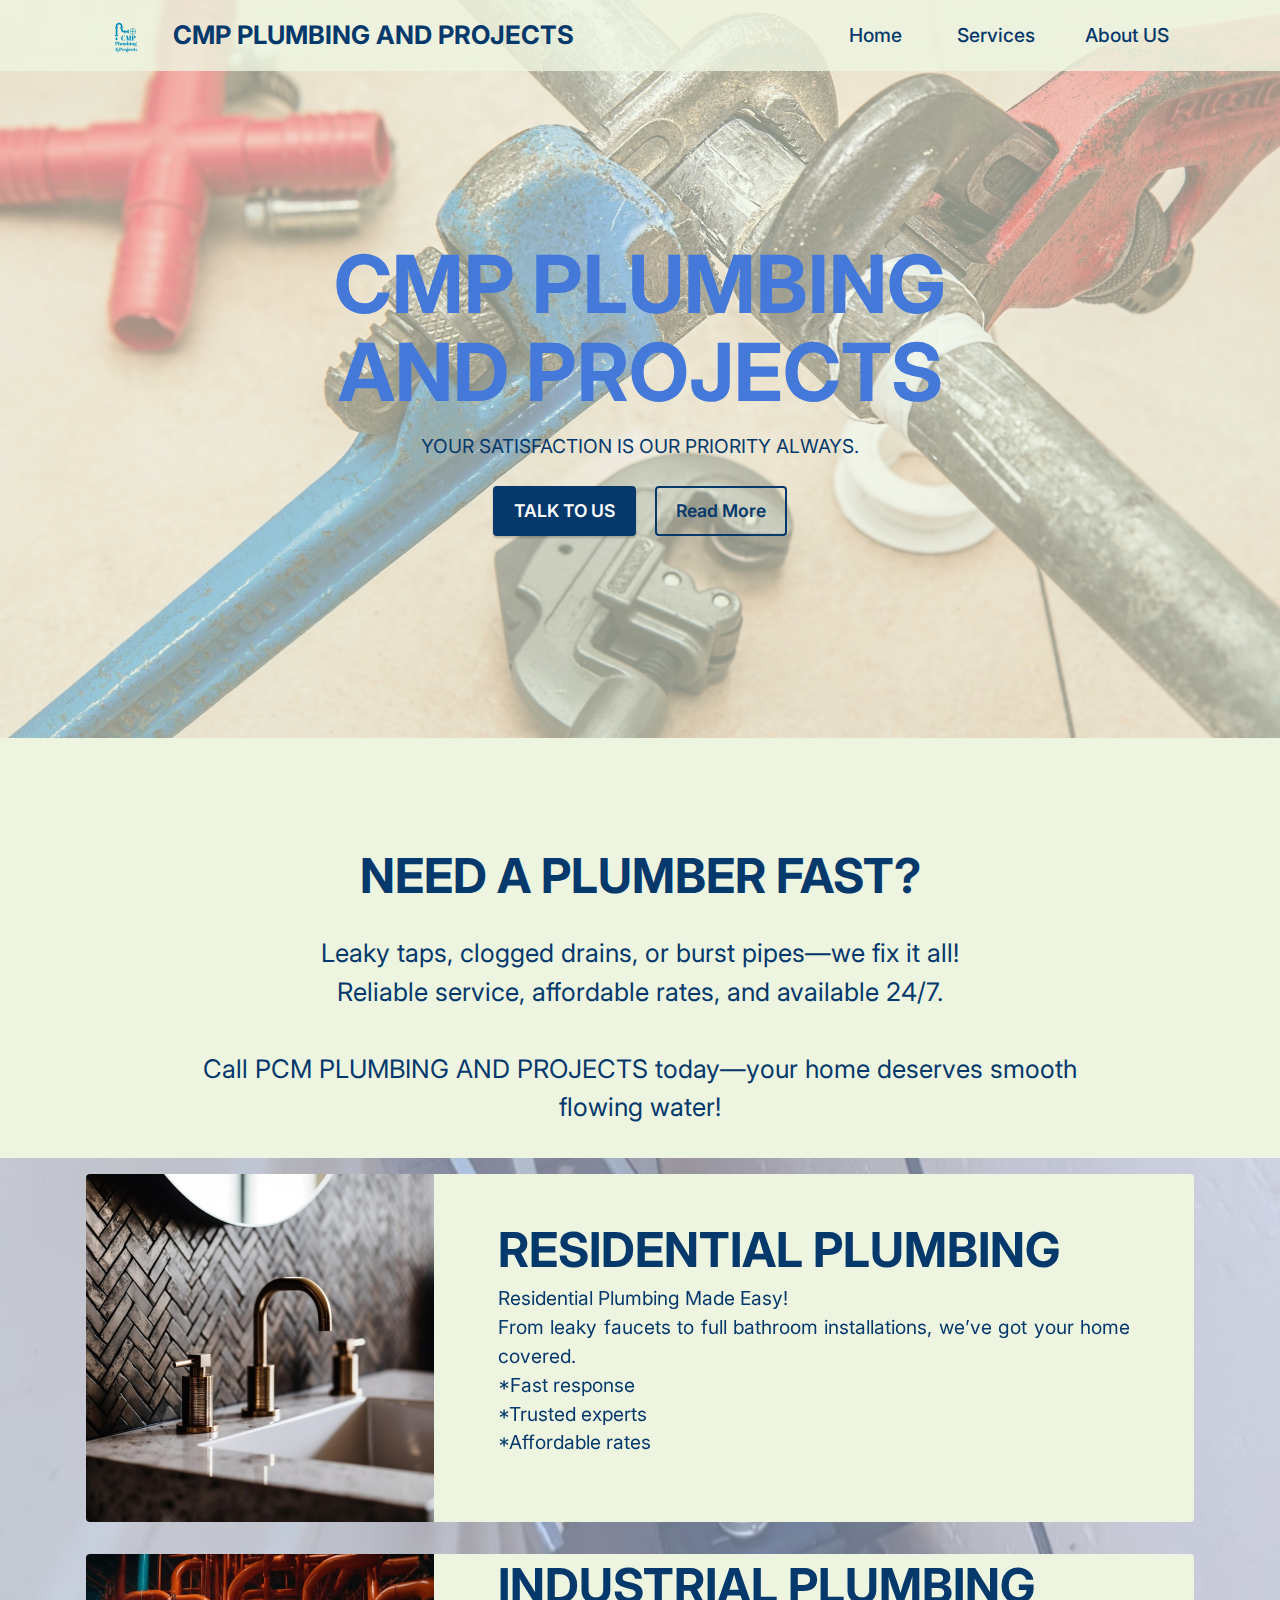
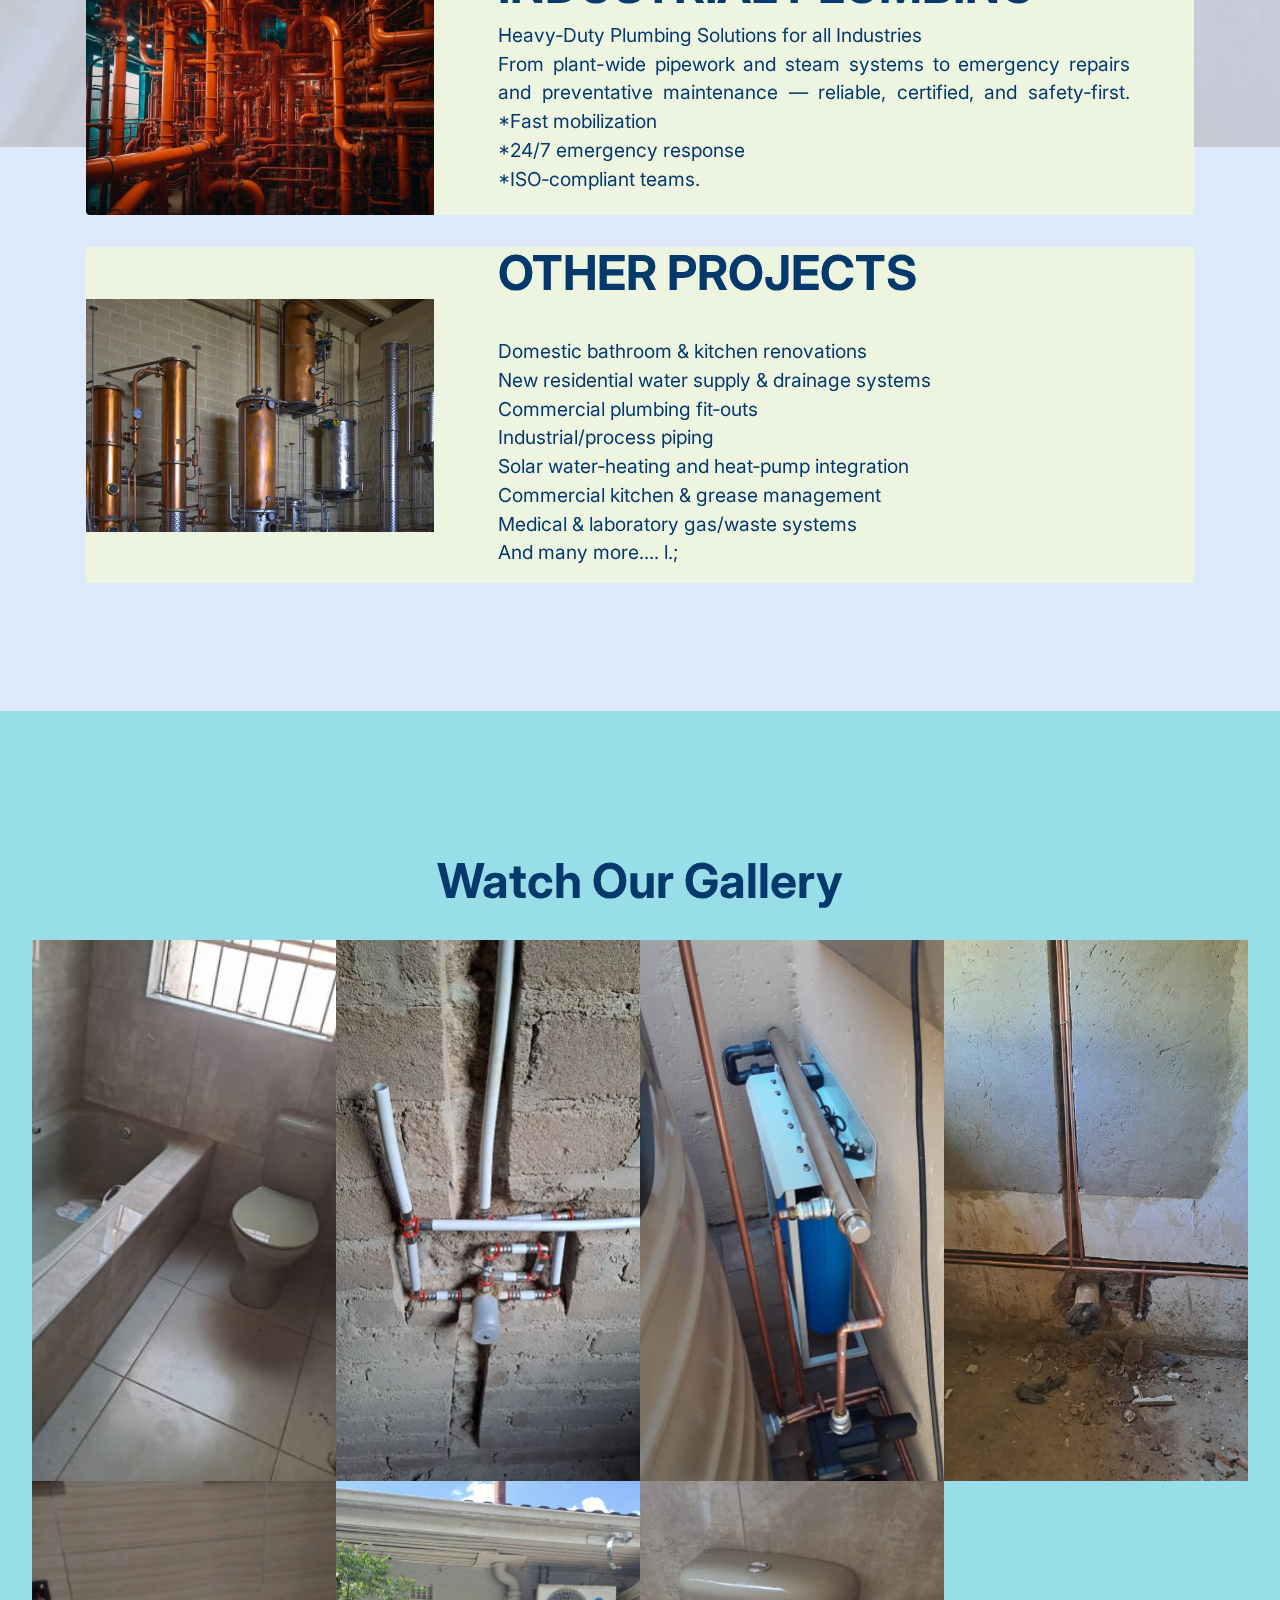
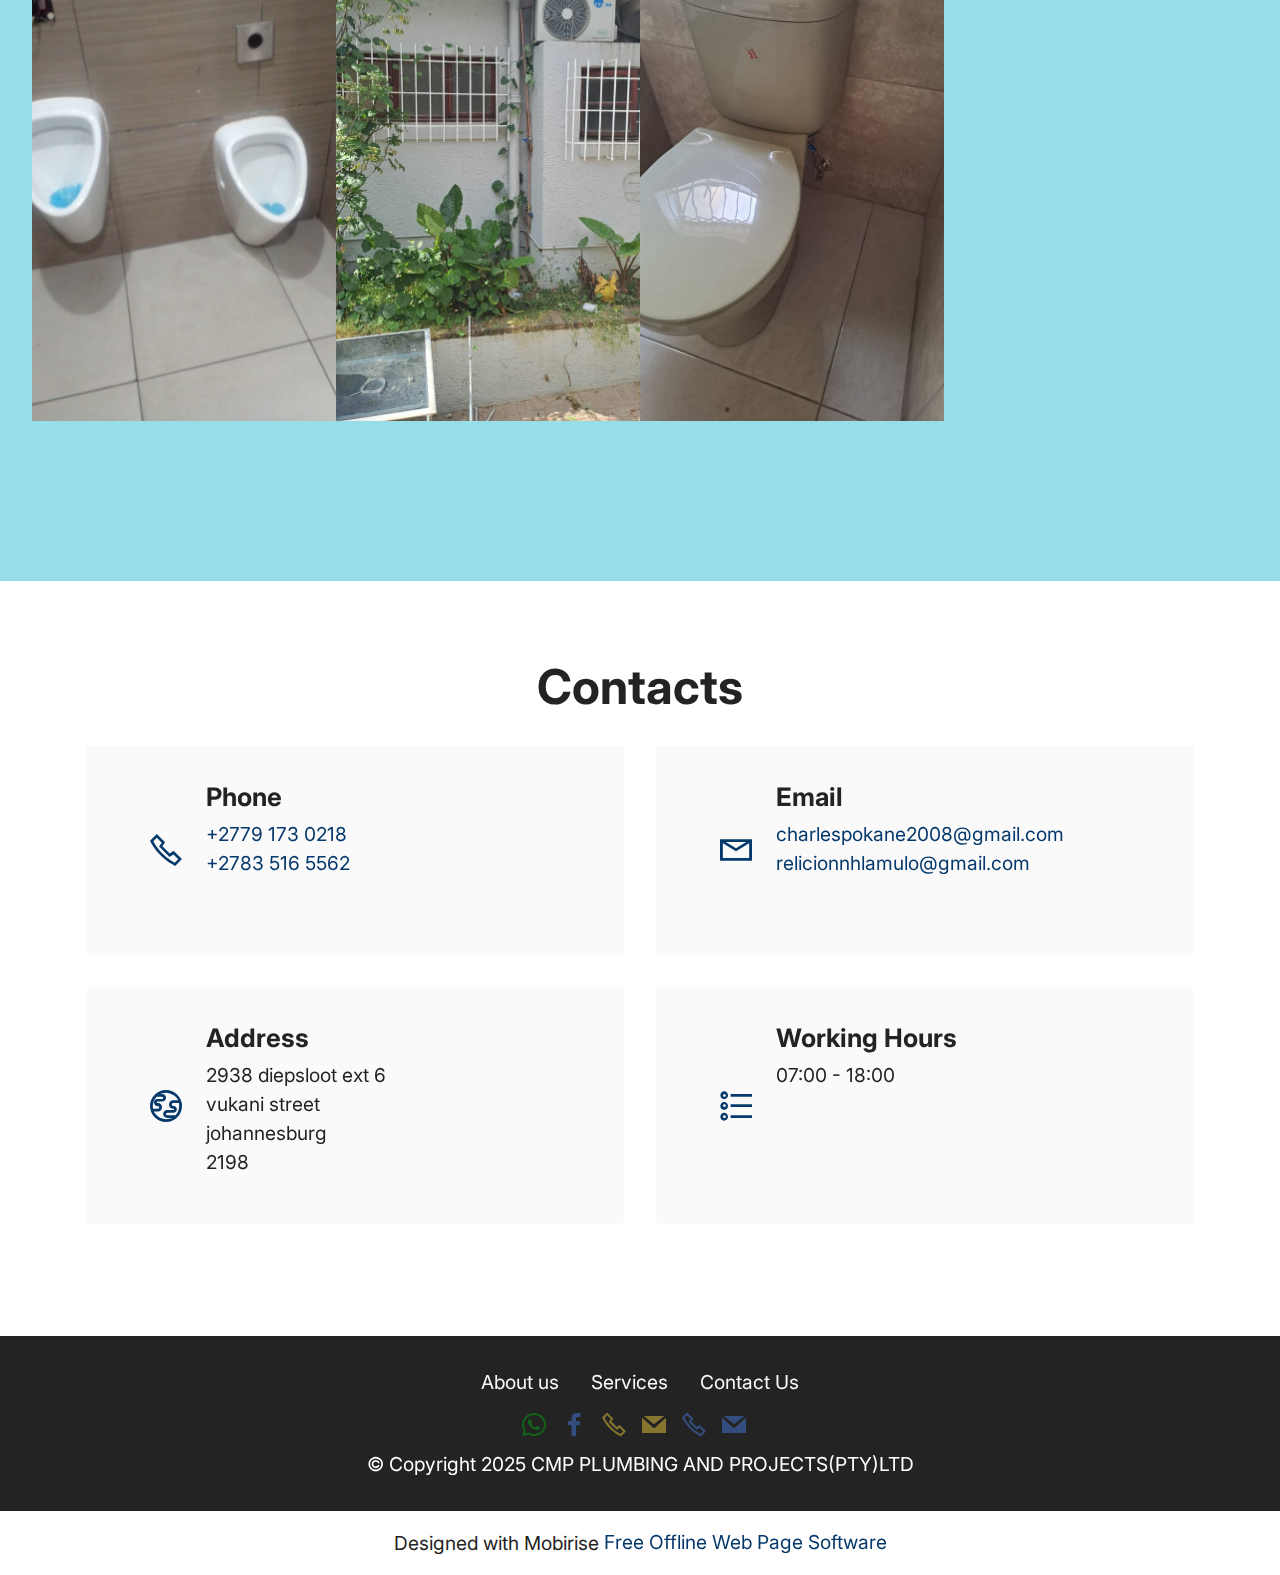
<file: index.html>
<!DOCTYPE html>
<html  >
<head>
  <!-- Site made with Mobirise Website Builder v6.1.12, https://mobirise.com -->
  <meta charset="UTF-8">
  <meta http-equiv="X-UA-Compatible" content="IE=edge">
  <meta name="generator" content="Mobirise v6.1.12, mobirise.com">
  <meta name="twitter:card" content="summary_large_image"/>
  <meta name="twitter:image:src" content="assets/images/index-meta.png">
  <meta property="og:image" content="assets/images/index-meta.png">
  <meta name="twitter:title" content="Home">
  <meta name="viewport" content="width=device-width, initial-scale=1, minimum-scale=1">
  <link rel="shortcut icon" href="assets/images/untitled-55b15d-128x83.png" type="image/x-icon">
  <meta name="description" content="">
  
  
  <title>Home</title>
  <link rel="stylesheet" href="assets/web/assets/mobirise-icons2/mobirise2.css">
  <link rel="stylesheet" href="assets/bootstrap/css/bootstrap.min.css">
  <link rel="stylesheet" href="assets/parallax/jarallax.css">
  <link rel="stylesheet" href="assets/dropdown/css/style.css">
  <link rel="stylesheet" href="assets/socicon/css/styles.css">
  <link rel="stylesheet" href="assets/theme/css/style.css">
  <link rel="preload" href="https://fonts.googleapis.com/css?family=Inter:100,200,300,400,500,600,700,800,900,100i,200i,300i,400i,500i,600i,700i,800i,900i&display=swap" as="style" onload="this.onload=null;this.rel='stylesheet'">
  <noscript><link rel="stylesheet" href="https://fonts.googleapis.com/css?family=Inter:100,200,300,400,500,600,700,800,900,100i,200i,300i,400i,500i,600i,700i,800i,900i&display=swap"></noscript>
  <link rel="preload" as="style" href="assets/mobirise/css/mbr-additional.css?v=QpyjXj"><link rel="stylesheet" href="assets/mobirise/css/mbr-additional.css?v=QpyjXj" type="text/css">

  
  
  
</head>
<body>
  
  <section data-bs-version="5.1" class="menu menu3 cid-sFAA5oUu2Y" once="menu" id="menu3-1">
    
    <nav class="navbar navbar-dropdown navbar-expand-lg">
        <div class="container">
            <div class="navbar-brand">
                <span class="navbar-logo">
                    <a href="index.html">
                        <img src="assets/images/untitled-55b15d-148x96.png" alt="CMP" style="height: 3rem;">
                    </a>
                </span>
                <span class="navbar-caption-wrap"><a class="navbar-caption text-primary display-5" href="index.html">CMP PLUMBING AND PROJECTS</a></span>
            </div>
            <button class="navbar-toggler" type="button" data-toggle="collapse" data-bs-toggle="collapse" data-target="#navbarSupportedContent" data-bs-target="#navbarSupportedContent" aria-controls="navbarNavAltMarkup" aria-expanded="false" aria-label="Toggle navigation">
                <div class="hamburger">
                    <span></span>
                    <span></span>
                    <span></span>
                    <span></span>
                </div>
            </button>
            <div class="collapse navbar-collapse" id="navbarSupportedContent">
                <ul class="navbar-nav nav-dropdown nav-right" data-app-modern-menu="true"><li class="nav-item"><a class="nav-link link text-primary display-7" href="index.html">Home&nbsp;</a></li>
                    <li class="nav-item"><a class="nav-link link text-primary display-7" href="page1.html">Services</a></li>
                    <li class="nav-item"><a class="nav-link link text-primary display-7" href="page2.html">About US</a></li></ul>
                
                
            </div>
        </div>
    </nav>
</section>

<section data-bs-version="5.1" class="header1 cid-sFCAOqBTxa" id="header1-i">

    

    <div class="mbr-overlay" style="opacity: 0.6; background-color: rgb(237, 245, 225);"></div>

    <div class="container">
        <div class="row justify-content-center">
            <div class="col-12 col-lg-8">
                <h1 class="mbr-section-title mbr-fonts-style mb-3 display-1"><strong>CMP PLUMBING AND PROJECTS</strong></h1>
                
                <p class="mbr-text mbr-fonts-style display-7">YOUR SATISFACTION IS OUR PRIORITY ALWAYS.</p>
                <div class="mbr-section-btn mt-3"><a class="btn btn-primary display-4" href="index.html#contacts2-0">TALK TO US</a> <a class="btn btn-primary-outline display-4" href="page1.html">Read More</a></div>
            </div>
        </div>
    </div>
</section>

<section data-bs-version="5.1" class="content4 cid-sFADQxFnEn" id="content4-5">
    
    
    <div class="container">
        <div class="row justify-content-center">
            <div class="title col-md-12 col-lg-10">
                <h3 class="mbr-section-title mbr-fonts-style align-center mb-4 display-2"><strong>NEED A PLUMBER FAST?</strong></h3>
                <h4 class="mbr-section-subtitle align-center mbr-fonts-style mb-4 display-5"><div>Leaky taps, clogged drains, or burst pipes—we fix it all!</div><div>Reliable service, affordable rates, and available 24/7.</div><div><br></div><div>Call PCM PLUMBING AND PROJECTS today—your home deserves smooth flowing water!</div></h4>
                
            </div>
        </div>
    </div>
</section>

<section data-bs-version="5.1" class="features8 cid-sFADMOwrhN mbr-parallax-background" xmlns="http://www.w3.org/1999/html" id="features9-4">
    
    

    <div class="mbr-overlay" style="opacity: 0.5; background-color: rgb(190, 211, 249);">
    </div>

    <div class="container">
        <div class="card">
            <div class="card-wrapper">
                <div class="row align-items-center">
                    <div class="col-12 col-md-4">
                        <div class="image-wrapper">
                            <img src="assets/images/mbr-696x696.jpg" alt="Mobirise Website Builder">
                        </div>
                    </div>
                    <div class="col-12 col-md">
                        <div class="card-box">
                            <div class="row">
                                <div class="col-md">
                                    <h6 class="card-title mbr-fonts-style display-2"><strong>RESIDENTIAL PLUMBING&nbsp;</strong></h6>
                                    <p class="mbr-text mbr-fonts-style display-7">Residential Plumbing Made Easy!  <br>From leaky faucets to full bathroom installations, we’ve got your home covered.<br>*Fast response <br>*Trusted experts <br>*Affordable rates</p>
                                </div>
                                
                                <div></div>
                            </div>
                        </div>
                    </div>
                </div>
            </div>
        </div>
        <div class="card">
            <div class="card-wrapper">
                <div class="row align-items-center">
                    <div class="col-12 col-md-4">
                        <div class="image-wrapper">
                            <img src="assets/images/mbr-696x522.jpg" alt="Mobirise Website Builder">
                        </div>
                    </div>
                    <div class="col-12 col-md">
                        <div class="card-box">
                            <div class="row">
                                <div class="col-md">
                                    <h6 class="card-title mbr-fonts-style display-2"><strong>INDUSTRIAL PLUMBING</strong></h6>
                                    <p class="mbr-text mbr-fonts-style display-7">Heavy‑Duty Plumbing Solutions for all Industries<br>From plant-wide pipework and steam systems to emergency repairs and preventative maintenance — reliable, certified, and safety‑first. *Fast mobilization <br>*24/7 emergency response <br>*ISO‑compliant teams.</p>
                                </div>
                                
                                <div></div>
                            </div>
                        </div>
                    </div>
                </div>
            </div>
        </div>
        <div class="card">
            <div class="card-wrapper">
                <div class="row align-items-center">
                    <div class="col-12 col-md-4">
                        <div class="image-wrapper">
                            <img src="assets/images/mbr-696x465.jpg" alt="Mobirise Website Builder">
                        </div>
                    </div>
                    <div class="col-12 col-md">
                        <div class="card-box">
                            <div class="row">
                                <div class="col-md">
                                    <h6 class="card-title mbr-fonts-style display-2"><strong>OTHER PROJECTS</strong></h6>
                                    <p class="mbr-text mbr-fonts-style display-7"><br>Domestic bathroom &amp; kitchen renovations<br>New residential water supply &amp; drainage systems&nbsp;<br>Commercial plumbing fit‑outs&nbsp;<br>Industrial/process piping&nbsp;<br>Solar water‑heating and heat‑pump integration<br>Commercial kitchen &amp; grease management&nbsp;<br>Medical &amp; laboratory gas/waste systems&nbsp;<br>And many more.... l.;</p>
                                </div>
                                
                                <div></div>
                            </div>
                        </div>
                    </div>
                </div>
            </div>
        </div>
    </div>
</section>

<section data-bs-version="5.1" class="gallery6 mbr-gallery cid-sFAQAQGsOD" id="gallery6-f">
    

    

    <div class="container-fluid">
        <div class="mbr-section-head">
            <h3 class="mbr-section-title mbr-fonts-style align-center m-0 display-2"><strong>Watch Our Gallery</strong></h3>
            
        </div>
        <div class="row mbr-gallery mt-4">
            <div class="col-12 col-md-6 col-lg-3 item gallery-image">
                <div class="item-wrapper" data-toggle="modal" data-bs-toggle="modal" data-target="#varkEQhtSH-modal" data-bs-target="#varkEQhtSH-modal">
                    <img class="w-100" src="assets/images/img-20260202-wa00305b15d-609x457.jpg" alt="Mobirise Website Builder" data-slide-to="0" data-bs-slide-to="0" data-target="#lb-varkEQhtSH" data-bs-target="#lb-varkEQhtSH">
                    <div class="icon-wrapper">
                        <span class="mobi-mbri mobi-mbri-search mbr-iconfont mbr-iconfont-btn"></span>
                    </div>
                </div>
                
            </div>
            <div class="col-12 col-md-6 col-lg-3 item gallery-image">
                <div class="item-wrapper" data-toggle="modal" data-bs-toggle="modal" data-target="#varkEQhtSH-modal" data-bs-target="#varkEQhtSH-modal">
                    <img class="w-100" src="assets/images/img-20260202-wa0045-609x1083.jpg" alt="Mobirise Website Builder" data-slide-to="1" data-bs-slide-to="1" data-target="#lb-varkEQhtSH" data-bs-target="#lb-varkEQhtSH">
                    <div class="icon-wrapper">
                        <span class="mobi-mbri mobi-mbri-search mbr-iconfont mbr-iconfont-btn"></span>
                    </div>
                </div>
                
            </div>
            <div class="col-12 col-md-6 col-lg-3 item gallery-image">
                <div class="item-wrapper" data-toggle="modal" data-bs-toggle="modal" data-target="#varkEQhtSH-modal" data-bs-target="#varkEQhtSH-modal">
                    <img class="w-100" src="assets/images/img-20260202-wa0035-609x1083.jpg" alt="Mobirise Website Builder" data-slide-to="2" data-bs-slide-to="2" data-target="#lb-varkEQhtSH" data-bs-target="#lb-varkEQhtSH">
                    <div class="icon-wrapper">
                        <span class="mobi-mbri mobi-mbri-search mbr-iconfont mbr-iconfont-btn"></span>
                    </div>
                </div>
                
            </div><div class="col-12 col-md-6 col-lg-3 item gallery-image">
                <div class="item-wrapper" data-toggle="modal" data-bs-toggle="modal" data-target="#varkEQhtSH-modal" data-bs-target="#varkEQhtSH-modal">
                    <img class="w-100" src="assets/images/img-20260202-wa0013-900x1600.jpg" alt="Mobirise Website Builder" data-slide-to="3" data-bs-slide-to="3" data-target="#lb-varkEQhtSH" data-bs-target="#lb-varkEQhtSH">
                    <div class="icon-wrapper">
                        <span class="mobi-mbri mobi-mbri-search mbr-iconfont mbr-iconfont-btn"></span>
                    </div>
                </div>
                
            </div><div class="col-12 col-md-6 col-lg-3 item gallery-image">
                <div class="item-wrapper" data-toggle="modal" data-bs-toggle="modal" data-target="#varkEQhtSH-modal" data-bs-target="#varkEQhtSH-modal">
                    <img class="w-100" src="assets/images/img-20260202-wa0019-960x1280.jpg" alt="Mobirise Website Builder" data-slide-to="4" data-bs-slide-to="4" data-target="#lb-varkEQhtSH" data-bs-target="#lb-varkEQhtSH">
                    <div class="icon-wrapper">
                        <span class="mobi-mbri mobi-mbri-search mbr-iconfont mbr-iconfont-btn"></span>
                    </div>
                </div>
                
            </div>
            <div class="col-12 col-md-6 col-lg-3 item gallery-image">
                <div class="item-wrapper" data-toggle="modal" data-bs-toggle="modal" data-target="#varkEQhtSH-modal" data-bs-target="#varkEQhtSH-modal">
                    <img class="w-100" src="assets/images/img-20260202-wa0048-609x1083.jpg" alt="Mobirise Website Builder" data-slide-to="5" data-bs-slide-to="5" data-target="#lb-varkEQhtSH" data-bs-target="#lb-varkEQhtSH">
                    <div class="icon-wrapper">
                        <span class="mobi-mbri mobi-mbri-search mbr-iconfont mbr-iconfont-btn"></span>
                    </div>
                </div>
                
            </div><div class="col-12 col-md-6 col-lg-3 item gallery-image">
                <div class="item-wrapper" data-toggle="modal" data-bs-toggle="modal" data-target="#varkEQhtSH-modal" data-bs-target="#varkEQhtSH-modal">
                    <img class="w-100" src="assets/images/img-20260202-wa0025-960x1280.jpg" alt="Mobirise Website Builder" data-slide-to="6" data-bs-slide-to="6" data-target="#lb-varkEQhtSH" data-bs-target="#lb-varkEQhtSH">
                    <div class="icon-wrapper">
                        <span class="mobi-mbri mobi-mbri-search mbr-iconfont mbr-iconfont-btn"></span>
                    </div>
                </div>
                
            </div>
        </div>

        <div class="modal mbr-slider" tabindex="-1" role="dialog" aria-hidden="true" id="varkEQhtSH-modal">
            <div class="modal-dialog" role="document">
                <div class="modal-content">
                    <div class="modal-body">
                        <div class="carousel slide carousel-fade" id="lb-varkEQhtSH" data-ride="carousel" data-bs-ride="carousel" data-interval="3000" data-bs-interval="3000">
                            <div class="carousel-inner">
                                <div class="carousel-item active">
                                    <img class="d-block w-100" src="assets/images/img-20260202-wa00305b15d-609x457.jpg" alt="Mobirise Website Builder">
                                </div>
                                <div class="carousel-item">
                                    <img class="d-block w-100" src="assets/images/img-20260202-wa0045-609x1083.jpg" alt="Mobirise Website Builder">
                                </div>
                                <div class="carousel-item">
                                    <img class="d-block w-100" src="assets/images/img-20260202-wa0035-609x1083.jpg" alt="Mobirise Website Builder">
                                </div><div class="carousel-item">
                                    <img class="d-block w-100" src="assets/images/img-20260202-wa0013-900x1600.jpg" alt="Mobirise Website Builder">
                                </div><div class="carousel-item">
                                    <img class="d-block w-100" src="assets/images/img-20260202-wa0019-960x1280.jpg" alt="Mobirise Website Builder">
                                </div>
                                <div class="carousel-item">
                                    <img class="d-block w-100" src="assets/images/img-20260202-wa0048-609x1083.jpg" alt="Mobirise Website Builder">
                                </div><div class="carousel-item">
                                    <img class="d-block w-100" src="assets/images/img-20260202-wa0025-960x1280.jpg" alt="Mobirise Website Builder">
                                </div>
                            </div>
                            <ol class="carousel-indicators">
                                <li data-slide-to="0" data-bs-slide-to="0" class="active" data-target="#lb-varkEQhtSH" data-bs-target="#lb-varkEQhtSH"></li>
                                <li data-slide-to="1" data-bs-slide-to="1" data-target="#lb-varkEQhtSH" data-bs-target="#lb-varkEQhtSH"></li>
                                <li data-slide-to="2" data-bs-slide-to="2" data-target="#lb-varkEQhtSH" data-bs-target="#lb-varkEQhtSH"></li><li data-slide-to="3" data-bs-slide-to="3" data-target="#lb-varkEQhtSH" data-bs-target="#lb-varkEQhtSH"></li><li data-slide-to="4" data-bs-slide-to="4" data-target="#lb-varkEQhtSH" data-bs-target="#lb-varkEQhtSH"></li>
                                <li data-slide-to="5" data-bs-slide-to="5" data-target="#lb-varkEQhtSH" data-bs-target="#lb-varkEQhtSH"></li><li data-slide-to="6" data-bs-slide-to="6" data-target="#lb-varkEQhtSH" data-bs-target="#lb-varkEQhtSH"></li>
                            </ol>
                            <a role="button" href="" class="close" data-dismiss="modal" data-bs-dismiss="modal" aria-label="Close">
                            </a>
                            <a class="carousel-control-prev carousel-control" role="button" data-slide="prev" data-bs-slide="prev" href="#lb-varkEQhtSH">
                                <span class="mobi-mbri mobi-mbri-arrow-prev" aria-hidden="true"></span>
                                <span class="sr-only visually-hidden">Previous</span>
                            </a>
                            <a class="carousel-control-next carousel-control" role="button" data-slide="next" data-bs-slide="next" href="#lb-varkEQhtSH">
                                <span class="mobi-mbri mobi-mbri-arrow-next" aria-hidden="true"></span>
                                <span class="sr-only visually-hidden">Next</span>
                            </a>
                        </div>
                    </div>
                </div>
            </div>
        </div>
    </div>
</section>

<section data-bs-version="5.1" class="contacts2 cid-va8MLO1xDX" id="contacts2-0">
    <!---->
    

    
    
    <div class="container">
        <div class="mbr-section-head">
            <h3 class="mbr-section-title mbr-fonts-style align-center mb-0 display-2">
                <strong>Contacts</strong>
            </h3>
            
        </div>
        <div class="row justify-content-center mt-4">
            <div class="card col-12 col-md-6">
                <div class="card-wrapper">
                    <div class="image-wrapper">
                        <a href="tel:+27791730218"><span class="mbr-iconfont mobi-mbri-phone mobi-mbri"></span></a>
                    </div>
                    <div class="text-wrapper">
                        <h6 class="card-title mbr-fonts-style mb-1 display-5">
                            <strong>Phone</strong>
                        </h6>
                        <p class="mbr-text mbr-fonts-style display-7"><a href="tel:+27791730218" class="text-primary">+2779 173 0218</a><br><a href="tel:+27835165562" class="text-primary">+2783 516 5562</a><br><br></p>
                    </div>
                </div>
            </div>
            <div class="card col-12 col-md-6">
                <div class="card-wrapper">
                    <div class="image-wrapper">
                        <a href="mailto:charlespokane2008@gmail.com?subject=online%20query"><span class="mbr-iconfont mobi-mbri-letter mobi-mbri"></span></a>
                    </div>
                    <div class="text-wrapper">
                        <h6 class="card-title mbr-fonts-style mb-1 display-5">
                            <strong>Email</strong>
                        </h6>
                        <p class="mbr-text mbr-fonts-style display-7"><a href="mailto:charlespokane2008@gmail.com?subject=ONLINE%20QUERY" class="text-primary">charlespokane2008@gmail.com</a><br><a href="mailto:relicionnhlamulo@gmail.com?subject=ONLINE%20QUERY" class="text-primary">relicionnhlamulo@gmail.com</a><br></p>
                    </div>
                </div>
            </div>
            <div class="card col-12 col-md-6">
                <div class="card-wrapper">
                    <div class="image-wrapper">
                        <span class="mbr-iconfont mobi-mbri-globe mobi-mbri"></span>
                    </div>
                    <div class="text-wrapper">
                        <h6 class="card-title mbr-fonts-style mb-1 display-5">
                            <strong>Address</strong>
                        </h6>
                        <p class="mbr-text mbr-fonts-style display-7">2938 diepsloot ext 6
<br>vukani street
<br>johannesburg
<br>2198</p>
                    </div>
                </div>
            </div>
            <div class="card col-12 col-md-6">
                <div class="card-wrapper">
                    <div class="image-wrapper">
                        <span class="mbr-iconfont mobi-mbri-bulleted-list mobi-mbri"></span>
                    </div>
                    <div class="text-wrapper">
                        <h6 class="card-title mbr-fonts-style mb-1 display-5">
                            <strong>Working Hours</strong>
                        </h6>
                        <p class="mbr-text mbr-fonts-style display-7">07:00 - 18:00
                        </p>
                    </div>
                </div>
            </div>
        </div>
    </div>
</section>

<section data-bs-version="5.1" class="footer3 cid-vaikkDNtIo" once="footers" id="footer3-3">

    

    

    <div class="container">
        <div class="media-container-row align-center mbr-white">
            <div class="row row-links">
                <ul class="foot-menu">
                    
                    
                    
                    
                    
                <li class="foot-menu-item mbr-fonts-style display-7">
                        <a class="text-white text-primary" href="page2.html" target="_blank">About us</a>
                    </li><li class="foot-menu-item mbr-fonts-style display-7">
                        <a class="text-white text-primary" href="page1.html" target="_blank">Services</a>
                    </li><li class="foot-menu-item mbr-fonts-style display-7">
                        <a class="text-white text-primary" href="index.html#contacts2-0" target="_blank">Contact Us</a>
                    </li></ul>
            </div>
            <div class="row social-row">
                <div class="social-list align-right pb-2">
                    
                    
                    
                    
                    
                    
                <div class="soc-item">
                        <a href="https://wa.me/27791730218">
                            <span class="mbr-iconfont mbr-iconfont-social socicon-whatsapp socicon" style="color: rgb(5, 159, 17); fill: rgb(5, 159, 17);"></span>
                        </a>
                    </div><div class="soc-item">
                        <a href="https://www.facebook.com/profile.php?id=100067829903984" target="_blank">
                            <span class="mbr-iconfont mbr-iconfont-social socicon-facebook socicon" style="color: rgb(68, 121, 217); fill: rgb(68, 121, 217);"></span>
                        </a>
                    </div><div class="soc-item">
                        <a href="tel:+27791730218">
                            <span class="mbr-iconfont mbr-iconfont-social mobi-mbri-phone mobi-mbri" style="color: rgb(230, 198, 59); fill: rgb(230, 198, 59);"></span>
                        </a>
                    </div><div class="soc-item">
                        <a href="mailto:charlespokane2008@gmail.com?subject=online%20query">
                            <span class="mbr-iconfont mbr-iconfont-social socicon-mail socicon" style="color: rgb(230, 198, 59); fill: rgb(230, 198, 59);"></span>
                        </a>
                    </div><div class="soc-item">
                        <a href="tel:+27835165562">
                            <span class="mbr-iconfont mbr-iconfont-social mobi-mbri-phone mobi-mbri" style="color: rgb(68, 121, 217); fill: rgb(68, 121, 217);"></span>
                        </a>
                    </div><div class="soc-item">
                        <a href="mailto:relicionnhlamulo@gmail.com?subject=online%20query">
                            <span class="mbr-iconfont mbr-iconfont-social socicon-mail socicon" style="color: rgb(68, 121, 217); fill: rgb(68, 121, 217);"></span>
                        </a>
                    </div></div>
            </div>
            <div class="row row-copirayt">
                <p class="mbr-text mb-0 mbr-fonts-style mbr-white align-center display-7">
                    © Copyright 2025 CMP PLUMBING AND PROJECTS(PTY)LTD</p>
            </div>
        </div>
    </div>
</section><section class="display-7" style="padding: 0;align-items: center;justify-content: center;flex-wrap: wrap;    align-content: center;display: flex;position: relative;height: 4rem;"><a href="https://mobiri.se/4388259" style="flex: 1 1;height: 4rem;position: absolute;width: 100%;z-index: 1;"><img alt=" Web Site  Software" style="height: 4rem;" src="[data-uri]"></a><p style="margin: 0;text-align: center;" class="display-7">Designed with Mobirise &#8204;</p><a style="z-index:1" href="https://mobirise.com/offline-website-builder.html">Free Offline Web Page Software</a></section><script src="assets/bootstrap/js/bootstrap.bundle.min.js"></script>  <script src="assets/parallax/jarallax.js"></script>  <script src="assets/smoothscroll/smooth-scroll.js"></script>  <script src="assets/ytplayer/index.js"></script>  <script src="assets/dropdown/js/navbar-dropdown.js"></script>  <script src="assets/theme/js/script.js"></script>  
  
  
</body>
</html>
</file>
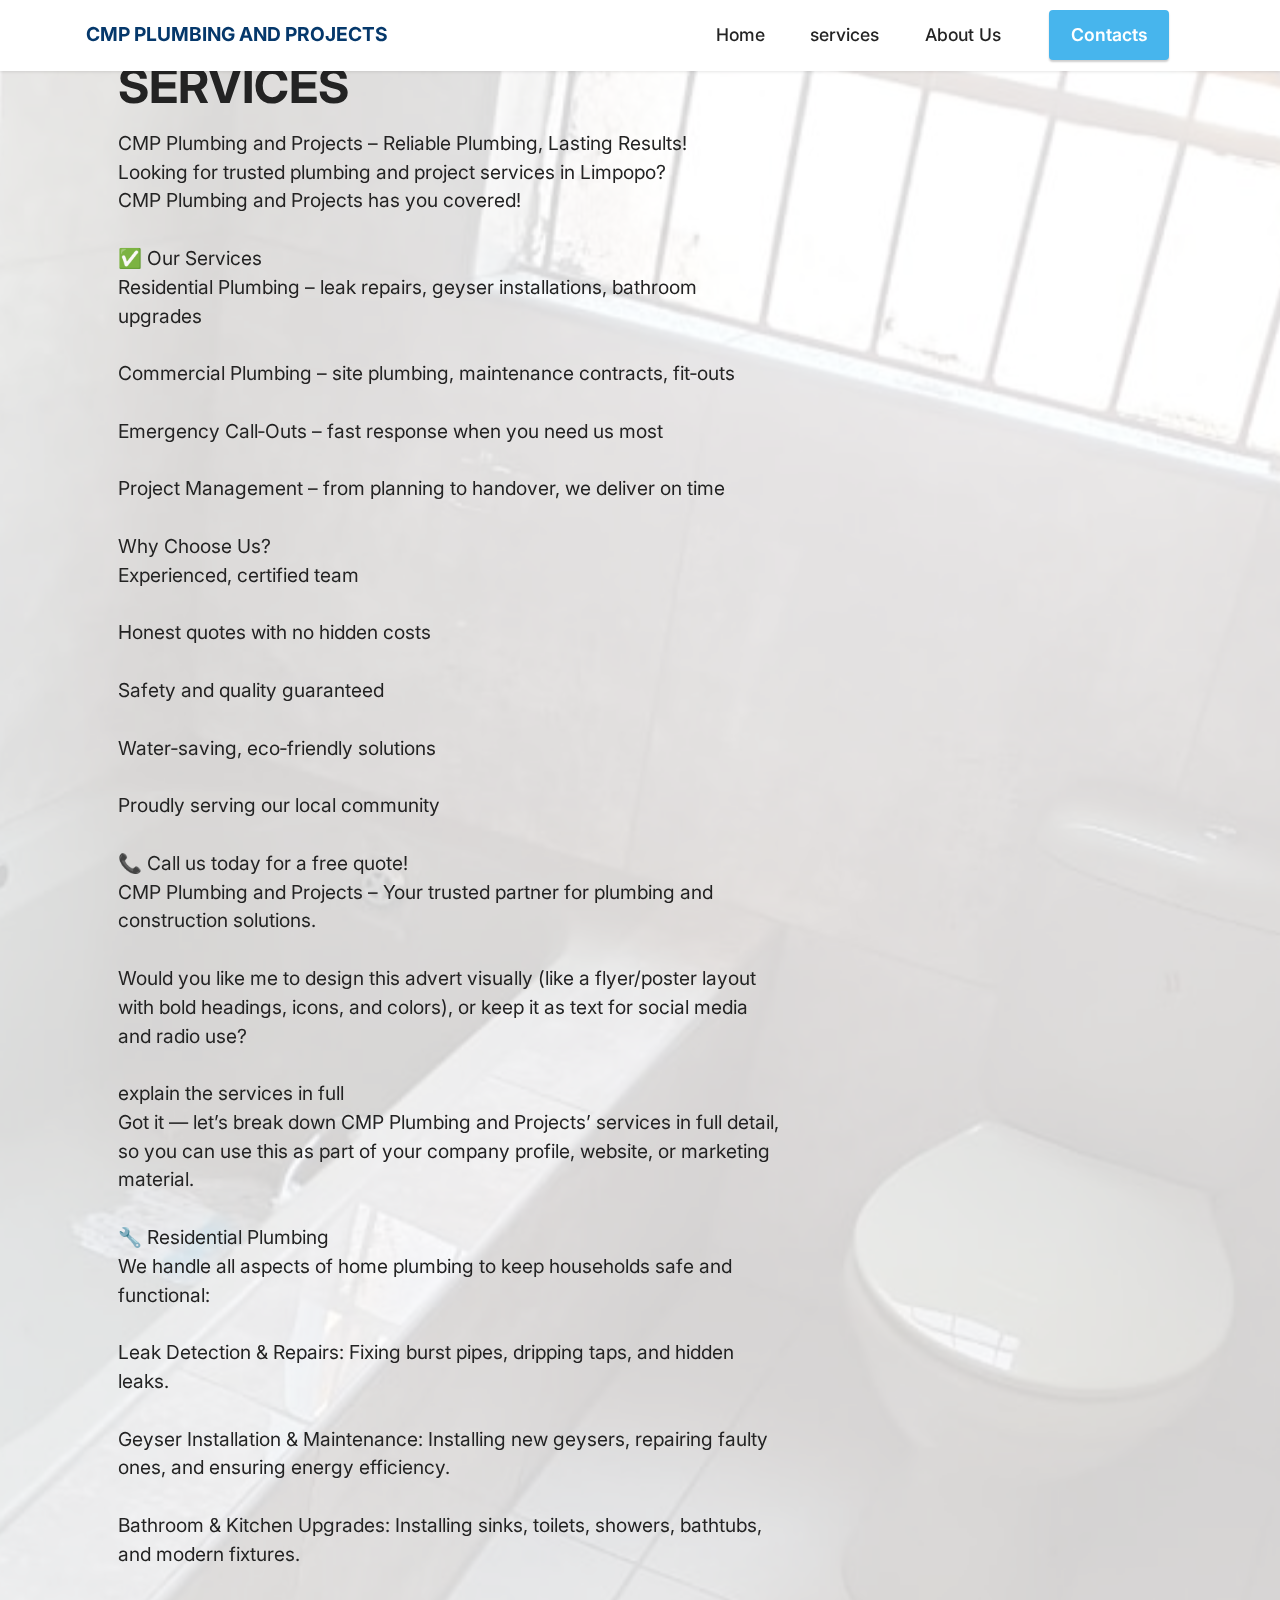
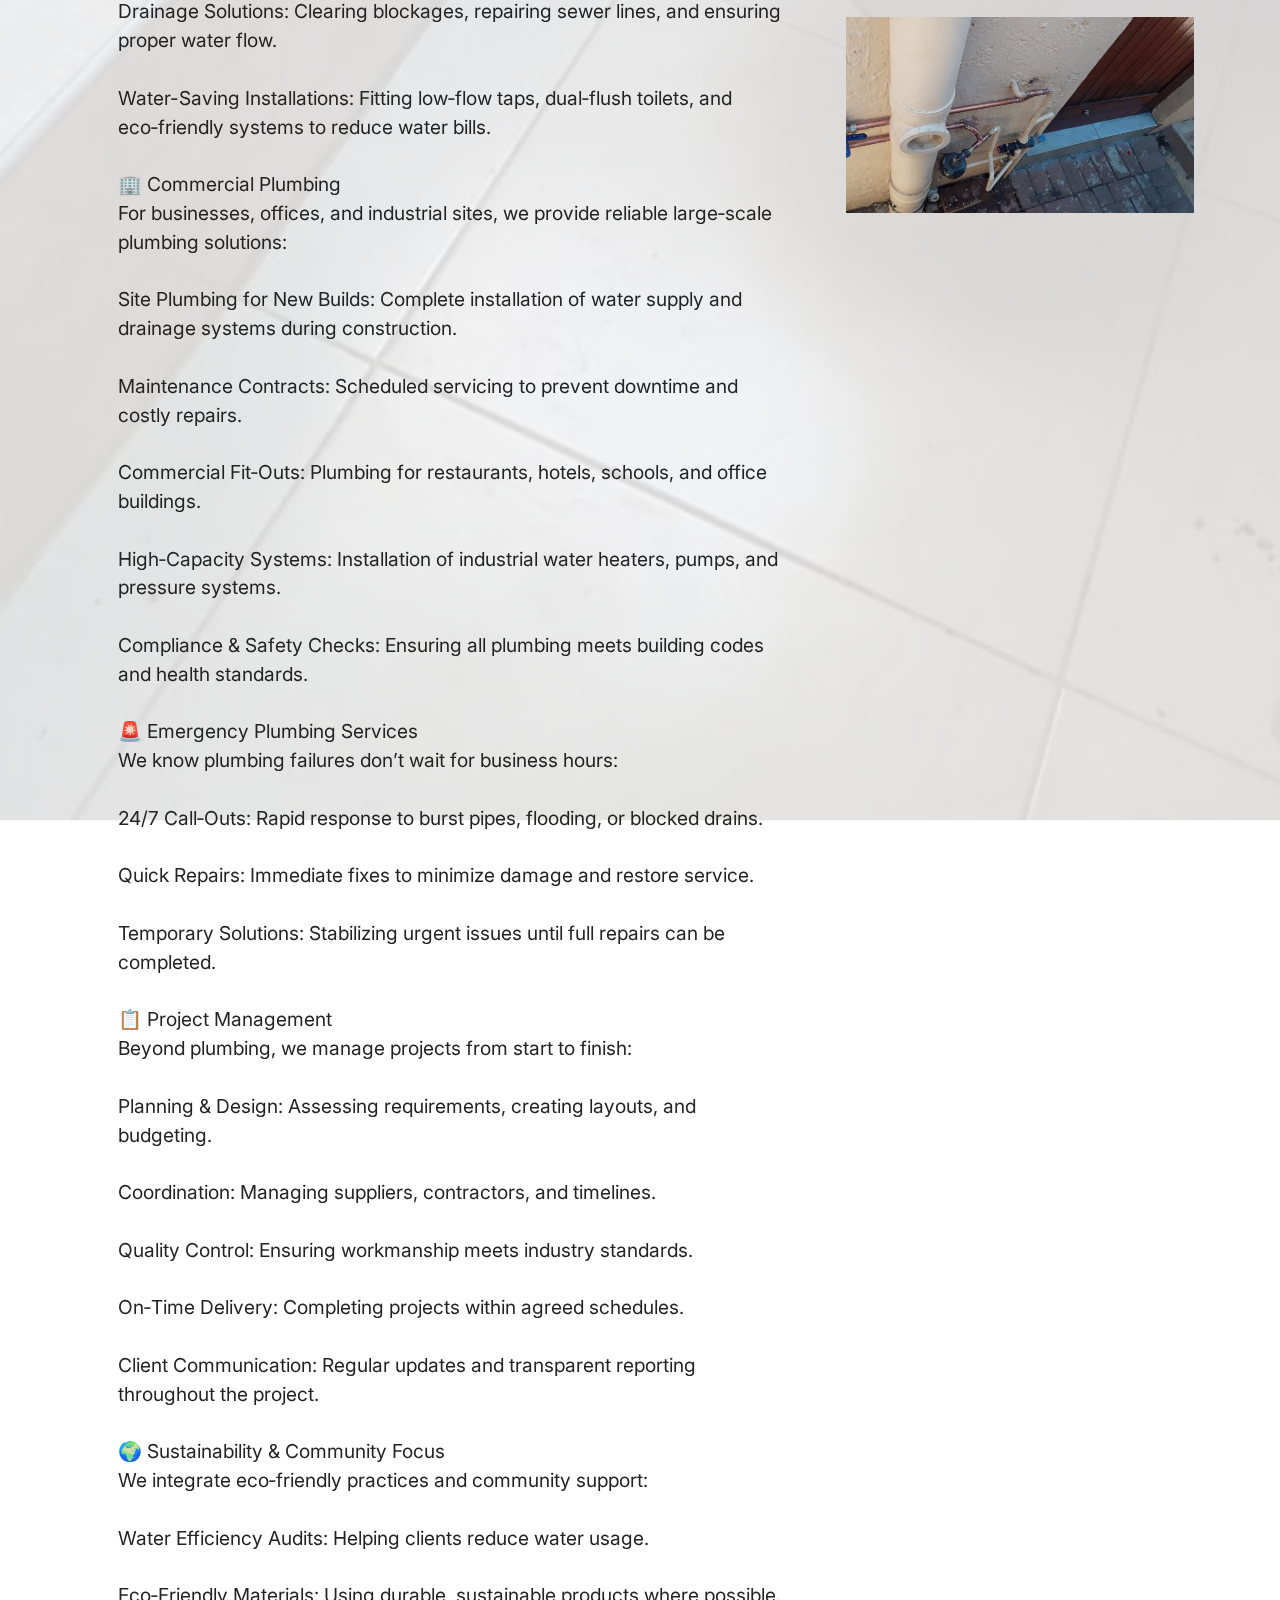
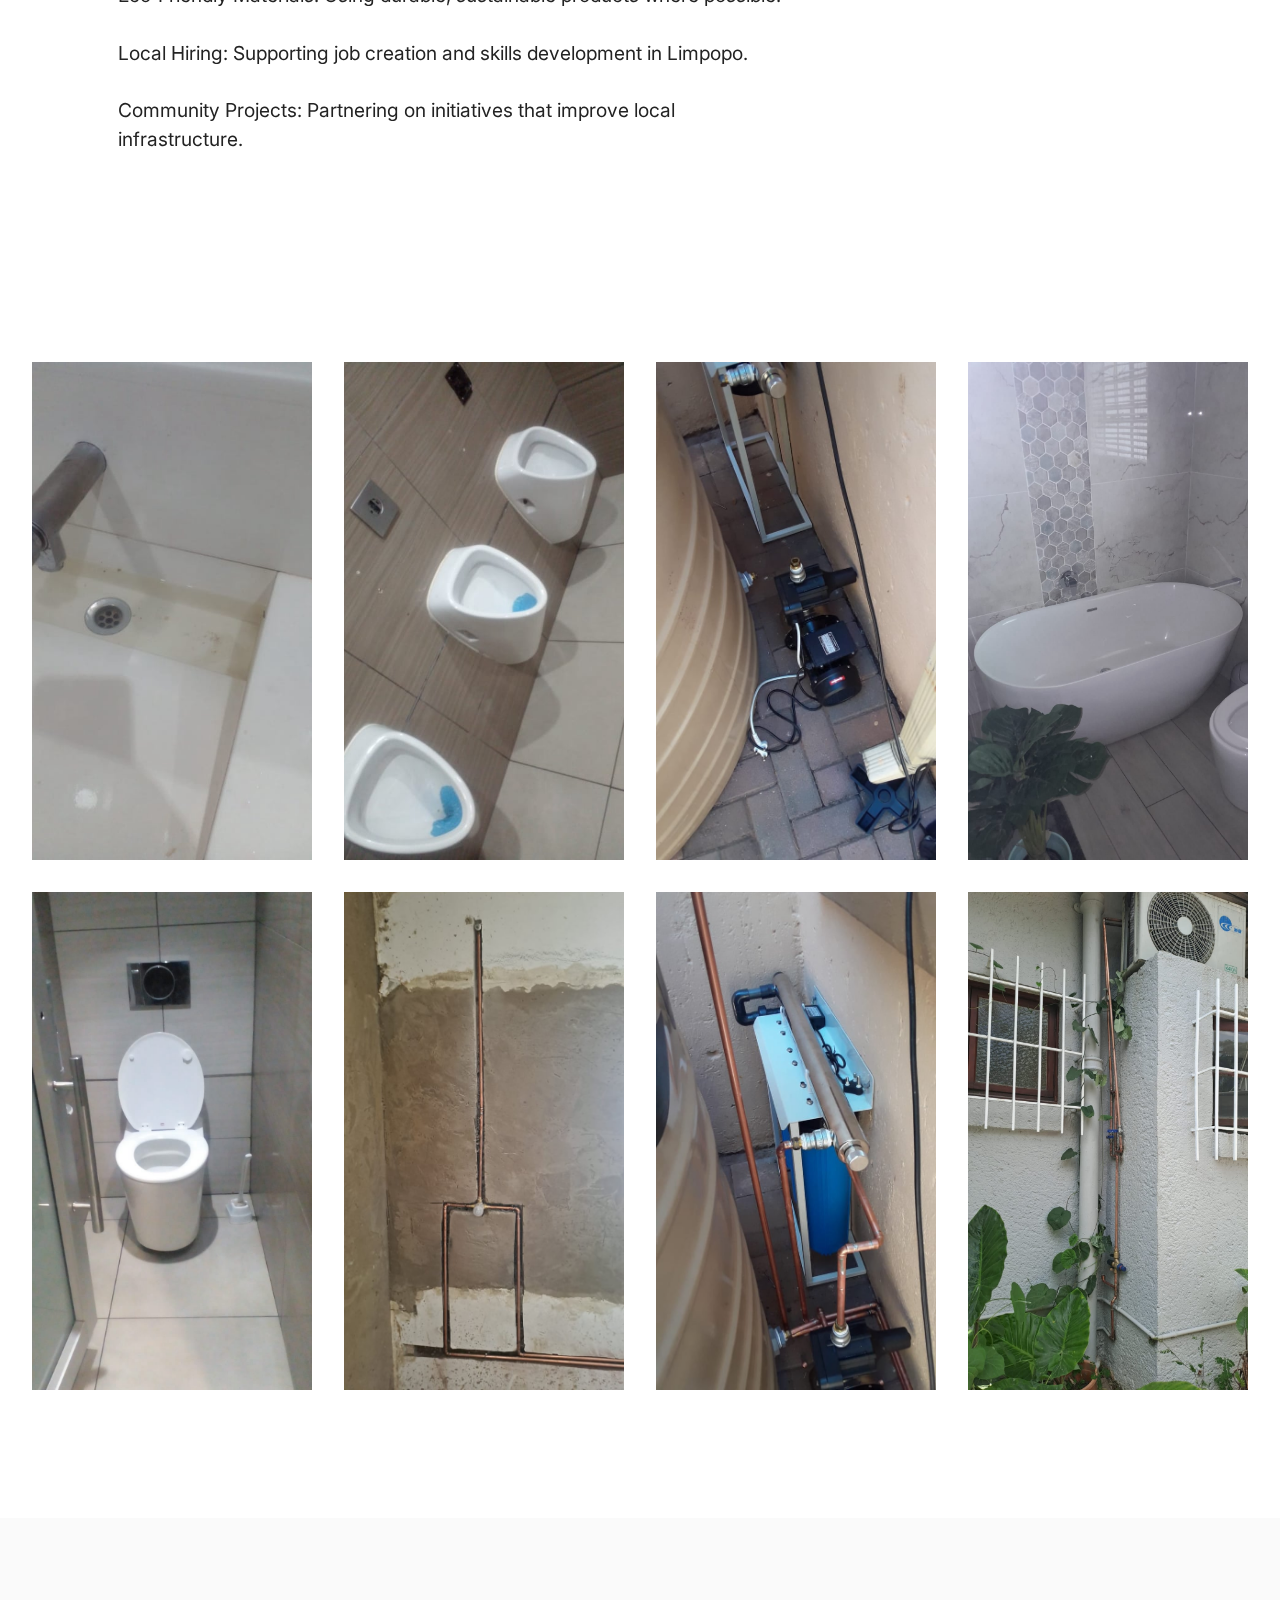
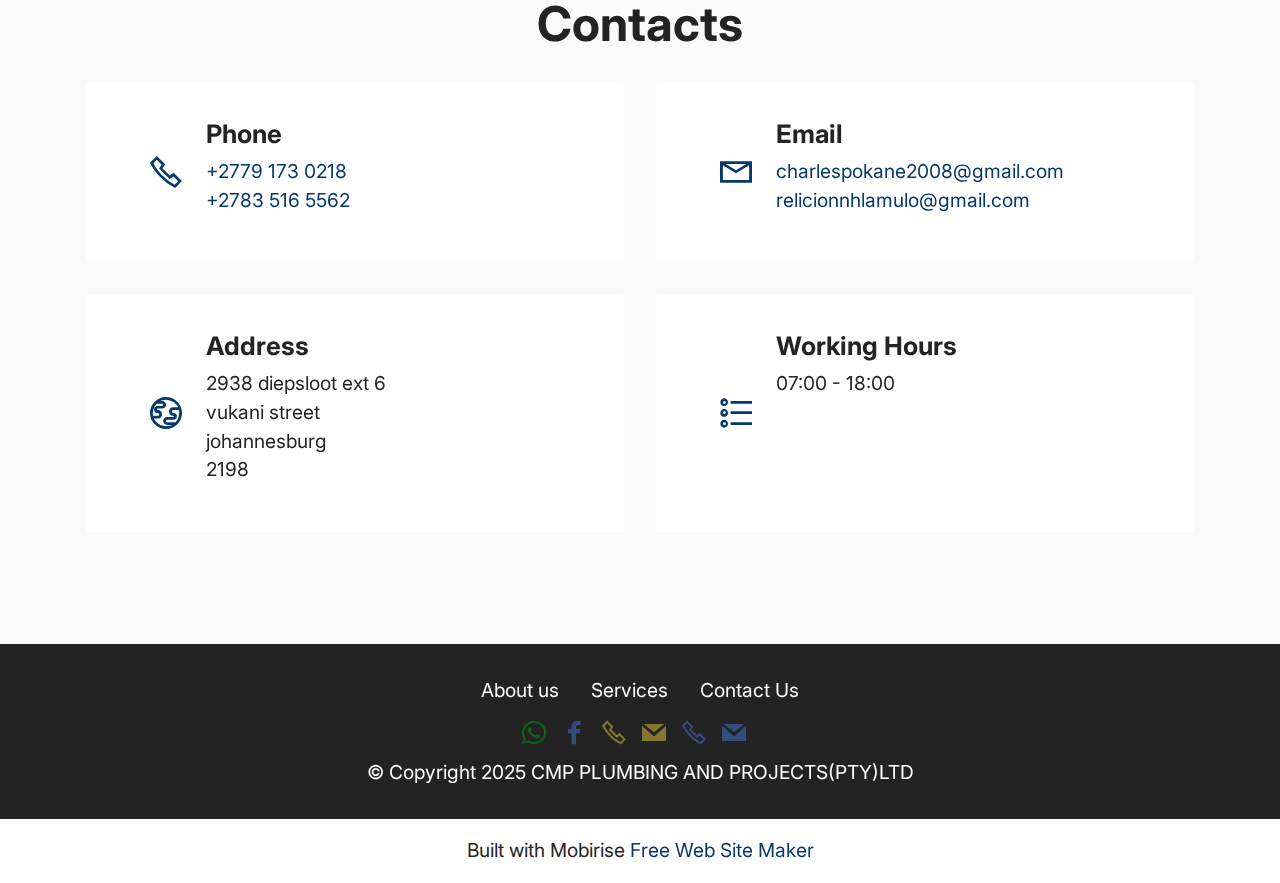
<file: page1.html>
<!DOCTYPE html>
<html  >
<head>
  <!-- Site made with Mobirise Website Builder v6.1.12, https://mobirise.com -->
  <meta charset="UTF-8">
  <meta http-equiv="X-UA-Compatible" content="IE=edge">
  <meta name="generator" content="Mobirise v6.1.12, mobirise.com">
  <meta name="twitter:card" content="summary_large_image"/>
  <meta name="twitter:image:src" content="assets/images/page1-meta.png">
  <meta property="og:image" content="assets/images/page1-meta.png">
  <meta name="twitter:title" content="Services">
  <meta name="viewport" content="width=device-width, initial-scale=1, minimum-scale=1">
  <link rel="shortcut icon" href="assets/images/untitled-55b15d-128x83.png" type="image/x-icon">
  <meta name="description" content="">
  
  
  <title>Services</title>
  <link rel="stylesheet" href="assets/web/assets/mobirise-icons2/mobirise2.css">
  <link rel="stylesheet" href="assets/bootstrap/css/bootstrap.min.css">
  <link rel="stylesheet" href="assets/parallax/jarallax.css">
  <link rel="stylesheet" href="assets/dropdown/css/style.css">
  <link rel="stylesheet" href="assets/socicon/css/styles.css">
  <link rel="stylesheet" href="assets/theme/css/style.css">
  <link rel="preload" href="https://fonts.googleapis.com/css?family=Inter:100,200,300,400,500,600,700,800,900,100i,200i,300i,400i,500i,600i,700i,800i,900i&display=swap" as="style" onload="this.onload=null;this.rel='stylesheet'">
  <noscript><link rel="stylesheet" href="https://fonts.googleapis.com/css?family=Inter:100,200,300,400,500,600,700,800,900,100i,200i,300i,400i,500i,600i,700i,800i,900i&display=swap"></noscript>
  <link rel="preload" as="style" href="assets/mobirise/css/mbr-additional.css?v=R9R6Kr"><link rel="stylesheet" href="assets/mobirise/css/mbr-additional.css?v=R9R6Kr" type="text/css">

  
  
  
</head>
<body>
  
  <section data-bs-version="5.1" class="menu menu2 cid-sFCw1qGFAI" once="menu" id="menu2-23">
    
    <nav class="navbar navbar-dropdown navbar-fixed-top navbar-expand-lg">
        <div class="container">
            <div class="navbar-brand">
                
                <span class="navbar-caption-wrap"><a class="navbar-caption text-primary display-7" href="index.html">CMP PLUMBING AND PROJECTS</a></span>
            </div>
            <button class="navbar-toggler" type="button" data-toggle="collapse" data-bs-toggle="collapse" data-target="#navbarSupportedContent" data-bs-target="#navbarSupportedContent" aria-controls="navbarNavAltMarkup" aria-expanded="false" aria-label="Toggle navigation">
                <div class="hamburger">
                    <span></span>
                    <span></span>
                    <span></span>
                    <span></span>
                </div>
            </button>
            <div class="collapse navbar-collapse" id="navbarSupportedContent">
                <ul class="navbar-nav nav-dropdown" data-app-modern-menu="true"><li class="nav-item"><a class="nav-link link text-black text-primary display-4" href="index.html">Home</a></li>
                    <li class="nav-item"><a class="nav-link link text-black text-primary display-4" href="page1.html">services</a></li><li class="nav-item"><a class="nav-link link text-black text-primary display-4" href="page2.html">About Us</a></li></ul>
                
                <div class="navbar-buttons mbr-section-btn"><a class="btn btn-info display-4" href="index.html#contacts2-0">
                        Contacts</a></div>
            </div>
        </div>
    </nav>
</section>

<section data-bs-version="5.1" class="header14 cid-sFzz5E692j mbr-parallax-background" id="header14-1j">

    

    <div class="mbr-overlay" style="opacity: 0.8; background-color: rgb(255, 255, 255);"></div>

    <div class="container">
        <div class="row justify-content-center align-items-center">
            <div class="col-12 col-md-4 image-wrapper">
                <img src="assets/images/img-20260202-wa0026-696x391.jpg" alt="Mobirise Website Builder">
            </div>
            <div class="col-12 col-md">
                <div class="text-wrapper">
                    <h1 class="mbr-section-title mbr-fonts-style mb-3 display-2"><strong>SERVICES</strong></h1>
                    <p class="mbr-text mbr-fonts-style display-7">CMP Plumbing and Projects – Reliable Plumbing, Lasting Results!<br>Looking for trusted plumbing and project services in Limpopo?<br>CMP Plumbing and Projects has you covered!<br><br>✅ Our Services<br>Residential Plumbing – leak repairs, geyser installations, bathroom upgrades<br><br>Commercial Plumbing – site plumbing, maintenance contracts, fit‑outs<br><br>Emergency Call‑Outs – fast response when you need us most<br><br>Project Management – from planning to handover, we deliver on time<br><br>Why Choose Us?<br>Experienced, certified team<br><br>Honest quotes with no hidden costs<br><br>Safety and quality guaranteed<br><br>Water‑saving, eco‑friendly solutions<br><br>Proudly serving our local community<br><br>📞 Call us today for a free quote!  <br>CMP Plumbing and Projects – Your trusted partner for plumbing and construction solutions.<br><br>Would you like me to design this advert visually (like a flyer/poster layout with bold headings, icons, and colors), or keep it as text for social media and radio use?<br><br>explain the services in full<br>Got it — let’s break down CMP Plumbing and Projects’ services in full detail, so you can use this as part of your company profile, website, or marketing material.<br><br>🔧 Residential Plumbing<br>We handle all aspects of home plumbing to keep households safe and functional:<br><br>Leak Detection &amp; Repairs: Fixing burst pipes, dripping taps, and hidden leaks.<br><br>Geyser Installation &amp; Maintenance: Installing new geysers, repairing faulty ones, and ensuring energy efficiency.<br><br>Bathroom &amp; Kitchen Upgrades: Installing sinks, toilets, showers, bathtubs, and modern fixtures.<br><br>Drainage Solutions: Clearing blockages, repairing sewer lines, and ensuring proper water flow.<br><br>Water-Saving Installations: Fitting low‑flow taps, dual‑flush toilets, and eco‑friendly systems to reduce water bills.<br><br>🏢 Commercial Plumbing<br>For businesses, offices, and industrial sites, we provide reliable large‑scale plumbing solutions:<br><br>Site Plumbing for New Builds: Complete installation of water supply and drainage systems during construction.<br><br>Maintenance Contracts: Scheduled servicing to prevent downtime and costly repairs.<br><br>Commercial Fit‑Outs: Plumbing for restaurants, hotels, schools, and office buildings.<br><br>High‑Capacity Systems: Installation of industrial water heaters, pumps, and pressure systems.<br><br>Compliance &amp; Safety Checks: Ensuring all plumbing meets building codes and health standards.<br><br>🚨 Emergency Plumbing Services<br>We know plumbing failures don’t wait for business hours:<br><br>24/7 Call‑Outs: Rapid response to burst pipes, flooding, or blocked drains.<br><br>Quick Repairs: Immediate fixes to minimize damage and restore service.<br><br>Temporary Solutions: Stabilizing urgent issues until full repairs can be completed.<br><br>📋 Project Management<br>Beyond plumbing, we manage projects from start to finish:<br><br>Planning &amp; Design: Assessing requirements, creating layouts, and budgeting.<br><br>Coordination: Managing suppliers, contractors, and timelines.<br><br>Quality Control: Ensuring workmanship meets industry standards.<br><br>On‑Time Delivery: Completing projects within agreed schedules.<br><br>Client Communication: Regular updates and transparent reporting throughout the project.<br><br>🌍 Sustainability &amp; Community Focus<br>We integrate eco‑friendly practices and community support:<br><br>Water Efficiency Audits: Helping clients reduce water usage.<br><br>Eco‑Friendly Materials: Using durable, sustainable products where possible.<br><br>Local Hiring: Supporting job creation and skills development in Limpopo.<br><br>Community Projects: Partnering on initiatives that improve local infrastructure.</p>
                    
                </div>
            </div>
        </div>
    </div>
</section>

<section data-bs-version="5.1" class="gallery6 mbr-gallery cid-vaqHI2Sfzm" id="gallery6-9">
    

    
    

    <div class="container-fluid">
        
        <div class="row mbr-gallery mt-4">
            <div class="col-12 col-md-6 col-lg-3 item gallery-image">
                <div class="item-wrapper" data-toggle="modal" data-bs-toggle="modal" data-target="#varkFoiy9d-modal" data-bs-target="#varkFoiy9d-modal">
                    <img class="w-100" src="assets/images/img-20260202-wa0017-609x812.jpg" alt="Mobirise Website Builder" data-slide-to="0" data-bs-slide-to="0" data-target="#lb-varkFoiy9d" data-bs-target="#lb-varkFoiy9d">
                    <div class="icon-wrapper">
                        <span class="mobi-mbri mobi-mbri-search mbr-iconfont mbr-iconfont-btn"></span>
                    </div>
                </div>
                
            </div>
            <div class="col-12 col-md-6 col-lg-3 item gallery-image">
                <div class="item-wrapper" data-toggle="modal" data-bs-toggle="modal" data-target="#varkFoiy9d-modal" data-bs-target="#varkFoiy9d-modal">
                    <img class="w-100" src="assets/images/img-20260202-wa0023-609x812.jpg" alt="Mobirise Website Builder" data-slide-to="1" data-bs-slide-to="1" data-target="#lb-varkFoiy9d" data-bs-target="#lb-varkFoiy9d">
                    <div class="icon-wrapper">
                        <span class="mobi-mbri mobi-mbri-search mbr-iconfont mbr-iconfont-btn"></span>
                    </div>
                </div>
                
            </div>
            <div class="col-12 col-md-6 col-lg-3 item gallery-image">
                <div class="item-wrapper" data-toggle="modal" data-bs-toggle="modal" data-target="#varkFoiy9d-modal" data-bs-target="#varkFoiy9d-modal">
                    <img class="w-100" src="assets/images/img-20260202-wa0024-609x1083.jpg" alt="Mobirise Website Builder" data-slide-to="2" data-bs-slide-to="2" data-target="#lb-varkFoiy9d" data-bs-target="#lb-varkFoiy9d">
                    <div class="icon-wrapper">
                        <span class="mobi-mbri mobi-mbri-search mbr-iconfont mbr-iconfont-btn"></span>
                    </div>
                </div>
                
            </div><div class="col-12 col-md-6 col-lg-3 item gallery-image">
                <div class="item-wrapper" data-toggle="modal" data-bs-toggle="modal" data-target="#varkFoiy9d-modal" data-bs-target="#varkFoiy9d-modal">
                    <img class="w-100" src="assets/images/img-20260202-wa0029-1200x1600.jpg" alt="Mobirise Website Builder" data-slide-to="3" data-bs-slide-to="3" data-target="#lb-varkFoiy9d" data-bs-target="#lb-varkFoiy9d">
                    <div class="icon-wrapper">
                        <span class="mobi-mbri mobi-mbri-search mbr-iconfont mbr-iconfont-btn"></span>
                    </div>
                </div>
                
            </div><div class="col-12 col-md-6 col-lg-3 item gallery-image">
                <div class="item-wrapper" data-toggle="modal" data-bs-toggle="modal" data-target="#varkFoiy9d-modal" data-bs-target="#varkFoiy9d-modal">
                    <img class="w-100" src="assets/images/img-20260202-wa0031-1280x1280.jpg" alt="Mobirise Website Builder" data-slide-to="4" data-bs-slide-to="4" data-target="#lb-varkFoiy9d" data-bs-target="#lb-varkFoiy9d">
                    <div class="icon-wrapper">
                        <span class="mobi-mbri mobi-mbri-search mbr-iconfont mbr-iconfont-btn"></span>
                    </div>
                </div>
                
            </div>
            <div class="col-12 col-md-6 col-lg-3 item gallery-image">
                <div class="item-wrapper" data-toggle="modal" data-bs-toggle="modal" data-target="#varkFoiy9d-modal" data-bs-target="#varkFoiy9d-modal">
                    <img class="w-100" src="assets/images/img-20260202-wa0010-609x1083.jpg" alt="Mobirise Website Builder" data-slide-to="5" data-bs-slide-to="5" data-target="#lb-varkFoiy9d" data-bs-target="#lb-varkFoiy9d">
                    <div class="icon-wrapper">
                        <span class="mobi-mbri mobi-mbri-search mbr-iconfont mbr-iconfont-btn"></span>
                    </div>
                </div>
                
            </div><div class="col-12 col-md-6 col-lg-3 item gallery-image">
                <div class="item-wrapper" data-toggle="modal" data-bs-toggle="modal" data-target="#varkFoiy9d-modal" data-bs-target="#varkFoiy9d-modal">
                    <img class="w-100" src="assets/images/img-20260202-wa0035-609x1083.jpg" alt="Mobirise Website Builder" data-slide-to="6" data-bs-slide-to="6" data-target="#lb-varkFoiy9d" data-bs-target="#lb-varkFoiy9d">
                    <div class="icon-wrapper">
                        <span class="mobi-mbri mobi-mbri-search mbr-iconfont mbr-iconfont-btn"></span>
                    </div>
                </div>
                
            </div><div class="col-12 col-md-6 col-lg-3 item gallery-image">
                <div class="item-wrapper" data-toggle="modal" data-bs-toggle="modal" data-target="#varkFoiy9d-modal" data-bs-target="#varkFoiy9d-modal">
                    <img class="w-100" src="assets/images/img-20260202-wa0046-900x1600.jpg" alt="Mobirise Website Builder" data-slide-to="7" data-bs-slide-to="7" data-target="#lb-varkFoiy9d" data-bs-target="#lb-varkFoiy9d">
                    <div class="icon-wrapper">
                        <span class="mobi-mbri mobi-mbri-search mbr-iconfont mbr-iconfont-btn"></span>
                    </div>
                </div>
                
            </div>
        </div>

        <div class="modal mbr-slider" tabindex="-1" role="dialog" aria-hidden="true" id="varkFoiy9d-modal">
            <div class="modal-dialog" role="document">
                <div class="modal-content">
                    <div class="modal-body">
                        <div class="carousel slide carousel-fade" id="lb-varkFoiy9d" data-ride="carousel" data-bs-ride="carousel" data-interval="6000" data-bs-interval="6000">
                            <div class="carousel-inner">
                                <div class="carousel-item active">
                                    <img class="d-block w-100" src="assets/images/img-20260202-wa0017-609x812.jpg" alt="Mobirise Website Builder">
                                </div>
                                <div class="carousel-item">
                                    <img class="d-block w-100" src="assets/images/img-20260202-wa0023-609x812.jpg" alt="Mobirise Website Builder">
                                </div>
                                <div class="carousel-item">
                                    <img class="d-block w-100" src="assets/images/img-20260202-wa0024-609x1083.jpg" alt="Mobirise Website Builder">
                                </div><div class="carousel-item">
                                    <img class="d-block w-100" src="assets/images/img-20260202-wa0029-1200x1600.jpg" alt="Mobirise Website Builder">
                                </div><div class="carousel-item">
                                    <img class="d-block w-100" src="assets/images/img-20260202-wa0031-1280x1280.jpg" alt="Mobirise Website Builder">
                                </div>
                                <div class="carousel-item">
                                    <img class="d-block w-100" src="assets/images/img-20260202-wa0010-609x1083.jpg" alt="Mobirise Website Builder">
                                </div><div class="carousel-item">
                                    <img class="d-block w-100" src="assets/images/img-20260202-wa0035-609x1083.jpg" alt="Mobirise Website Builder">
                                </div><div class="carousel-item">
                                    <img class="d-block w-100" src="assets/images/img-20260202-wa0046-900x1600.jpg" alt="Mobirise Website Builder">
                                </div>
                            </div>
                            <ol class="carousel-indicators">
                                <li data-slide-to="0" data-bs-slide-to="0" class="active" data-target="#lb-varkFoiy9d" data-bs-target="#lb-varkFoiy9d"></li>
                                <li data-slide-to="1" data-bs-slide-to="1" data-target="#lb-varkFoiy9d" data-bs-target="#lb-varkFoiy9d"></li>
                                <li data-slide-to="2" data-bs-slide-to="2" data-target="#lb-varkFoiy9d" data-bs-target="#lb-varkFoiy9d"></li><li data-slide-to="3" data-bs-slide-to="3" data-target="#lb-varkFoiy9d" data-bs-target="#lb-varkFoiy9d"></li><li data-slide-to="4" data-bs-slide-to="4" data-target="#lb-varkFoiy9d" data-bs-target="#lb-varkFoiy9d"></li>
                                <li data-slide-to="5" data-bs-slide-to="5" data-target="#lb-varkFoiy9d" data-bs-target="#lb-varkFoiy9d"></li><li data-slide-to="6" data-bs-slide-to="6" data-target="#lb-varkFoiy9d" data-bs-target="#lb-varkFoiy9d"></li><li data-slide-to="7" data-bs-slide-to="7" data-target="#lb-varkFoiy9d" data-bs-target="#lb-varkFoiy9d"></li>
                            </ol>
                            <a role="button" href="" class="close" data-dismiss="modal" data-bs-dismiss="modal" aria-label="Close">
                            </a>
                            <a class="carousel-control-prev carousel-control" role="button" data-slide="prev" data-bs-slide="prev" href="#lb-varkFoiy9d">
                                <span class="mobi-mbri mobi-mbri-arrow-prev" aria-hidden="true"></span>
                                <span class="sr-only visually-hidden">Previous</span>
                            </a>
                            <a class="carousel-control-next carousel-control" role="button" data-slide="next" data-bs-slide="next" href="#lb-varkFoiy9d">
                                <span class="mobi-mbri mobi-mbri-arrow-next" aria-hidden="true"></span>
                                <span class="sr-only visually-hidden">Next</span>
                            </a>
                        </div>
                    </div>
                </div>
            </div>
        </div>
    </div>
</section>

<section data-bs-version="5.1" class="contacts2 cid-sFzIA7KGYz" id="contacts2-1r">
    <!---->
    
    
    <div class="container">
        <div class="mbr-section-head">
            <h3 class="mbr-section-title mbr-fonts-style align-center mb-0 display-2">
                <strong>Contacts</strong>
            </h3>
            
        </div>
        <div class="row justify-content-center mt-4">
            <div class="card col-12 col-md-6">
                <div class="card-wrapper">
                    <div class="image-wrapper">
                        <a href="tel:+27791730218"><span class="mbr-iconfont mobi-mbri-phone mobi-mbri"></span></a>
                    </div>
                    <div class="text-wrapper">
                        <h6 class="card-title mbr-fonts-style mb-1 display-5">
                            <strong>Phone</strong>
                        </h6>
                        <p class="mbr-text mbr-fonts-style display-7"><a href="tel:+27791730218" class="text-primary">+2779 173 0218</a><br><a href="tel:+27835165562" class="text-primary">+2783 516 5562</a></p>
                    </div>
                </div>
            </div>
            <div class="card col-12 col-md-6">
                <div class="card-wrapper">
                    <div class="image-wrapper">
                        <a href="mailto:charlespokane2008@gmail.com?subject=online%20query"><span class="mbr-iconfont mobi-mbri-letter mobi-mbri"></span></a>
                    </div>
                    <div class="text-wrapper">
                        <h6 class="card-title mbr-fonts-style mb-1 display-5">
                            <strong>Email</strong>
                        </h6>
                        <p class="mbr-text mbr-fonts-style display-7"><a href="mailto:charlespokane2008@gmail.com?subject=online%20query" class="text-primary">charlespokane2008@gmail.com</a><br><a href="mailto:relicionnhlamulo@gmail.com?subject=online%20query" class="text-primary">relicionnhlamulo@gmail.com</a></p>
                    </div>
                </div>
            </div>
            <div class="card col-12 col-md-6">
                <div class="card-wrapper">
                    <div class="image-wrapper">
                        <span class="mbr-iconfont mobi-mbri-globe mobi-mbri"></span>
                    </div>
                    <div class="text-wrapper">
                        <h6 class="card-title mbr-fonts-style mb-1 display-5">
                            <strong>Address</strong>
                        </h6>
                        <p class="mbr-text mbr-fonts-style display-7">2938 diepsloot ext 6<br>vukani street<br>johannesburg<br>2198</p>
                    </div>
                </div>
            </div>
            <div class="card col-12 col-md-6">
                <div class="card-wrapper">
                    <div class="image-wrapper">
                        <span class="mbr-iconfont mobi-mbri-bulleted-list mobi-mbri"></span>
                    </div>
                    <div class="text-wrapper">
                        <h6 class="card-title mbr-fonts-style mb-1 display-5">
                            <strong>Working Hours</strong>
                        </h6>
                        <p class="mbr-text mbr-fonts-style display-7">07:00 - 18:00
                        </p>
                    </div>
                </div>
            </div>
        </div>
    </div>
</section>

<section data-bs-version="5.1" class="footer3 cid-vaikkDNtIo" once="footers" id="footer3-3">

    

    

    <div class="container">
        <div class="media-container-row align-center mbr-white">
            <div class="row row-links">
                <ul class="foot-menu">
                    
                    
                    
                    
                    
                <li class="foot-menu-item mbr-fonts-style display-7">
                        <a class="text-white text-primary" href="page2.html" target="_blank">About us</a>
                    </li><li class="foot-menu-item mbr-fonts-style display-7">
                        <a class="text-white text-primary" href="page1.html" target="_blank">Services</a>
                    </li><li class="foot-menu-item mbr-fonts-style display-7">
                        <a class="text-white text-primary" href="index.html#contacts2-0" target="_blank">Contact Us</a>
                    </li></ul>
            </div>
            <div class="row social-row">
                <div class="social-list align-right pb-2">
                    
                    
                    
                    
                    
                    
                <div class="soc-item">
                        <a href="https://wa.me/27791730218">
                            <span class="mbr-iconfont mbr-iconfont-social socicon-whatsapp socicon" style="color: rgb(5, 159, 17); fill: rgb(5, 159, 17);"></span>
                        </a>
                    </div><div class="soc-item">
                        <a href="https://www.facebook.com/profile.php?id=100067829903984" target="_blank">
                            <span class="mbr-iconfont mbr-iconfont-social socicon-facebook socicon" style="color: rgb(68, 121, 217); fill: rgb(68, 121, 217);"></span>
                        </a>
                    </div><div class="soc-item">
                        <a href="tel:+27791730218">
                            <span class="mbr-iconfont mbr-iconfont-social mobi-mbri-phone mobi-mbri" style="color: rgb(230, 198, 59); fill: rgb(230, 198, 59);"></span>
                        </a>
                    </div><div class="soc-item">
                        <a href="mailto:charlespokane2008@gmail.com?subject=online%20query">
                            <span class="mbr-iconfont mbr-iconfont-social socicon-mail socicon" style="color: rgb(230, 198, 59); fill: rgb(230, 198, 59);"></span>
                        </a>
                    </div><div class="soc-item">
                        <a href="tel:+27835165562">
                            <span class="mbr-iconfont mbr-iconfont-social mobi-mbri-phone mobi-mbri" style="color: rgb(68, 121, 217); fill: rgb(68, 121, 217);"></span>
                        </a>
                    </div><div class="soc-item">
                        <a href="mailto:relicionnhlamulo@gmail.com?subject=online%20query">
                            <span class="mbr-iconfont mbr-iconfont-social socicon-mail socicon" style="color: rgb(68, 121, 217); fill: rgb(68, 121, 217);"></span>
                        </a>
                    </div></div>
            </div>
            <div class="row row-copirayt">
                <p class="mbr-text mb-0 mbr-fonts-style mbr-white align-center display-7">
                    © Copyright 2025 CMP PLUMBING AND PROJECTS(PTY)LTD</p>
            </div>
        </div>
    </div>
</section><section class="display-7" style="padding: 0;align-items: center;justify-content: center;flex-wrap: wrap;    align-content: center;display: flex;position: relative;height: 4rem;"><a href="https://mobiri.se/4388259" style="flex: 1 1;height: 4rem;position: absolute;width: 100%;z-index: 1;"><img alt=" Free Web  Software" style="height: 4rem;" src="[data-uri]"></a><p style="margin: 0;text-align: center;" class="display-7">Built with Mobirise &#8204;</p><a style="z-index:1" href="https://mobirise.com/website-maker.html">Free Web Site Maker</a></section><script src="assets/bootstrap/js/bootstrap.bundle.min.js"></script>  <script src="assets/parallax/jarallax.js"></script>  <script src="assets/smoothscroll/smooth-scroll.js"></script>  <script src="assets/ytplayer/index.js"></script>  <script src="assets/dropdown/js/navbar-dropdown.js"></script>  <script src="assets/theme/js/script.js"></script>  
  
  
</body>
</html>
</file>
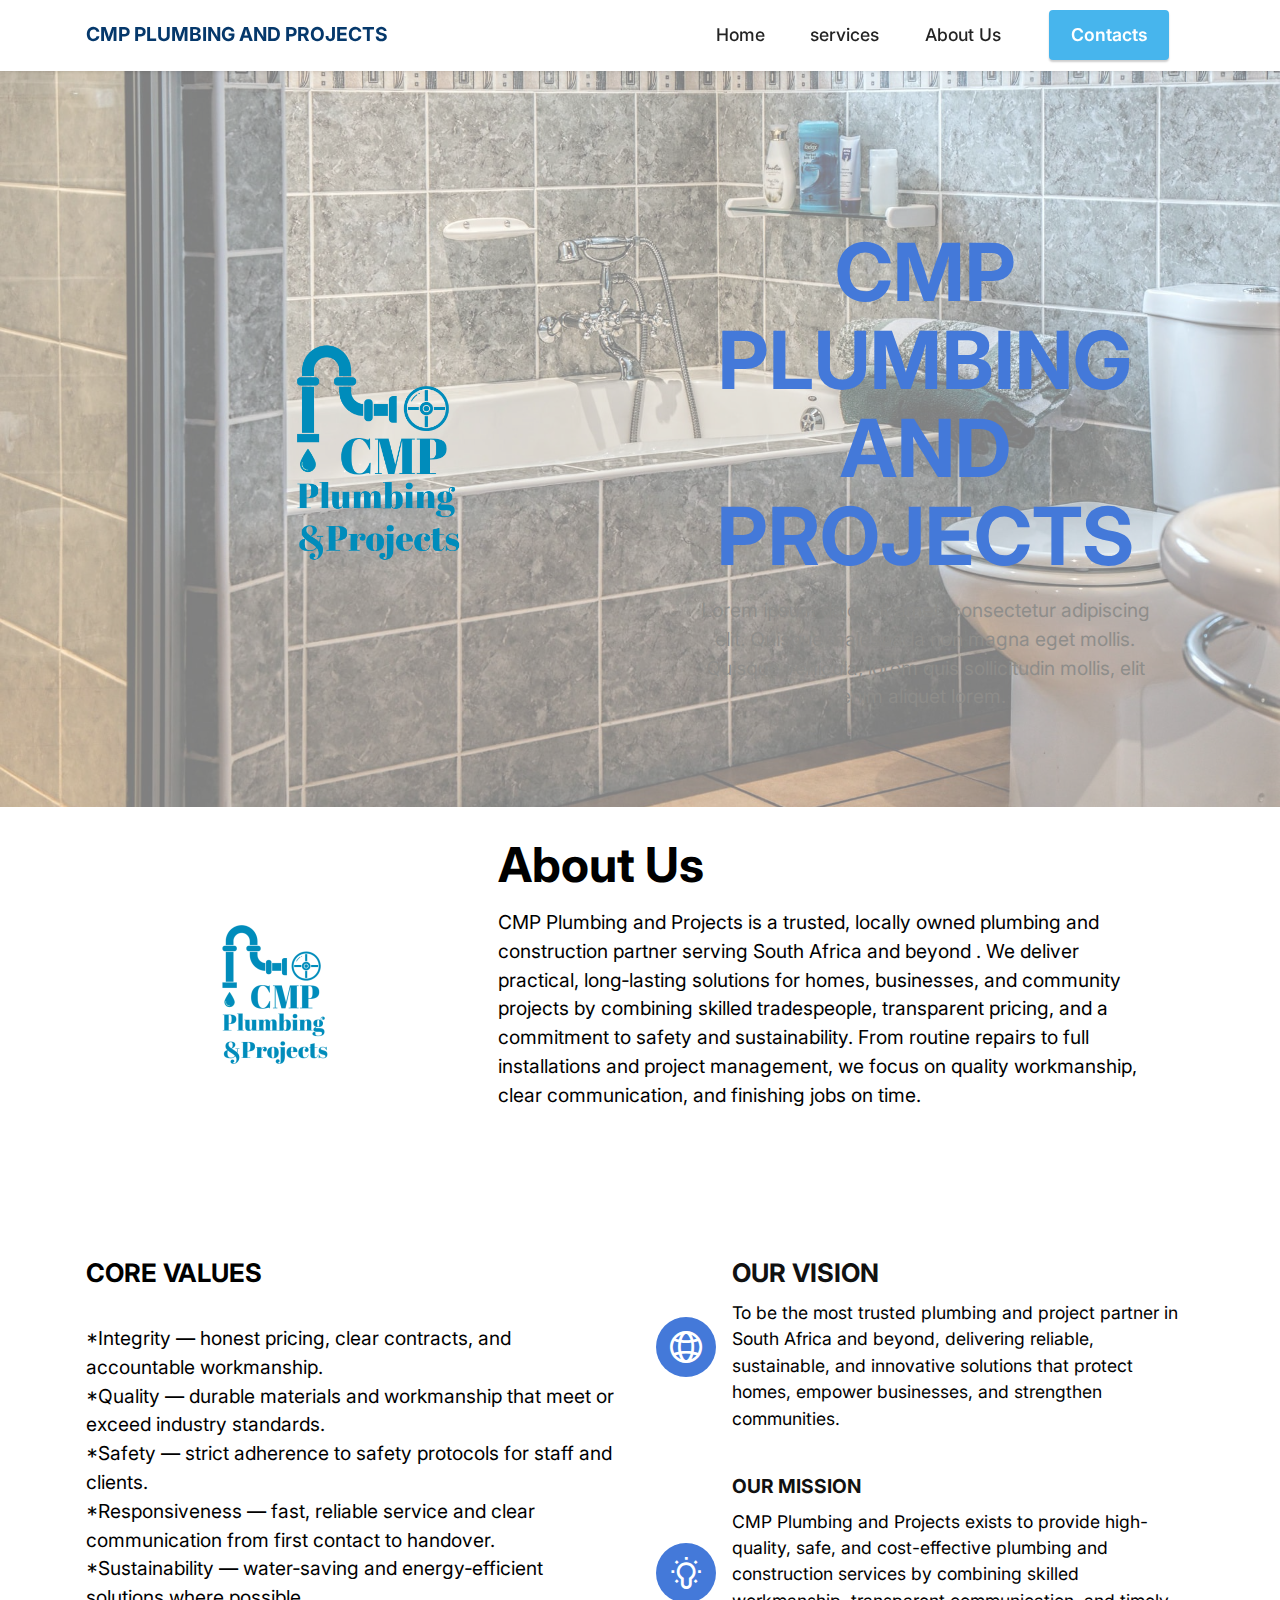
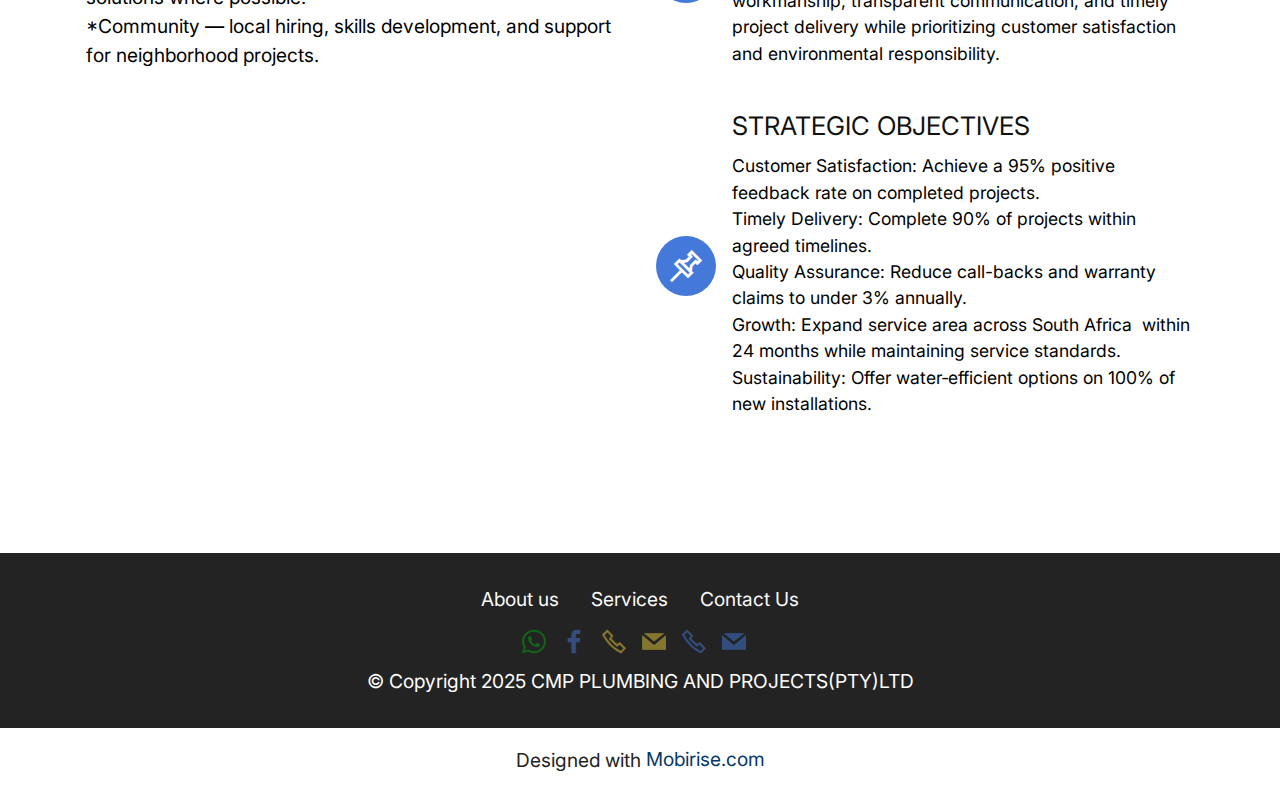
<file: page2.html>
<!DOCTYPE html>
<html  >
<head>
  <!-- Site made with Mobirise Website Builder v6.1.12, https://mobirise.com -->
  <meta charset="UTF-8">
  <meta http-equiv="X-UA-Compatible" content="IE=edge">
  <meta name="generator" content="Mobirise v6.1.12, mobirise.com">
  <meta name="twitter:card" content="summary_large_image"/>
  <meta name="twitter:image:src" content="assets/images/page2-meta.png">
  <meta property="og:image" content="assets/images/page2-meta.png">
  <meta name="twitter:title" content="About us">
  <meta name="viewport" content="width=device-width, initial-scale=1, minimum-scale=1">
  <link rel="shortcut icon" href="assets/images/untitled-55b15d-128x83.png" type="image/x-icon">
  <meta name="description" content="">
  
  
  <title>About us</title>
  <link rel="stylesheet" href="assets/web/assets/mobirise-icons2/mobirise2.css">
  <link rel="stylesheet" href="assets/bootstrap/css/bootstrap.min.css">
  <link rel="stylesheet" href="assets/dropdown/css/style.css">
  <link rel="stylesheet" href="assets/socicon/css/styles.css">
  <link rel="stylesheet" href="assets/theme/css/style.css">
  <link rel="preload" href="https://fonts.googleapis.com/css?family=Inter:100,200,300,400,500,600,700,800,900,100i,200i,300i,400i,500i,600i,700i,800i,900i&display=swap" as="style" onload="this.onload=null;this.rel='stylesheet'">
  <noscript><link rel="stylesheet" href="https://fonts.googleapis.com/css?family=Inter:100,200,300,400,500,600,700,800,900,100i,200i,300i,400i,500i,600i,700i,800i,900i&display=swap"></noscript>
  <link rel="preload" as="style" href="assets/mobirise/css/mbr-additional.css?v=poSM2t"><link rel="stylesheet" href="assets/mobirise/css/mbr-additional.css?v=poSM2t" type="text/css">

  
  
  
</head>
<body>
  
  <section data-bs-version="5.1" class="menu menu2 cid-sFF0ciwnEL" once="menu" id="menu2-0">
    
    <nav class="navbar navbar-dropdown navbar-fixed-top navbar-expand-lg">
        <div class="container">
            <div class="navbar-brand">
                
                <span class="navbar-caption-wrap"><a class="navbar-caption text-primary display-7" href="index.html">CMP PLUMBING AND PROJECTS</a></span>
            </div>
            <button class="navbar-toggler" type="button" data-toggle="collapse" data-bs-toggle="collapse" data-target="#navbarSupportedContent" data-bs-target="#navbarSupportedContent" aria-controls="navbarNavAltMarkup" aria-expanded="false" aria-label="Toggle navigation">
                <div class="hamburger">
                    <span></span>
                    <span></span>
                    <span></span>
                    <span></span>
                </div>
            </button>
            <div class="collapse navbar-collapse" id="navbarSupportedContent">
                <ul class="navbar-nav nav-dropdown" data-app-modern-menu="true"><li class="nav-item"><a class="nav-link link text-black text-primary display-4" href="index.html">Home</a></li>
                    <li class="nav-item"><a class="nav-link link text-black text-primary display-4" href="page1.html">services</a></li><li class="nav-item"><a class="nav-link link text-black text-primary display-4" href="page2.html">About Us</a></li></ul>
                
                <div class="navbar-buttons mbr-section-btn"><a class="btn btn-info display-4" href="index.html#contacts2-0">
                        Contacts</a></div>
            </div>
        </div>
    </nav>
</section>

<section data-bs-version="5.1" class="header11 cid-sFF0SGinka" id="header11-1">

    

    <div class="mbr-overlay" style="opacity: 0.5; background-color: rgb(255, 255, 255);"></div>

    <div class="container">
        <div class="row justify-content-center">
            <div class="col-12 col-md-6 image-wrapper">
                <img class="w-100" src="assets/images/untitled-55b15d-1003x649.png" alt="Mobirise Website Builder">
            </div>
            <div class="col-12 col-md">
                <div class="text-wrapper text-center">
                    <h1 class="mbr-section-title mbr-fonts-style mb-3 display-1">
                        <strong>
</strong><div><strong><br></strong></div><div><strong>CMP PLUMBING AND PROJECTS</strong></div></h1>
                    <p class="mbr-text mbr-fonts-style display-7">Lorem ipsum dolor sit amet, consectetur adipiscing elit. Quisque malesuada non magna eget mollis. Quisque vehicula, lorem quis sollicitudin mollis, elit enim aliquet lorem.&nbsp;</p>
                    
                </div>
            </div>
        </div>
    </div>
</section>

<section data-bs-version="5.1" class="image1 cid-sFF75ZhH2d" id="image1-b">
    

    

    <div class="container">
        <div class="row align-items-center">
            <div class="col-12 col-lg-4">
                <div class="image-wrapper">
                    <img src="assets/images/untitled-55b15d-696x450.png" alt="Mobirise Website Builder">
                    
                </div>
            </div>
            <div class="col-12 col-lg">
                <div class="text-wrapper">
                    <h3 class="mbr-section-title mbr-fonts-style mb-3 display-2">
                        <strong>About Us</strong></h3>
                    <p class="mbr-text mbr-fonts-style display-7">CMP Plumbing and Projects is a trusted, locally owned plumbing and construction partner serving South Africa and beyond . We deliver practical, long‑lasting solutions for homes, businesses, and community projects by combining skilled tradespeople, transparent pricing, and a commitment to safety and sustainability. From routine repairs to full installations and project management, we focus on quality workmanship, clear communication, and finishing jobs on time.</p>
                </div>
            </div>
        </div>
    </div>
</section>

<section data-bs-version="5.1" class="features12 cid-sFF3eJNZDT" id="features13-2">

    
    
    <div class="container">
        <div class="row justify-content-center">
            <div class="col-12 col-lg-6">
                <div class="card-wrapper">
                    <div class="card-box align-left">
                        <h4 class="card-title mbr-fonts-style mb-4 display-5"><strong>CORE VALUES</strong></h4>
                        <p class="mbr-text mbr-fonts-style mb-4 display-7">*Integrity — honest pricing, clear contracts, and accountable workmanship.<br>*Quality — durable materials and workmanship that meet or exceed industry standards.<br>*Safety — strict adherence to safety protocols for staff and clients.<br>*Responsiveness — fast, reliable service and clear communication from first contact to handover.<br>*Sustainability — water‑saving and energy‑efficient solutions where possible.<br>*Community — local hiring, skills development, and support for neighborhood projects.<br><br><br></p>
                        
                    </div>
                </div>
            </div>
            <div class="col-12 col-lg-6">
                <div class="item mbr-flex">
                    <div class="icon-box">
                        <span class="mbr-iconfont mobi-mbri-globe-2 mobi-mbri"></span>
                    </div>
                    <div class="text-box">
                        <h1 class="icon-title mbr-black mbr-fonts-style display-5"><strong>OUR VISION</strong></h1>
                        <h5 class="icon-text mbr-black mbr-fonts-style display-4">To be the most trusted plumbing and project partner in South Africa and beyond, delivering reliable, sustainable, and innovative solutions that protect homes, empower businesses, and strengthen communities.</h5>
                    </div>
                </div>
                <div class="item mbr-flex">
                    <div class="icon-box">
                        <span class="mbr-iconfont mobi-mbri-idea mobi-mbri"></span>
                    </div>
                    <div class="text-box">
                        <h1 class="icon-title mbr-black mbr-fonts-style display-7"><strong>OUR MISSION</strong></h1>
                        <h5 class="icon-text mbr-black mbr-fonts-style display-4">CMP Plumbing and Projects exists to provide high-quality, safe, and cost-effective plumbing and construction services by combining skilled workmanship, transparent communication, and timely project delivery while prioritizing customer satisfaction and environmental responsibility.</h5>
                    </div>
                </div>
                <div class="item mbr-flex">
                    <div class="icon-box">
                        <span class="mbr-iconfont mobi-mbri-pin mobi-mbri"></span>
                    </div>
                    <div class="text-box">
                        <h1 class="icon-title mbr-black mbr-fonts-style display-5">STRATEGIC OBJECTIVES</h1>
                        <h5 class="icon-text mbr-black mbr-fonts-style display-4"><div><span style="font-size: 1.1rem;">Customer Satisfaction: Achieve a 95% positive feedback rate on completed projects.</span><br></div><div>Timely Delivery: Complete 90% of projects within agreed timelines.</div><div>Quality Assurance: Reduce call-backs and warranty claims to under 3% annually.</div><div>Growth: Expand service area across South Africa&nbsp; within 24 months while maintaining service standards.</div><div>Sustainability: Offer water‑efficient options on 100% of new installations.</div></h5>
                    </div>
                </div>
            </div>
        </div>
    </div>
</section>

<section data-bs-version="5.1" class="footer3 cid-vaikkDNtIo" once="footers" id="footer3-3">

    

    

    <div class="container">
        <div class="media-container-row align-center mbr-white">
            <div class="row row-links">
                <ul class="foot-menu">
                    
                    
                    
                    
                    
                <li class="foot-menu-item mbr-fonts-style display-7">
                        <a class="text-white text-primary" href="page2.html" target="_blank">About us</a>
                    </li><li class="foot-menu-item mbr-fonts-style display-7">
                        <a class="text-white text-primary" href="page1.html" target="_blank">Services</a>
                    </li><li class="foot-menu-item mbr-fonts-style display-7">
                        <a class="text-white text-primary" href="index.html#contacts2-0" target="_blank">Contact Us</a>
                    </li></ul>
            </div>
            <div class="row social-row">
                <div class="social-list align-right pb-2">
                    
                    
                    
                    
                    
                    
                <div class="soc-item">
                        <a href="https://wa.me/27791730218">
                            <span class="mbr-iconfont mbr-iconfont-social socicon-whatsapp socicon" style="color: rgb(5, 159, 17); fill: rgb(5, 159, 17);"></span>
                        </a>
                    </div><div class="soc-item">
                        <a href="https://www.facebook.com/profile.php?id=100067829903984" target="_blank">
                            <span class="mbr-iconfont mbr-iconfont-social socicon-facebook socicon" style="color: rgb(68, 121, 217); fill: rgb(68, 121, 217);"></span>
                        </a>
                    </div><div class="soc-item">
                        <a href="tel:+27791730218">
                            <span class="mbr-iconfont mbr-iconfont-social mobi-mbri-phone mobi-mbri" style="color: rgb(230, 198, 59); fill: rgb(230, 198, 59);"></span>
                        </a>
                    </div><div class="soc-item">
                        <a href="mailto:charlespokane2008@gmail.com?subject=online%20query">
                            <span class="mbr-iconfont mbr-iconfont-social socicon-mail socicon" style="color: rgb(230, 198, 59); fill: rgb(230, 198, 59);"></span>
                        </a>
                    </div><div class="soc-item">
                        <a href="tel:+27835165562">
                            <span class="mbr-iconfont mbr-iconfont-social mobi-mbri-phone mobi-mbri" style="color: rgb(68, 121, 217); fill: rgb(68, 121, 217);"></span>
                        </a>
                    </div><div class="soc-item">
                        <a href="mailto:relicionnhlamulo@gmail.com?subject=online%20query">
                            <span class="mbr-iconfont mbr-iconfont-social socicon-mail socicon" style="color: rgb(68, 121, 217); fill: rgb(68, 121, 217);"></span>
                        </a>
                    </div></div>
            </div>
            <div class="row row-copirayt">
                <p class="mbr-text mb-0 mbr-fonts-style mbr-white align-center display-7">
                    © Copyright 2025 CMP PLUMBING AND PROJECTS(PTY)LTD</p>
            </div>
        </div>
    </div>
</section><section class="display-7" style="padding: 0;align-items: center;justify-content: center;flex-wrap: wrap;    align-content: center;display: flex;position: relative;height: 4rem;"><a href="https://mobiri.se/4388259" style="flex: 1 1;height: 4rem;position: absolute;width: 100%;z-index: 1;"><img alt="Mobirise.com" style="height: 4rem;" src="[data-uri]"></a><p style="margin: 0;text-align: center;" class="display-7">Designed with &#8204;</p><a style="z-index:1" href="https://mobirise.com">Mobirise.com </a></section><script src="assets/bootstrap/js/bootstrap.bundle.min.js"></script>  <script src="assets/smoothscroll/smooth-scroll.js"></script>  <script src="assets/ytplayer/index.js"></script>  <script src="assets/dropdown/js/navbar-dropdown.js"></script>  <script src="assets/theme/js/script.js"></script>  
  
  
</body>
</html>
</file>
<file: assets/web/assets/mobirise-icons2/mobirise2.css>
@font-face {
  font-family: 'Moririse2';
  font-display: swap;
  src:  url('mobirise2.eot?f2bix4');
  src:  url('mobirise2.eot?f2bix4#iefix') format('embedded-opentype'),
    url('mobirise2.woff2?f2bix4') format('woff2'),
    url('mobirise2.woff?f2bix4') format('woff'),
    url('mobirise2.ttf?f2bix4') format('truetype'),
    url('mobirise2.svg?f2bix4#mobirise2') format('svg');
  font-weight: normal;
  font-style: normal;
}

[class^="mobi-"], [class*=" mobi-"] {
  /* use !important to prevent issues with browser extensions that change fonts */
  font-family: 'Moririse2' !important;
  speak: none;
  font-style: normal;
  font-weight: normal;
  font-variant: normal;
  text-transform: none;
  line-height: 1;

  /* Better Font Rendering =========== */
  -webkit-font-smoothing: antialiased;
  -moz-osx-font-smoothing: grayscale;
}

.mobi-mbri-add-submenu:before {
  content: "\e900";
}
.mobi-mbri-alert:before {
  content: "\e901";
}
.mobi-mbri-align-center:before {
  content: "\e902";
}
.mobi-mbri-align-justify:before {
  content: "\e903";
}
.mobi-mbri-align-left:before {
  content: "\e904";
}
.mobi-mbri-align-right:before {
  content: "\e905";
}
.mobi-mbri-android:before {
  content: "\e906";
}
.mobi-mbri-apple:before {
  content: "\e907";
}
.mobi-mbri-arrow-down:before {
  content: "\e908";
}
.mobi-mbri-arrow-next:before {
  content: "\e909";
}
.mobi-mbri-arrow-prev:before {
  content: "\e90a";
}
.mobi-mbri-arrow-up:before {
  content: "\e90b";
}
.mobi-mbri-bold:before {
  content: "\e90c";
}
.mobi-mbri-bookmark:before {
  content: "\e90d";
}
.mobi-mbri-bootstrap:before {
  content: "\e90e";
}
.mobi-mbri-briefcase:before {
  content: "\e90f";
}
.mobi-mbri-browse:before {
  content: "\e910";
}
.mobi-mbri-bulleted-list:before {
  content: "\e911";
}
.mobi-mbri-calendar:before {
  content: "\e912";
}
.mobi-mbri-camera:before {
  content: "\e913";
}
.mobi-mbri-cart-add:before {
  content: "\e914";
}
.mobi-mbri-cart-full:before {
  content: "\e915";
}
.mobi-mbri-cash:before {
  content: "\e916";
}
.mobi-mbri-change-style:before {
  content: "\e917";
}
.mobi-mbri-chat:before {
  content: "\e918";
}
.mobi-mbri-clock:before {
  content: "\e919";
}
.mobi-mbri-close:before {
  content: "\e91a";
}
.mobi-mbri-cloud:before {
  content: "\e91b";
}
.mobi-mbri-code:before {
  content: "\e91c";
}
.mobi-mbri-contact-form:before {
  content: "\e91d";
}
.mobi-mbri-credit-card:before {
  content: "\e91e";
}
.mobi-mbri-cursor-click:before {
  content: "\e91f";
}
.mobi-mbri-cust-feedback:before {
  content: "\e920";
}
.mobi-mbri-database:before {
  content: "\e921";
}
.mobi-mbri-delivery:before {
  content: "\e922";
}
.mobi-mbri-desktop:before {
  content: "\e923";
}
.mobi-mbri-devices:before {
  content: "\e924";
}
.mobi-mbri-down:before {
  content: "\e925";
}
.mobi-mbri-download-2:before {
  content: "\e926";
}
.mobi-mbri-download:before {
  content: "\e927";
}
.mobi-mbri-drag-n-drop-2:before {
  content: "\e928";
}
.mobi-mbri-drag-n-drop:before {
  content: "\e929";
}
.mobi-mbri-edit-2:before {
  content: "\e92a";
}
.mobi-mbri-edit:before {
  content: "\e92b";
}
.mobi-mbri-error:before {
  content: "\e92c";
}
.mobi-mbri-extension:before {
  content: "\e92d";
}
.mobi-mbri-features:before {
  content: "\e92e";
}
.mobi-mbri-file:before {
  content: "\e92f";
}
.mobi-mbri-flag:before {
  content: "\e930";
}
.mobi-mbri-folder:before {
  content: "\e931";
}
.mobi-mbri-gift:before {
  content: "\e932";
}
.mobi-mbri-github:before {
  content: "\e933";
}
.mobi-mbri-globe-2:before {
  content: "\e934";
}
.mobi-mbri-globe:before {
  content: "\e935";
}
.mobi-mbri-growing-chart:before {
  content: "\e936";
}
.mobi-mbri-hearth:before {
  content: "\e937";
}
.mobi-mbri-help:before {
  content: "\e938";
}
.mobi-mbri-home:before {
  content: "\e939";
}
.mobi-mbri-hot-cup:before {
  content: "\e93a";
}
.mobi-mbri-idea:before {
  content: "\e93b";
}
.mobi-mbri-image-gallery:before {
  content: "\e93c";
}
.mobi-mbri-image-slider:before {
  content: "\e93d";
}
.mobi-mbri-info:before {
  content: "\e93e";
}
.mobi-mbri-italic:before {
  content: "\e93f";
}
.mobi-mbri-key:before {
  content: "\e940";
}
.mobi-mbri-laptop:before {
  content: "\e941";
}
.mobi-mbri-layers:before {
  content: "\e942";
}
.mobi-mbri-left-right:before {
  content: "\e943";
}
.mobi-mbri-left:before {
  content: "\e944";
}
.mobi-mbri-letter:before {
  content: "\e945";
}
.mobi-mbri-like:before {
  content: "\e946";
}
.mobi-mbri-link:before {
  content: "\e947";
}
.mobi-mbri-lock:before {
  content: "\e948";
}
.mobi-mbri-login:before {
  content: "\e949";
}
.mobi-mbri-logout:before {
  content: "\e94a";
}
.mobi-mbri-magic-stick:before {
  content: "\e94b";
}
.mobi-mbri-map-pin:before {
  content: "\e94c";
}
.mobi-mbri-menu:before {
  content: "\e94d";
}
.mobi-mbri-mobile-2:before {
  content: "\e94e";
}
.mobi-mbri-mobile-horizontal:before {
  content: "\e94f";
}
.mobi-mbri-mobile:before {
  content: "\e950";
}
.mobi-mbri-mobirise:before {
  content: "\e951";
}
.mobi-mbri-more-horizontal:before {
  content: "\e952";
}
.mobi-mbri-more-vertical:before {
  content: "\e953";
}
.mobi-mbri-music:before {
  content: "\e954";
}
.mobi-mbri-new-file:before {
  content: "\e955";
}
.mobi-mbri-numbered-list:before {
  content: "\e956";
}
.mobi-mbri-opened-folder:before {
  content: "\e957";
}
.mobi-mbri-pages:before {
  content: "\e958";
}
.mobi-mbri-paper-plane:before {
  content: "\e959";
}
.mobi-mbri-paperclip:before {
  content: "\e95a";
}
.mobi-mbri-phone:before {
  content: "\e95b";
}
.mobi-mbri-photo:before {
  content: "\e95c";
}
.mobi-mbri-photos:before {
  content: "\e95d";
}
.mobi-mbri-pin:before {
  content: "\e95e";
}
.mobi-mbri-play:before {
  content: "\e95f";
}
.mobi-mbri-plus:before {
  content: "\e960";
}
.mobi-mbri-preview:before {
  content: "\e961";
}
.mobi-mbri-print:before {
  content: "\e962";
}
.mobi-mbri-protect:before {
  content: "\e963";
}
.mobi-mbri-question:before {
  content: "\e964";
}
.mobi-mbri-quote-left:before {
  content: "\e965";
}
.mobi-mbri-quote-right:before {
  content: "\e966";
}
.mobi-mbri-redo:before {
  content: "\e967";
}
.mobi-mbri-refresh:before {
  content: "\e968";
}
.mobi-mbri-responsive-2:before {
  content: "\e969";
}
.mobi-mbri-responsive:before {
  content: "\e96a";
}
.mobi-mbri-right:before {
  content: "\e96b";
}
.mobi-mbri-rocket:before {
  content: "\e96c";
}
.mobi-mbri-sad-face:before {
  content: "\e96d";
}
.mobi-mbri-sale:before {
  content: "\e96e";
}
.mobi-mbri-save:before {
  content: "\e96f";
}
.mobi-mbri-search:before {
  content: "\e970";
}
.mobi-mbri-setting-2:before {
  content: "\e971";
}
.mobi-mbri-setting-3:before {
  content: "\e972";
}
.mobi-mbri-setting:before {
  content: "\e973";
}
.mobi-mbri-share:before {
  content: "\e974";
}
.mobi-mbri-shopping-bag:before {
  content: "\e975";
}
.mobi-mbri-shopping-basket:before {
  content: "\e976";
}
.mobi-mbri-shopping-cart:before {
  content: "\e977";
}
.mobi-mbri-sites:before {
  content: "\e978";
}
.mobi-mbri-smile-face:before {
  content: "\e979";
}
.mobi-mbri-speed:before {
  content: "\e97a";
}
.mobi-mbri-star:before {
  content: "\e97b";
}
.mobi-mbri-success:before {
  content: "\e97c";
}
.mobi-mbri-sun:before {
  content: "\e97d";
}
.mobi-mbri-sun2:before {
  content: "\e97e";
}
.mobi-mbri-tablet-vertical:before {
  content: "\e97f";
}
.mobi-mbri-tablet:before {
  content: "\e980";
}
.mobi-mbri-target:before {
  content: "\e981";
}
.mobi-mbri-timer:before {
  content: "\e982";
}
.mobi-mbri-to-ftp:before {
  content: "\e983";
}
.mobi-mbri-to-local-drive:before {
  content: "\e984";
}
.mobi-mbri-touch-swipe:before {
  content: "\e985";
}
.mobi-mbri-touch:before {
  content: "\e986";
}
.mobi-mbri-trash:before {
  content: "\e987";
}
.mobi-mbri-underline:before {
  content: "\e988";
}
.mobi-mbri-undo:before {
  content: "\e989";
}
.mobi-mbri-unlink:before {
  content: "\e98a";
}
.mobi-mbri-unlock:before {
  content: "\e98b";
}
.mobi-mbri-up-down:before {
  content: "\e98c";
}
.mobi-mbri-up:before {
  content: "\e98d";
}
.mobi-mbri-update:before {
  content: "\e98e";
}
.mobi-mbri-upload-2:before {
  content: "\e98f";
}
.mobi-mbri-upload:before {
  content: "\e990";
}
.mobi-mbri-user-2:before {
  content: "\e991";
}
.mobi-mbri-user:before {
  content: "\e992";
}
.mobi-mbri-users:before {
  content: "\e993";
}
.mobi-mbri-video-play:before {
  content: "\e994";
}
.mobi-mbri-video:before {
  content: "\e995";
}
.mobi-mbri-watch:before {
  content: "\e996";
}
.mobi-mbri-website-theme-2:before {
  content: "\e997";
}
.mobi-mbri-website-theme:before {
  content: "\e998";
}
.mobi-mbri-wifi:before {
  content: "\e999";
}
.mobi-mbri-windows:before {
  content: "\e99a";
}
.mobi-mbri-zoom-in:before {
  content: "\e99b";
}
.mobi-mbri-zoom-out:before {
  content: "\e99c";
}
</file>
<file: assets/parallax/jarallax.css>
.jarallax {
    position: relative;
    z-index: 0;
}
.jarallax > .jarallax-img {
    position: absolute;
    object-fit: cover;
    /* support for plugin https://github.com/bfred-it/object-fit-images */
    font-family: 'object-fit: cover;';
    top: 0;
    left: 0;
    width: 100%;
    height: 100%;
    z-index: -1;
}
</file>
<file: assets/dropdown/css/style.css>
.navbar-dropdown {
  left: 0;
  padding: 0;
  position: absolute;
  right: 0;
  top: 0;
  transition: all 0.45s ease;
  z-index: 1030;
  background: #282828; }
  .navbar-dropdown .navbar-logo {
    margin-right: 0.8rem;
    transition: margin 0.3s ease-in-out;
    vertical-align: middle; }
    .navbar-dropdown .navbar-logo img {
      height: 3.125rem;
      transition: all 0.3s ease-in-out; }
    .navbar-dropdown .navbar-logo.mbr-iconfont {
      font-size: 3.125rem;
      line-height: 3.125rem; }
  .navbar-dropdown .navbar-caption {
    font-weight: 700;
    white-space: normal;
    vertical-align: -4px;
    line-height: 3.125rem !important; }
    .navbar-dropdown .navbar-caption, .navbar-dropdown .navbar-caption:hover {
      color: inherit;
      text-decoration: none; }
  .navbar-dropdown .mbr-iconfont + .navbar-caption {
    vertical-align: -1px; }
  .navbar-dropdown.navbar-fixed-top {
    position: fixed; }
  .navbar-dropdown .navbar-brand span {
    vertical-align: -4px; }
  .navbar-dropdown.bg-color.transparent {
    background: none; }
  .navbar-dropdown.navbar-short .navbar-brand {
    padding: 0.625rem 0; }
    .navbar-dropdown.navbar-short .navbar-brand span {
      vertical-align: -1px; }
  .navbar-dropdown.navbar-short .navbar-caption {
    line-height: 2.375rem !important;
    vertical-align: -2px; }
  .navbar-dropdown.navbar-short .navbar-logo {
    margin-right: 0.5rem; }
    .navbar-dropdown.navbar-short .navbar-logo img {
      height: 2.375rem; }
    .navbar-dropdown.navbar-short .navbar-logo.mbr-iconfont {
      font-size: 2.375rem;
      line-height: 2.375rem; }
  .navbar-dropdown.navbar-short .mbr-table-cell {
    height: 3.625rem; }
  .navbar-dropdown .navbar-close {
    left: 0.6875rem;
    position: fixed;
    top: 0.75rem;
    z-index: 1000; }
  .navbar-dropdown .hamburger-icon {
    content: "";
    display: inline-block;
    vertical-align: middle;
    width: 16px;
    -webkit-box-shadow: 0 -6px 0 1px #282828,0 0 0 1px #282828,0 6px 0 1px #282828;
    -moz-box-shadow: 0 -6px 0 1px #282828,0 0 0 1px #282828,0 6px 0 1px #282828;
    box-shadow: 0 -6px 0 1px #282828,0 0 0 1px #282828,0 6px 0 1px #282828; }

.dropdown-menu .dropdown-toggle[data-toggle="dropdown-submenu"]::after {
  border-bottom: 0.35em solid transparent;
  border-left: 0.35em solid;
  border-right: 0;
  border-top: 0.35em solid transparent;
  margin-left: 0.3rem; }

.dropdown-menu .dropdown-item:focus {
  outline: 0; }

.nav-dropdown {
  font-size: 0.75rem;
  font-weight: 500;
  height: auto !important; }
  .nav-dropdown .nav-btn {
    padding-left: 1rem; }
  .nav-dropdown .link {
    margin: .667em 1.667em;
    font-weight: 500;
    padding: 0;
    transition: color .2s ease-in-out; }
    .nav-dropdown .link.dropdown-toggle {
      margin-right: 2.583em; }
      .nav-dropdown .link.dropdown-toggle::after {
        margin-left: .25rem;
        border-top: 0.35em solid;
        border-right: 0.35em solid transparent;
        border-left: 0.35em solid transparent;
        border-bottom: 0; }
      .nav-dropdown .link.dropdown-toggle[aria-expanded="true"] {
        margin: 0;
        padding: 0.667em 3.263em  0.667em 1.667em; }
  .nav-dropdown .link::after,
  .nav-dropdown .dropdown-item::after {
    color: inherit; }
  .nav-dropdown .btn {
    font-size: 0.75rem;
    font-weight: 700;
    letter-spacing: 0;
    margin-bottom: 0;
    padding-left: 1.25rem;
    padding-right: 1.25rem; }
  .nav-dropdown .dropdown-menu {
    border-radius: 0;
    border: 0;
    left: 0;
    margin: 0;
    padding-bottom: 1.25rem;
    padding-top: 1.25rem;
    position: relative; }
  .nav-dropdown .dropdown-submenu {
    margin-left: 0.125rem;
    top: 0; }
  .nav-dropdown .dropdown-item {
    font-weight: 500;
    line-height: 2;
    padding: 0.3846em 4.615em 0.3846em 1.5385em;
    position: relative;
    transition: color .2s ease-in-out, background-color .2s ease-in-out; }
    .nav-dropdown .dropdown-item::after {
      margin-top: -0.3077em;
      position: absolute;
      right: 1.1538em;
      top: 50%; }
    .nav-dropdown .dropdown-item:focus, .nav-dropdown .dropdown-item:hover {
      background: none; }

@media (max-width: 767px) {
  .nav-dropdown.navbar-toggleable-sm {
    bottom: 0;
    display: none;
    left: 0;
    overflow-x: hidden;
    position: fixed;
    top: 0;
    transform: translateX(-100%);
    -ms-transform: translateX(-100%);
    -webkit-transform: translateX(-100%);
    width: 18.75rem;
    z-index: 999; } }
.nav-dropdown.navbar-toggleable-xl {
  bottom: 0;
  display: none;
  left: 0;
  overflow-x: hidden;
  position: fixed;
  top: 0;
  transform: translateX(-100%);
  -ms-transform: translateX(-100%);
  -webkit-transform: translateX(-100%);
  width: 18.75rem;
  z-index: 999; }

.nav-dropdown-sm {
  display: block !important;
  overflow-x: hidden;
  overflow: auto;
  padding-top: 3.875rem; }
  .nav-dropdown-sm::after {
    content: "";
    display: block;
    height: 3rem;
    width: 100%; }
  .nav-dropdown-sm.collapse.in ~ .navbar-close {
    display: block !important; }
  .nav-dropdown-sm.collapsing, .nav-dropdown-sm.collapse.in {
    transform: translateX(0);
    -ms-transform: translateX(0);
    -webkit-transform: translateX(0);
    transition: all 0.25s ease-out;
    -webkit-transition: all 0.25s ease-out;
    background: #282828; }
  .nav-dropdown-sm.collapsing[aria-expanded="false"] {
    transform: translateX(-100%);
    -ms-transform: translateX(-100%);
    -webkit-transform: translateX(-100%); }
  .nav-dropdown-sm .nav-item {
    display: block;
    margin-left: 0 !important;
    padding-left: 0; }
  .nav-dropdown-sm .link,
  .nav-dropdown-sm .dropdown-item {
    border-top: 1px dotted rgba(255, 255, 255, 0.1);
    font-size: 0.8125rem;
    line-height: 1.6;
    margin: 0 !important;
    padding: 0.875rem 2.4rem 0.875rem 1.5625rem !important;
    position: relative;
    white-space: normal; }
    .nav-dropdown-sm .link:focus, .nav-dropdown-sm .link:hover,
    .nav-dropdown-sm .dropdown-item:focus,
    .nav-dropdown-sm .dropdown-item:hover {
      background: rgba(0, 0, 0, 0.2) !important;
      color: #c0a375; }
  .nav-dropdown-sm .nav-btn {
    position: relative;
    padding: 1.5625rem 1.5625rem 0 1.5625rem; }
    .nav-dropdown-sm .nav-btn::before {
      border-top: 1px dotted rgba(255, 255, 255, 0.1);
      content: "";
      left: 0;
      position: absolute;
      top: 0;
      width: 100%; }
    .nav-dropdown-sm .nav-btn + .nav-btn {
      padding-top: 0.625rem; }
      .nav-dropdown-sm .nav-btn + .nav-btn::before {
        display: none; }
  .nav-dropdown-sm .btn {
    padding: 0.625rem 0; }
  .nav-dropdown-sm .dropdown-toggle[data-toggle="dropdown-submenu"]::after {
    margin-left: .25rem;
    border-top: 0.35em solid;
    border-right: 0.35em solid transparent;
    border-left: 0.35em solid transparent;
    border-bottom: 0; }
  .nav-dropdown-sm .dropdown-toggle[data-toggle="dropdown-submenu"][aria-expanded="true"]::after {
    border-top: 0;
    border-right: 0.35em solid transparent;
    border-left: 0.35em solid transparent;
    border-bottom: 0.35em solid; }
  .nav-dropdown-sm .dropdown-menu {
    margin: 0;
    padding: 0;
    position: relative;
    top: 0;
    left: 0;
    width: 100%;
    border: 0;
    float: none;
    border-radius: 0;
    background: none; }
  .nav-dropdown-sm .dropdown-submenu {
    left: 100%;
    margin-left: 0.125rem;
    margin-top: -1.25rem;
    top: 0; }

.navbar-toggleable-sm .nav-dropdown .dropdown-menu {
  position: absolute; }

.navbar-toggleable-sm .nav-dropdown .dropdown-submenu {
  left: 100%;
  margin-left: 0.125rem;
  margin-top: -1.25rem;
  top: 0; }

.navbar-toggleable-sm.opened .nav-dropdown .dropdown-menu {
  position: relative; }

.navbar-toggleable-sm.opened .nav-dropdown .dropdown-submenu {
  left: 0;
  margin-left: 00rem;
  margin-top: 0rem;
  top: 0; }

.is-builder .nav-dropdown.collapsing {
  transition: none !important; }
</file>
<file: assets/socicon/css/styles.css>
@charset "UTF-8";

@font-face {
  font-family: 'Socicon';
  src:  url('../fonts/socicon.eot');
  src:  url('../fonts/socicon.eot?#iefix') format('embedded-opentype'),
    url('../fonts/socicon.woff2') format('woff2'),
    url('../fonts/socicon.ttf') format('truetype'),
    url('../fonts/socicon.woff') format('woff'),
    url('../fonts/socicon.svg#socicon') format('svg');
  font-weight: normal;
  font-style: normal;
  font-display: swap;
}

[data-icon]:before {
  font-family: "socicon" !important;
  content: attr(data-icon);
  font-style: normal !important;
  font-weight: normal !important;
  font-variant: normal !important;
  text-transform: none !important;
  speak: none;
  line-height: 1;
  -webkit-font-smoothing: antialiased;
  -moz-osx-font-smoothing: grayscale;
}

[class^="socicon-"], [class*=" socicon-"] {
  /* use !important to prevent issues with browser extensions that change fonts */
  font-family: 'Socicon' !important;
  speak: none;
  font-style: normal;
  font-weight: normal;
  font-variant: normal;
  text-transform: none;
  line-height: 1;

  /* Better Font Rendering =========== */
  -webkit-font-smoothing: antialiased;
  -moz-osx-font-smoothing: grayscale;
}

.socicon-500px:before {
  content: "\e000";
}
.socicon-8tracks:before {
  content: "\e001";
}
.socicon-airbnb:before {
  content: "\e002";
}
.socicon-alliance:before {
  content: "\e003";
}
.socicon-amazon:before {
  content: "\e004";
}
.socicon-amplement:before {
  content: "\e005";
}
.socicon-android:before {
  content: "\e006";
}
.socicon-angellist:before {
  content: "\e007";
}
.socicon-apple:before {
  content: "\e008";
}
.socicon-appnet:before {
  content: "\e009";
}
.socicon-baidu:before {
  content: "\e00a";
}
.socicon-bandcamp:before {
  content: "\e00b";
}
.socicon-battlenet:before {
  content: "\e00c";
}
.socicon-mixer:before {
  content: "\e00d";
}
.socicon-bebee:before {
  content: "\e00e";
}
.socicon-bebo:before {
  content: "\e00f";
}
.socicon-behance:before {
  content: "\e010";
}
.socicon-blizzard:before {
  content: "\e011";
}
.socicon-blogger:before {
  content: "\e012";
}
.socicon-buffer:before {
  content: "\e013";
}
.socicon-chrome:before {
  content: "\e014";
}
.socicon-coderwall:before {
  content: "\e015";
}
.socicon-curse:before {
  content: "\e016";
}
.socicon-dailymotion:before {
  content: "\e017";
}
.socicon-deezer:before {
  content: "\e018";
}
.socicon-delicious:before {
  content: "\e019";
}
.socicon-deviantart:before {
  content: "\e01a";
}
.socicon-diablo:before {
  content: "\e01b";
}
.socicon-digg:before {
  content: "\e01c";
}
.socicon-discord:before {
  content: "\e01d";
}
.socicon-disqus:before {
  content: "\e01e";
}
.socicon-douban:before {
  content: "\e01f";
}
.socicon-draugiem:before {
  content: "\e020";
}
.socicon-dribbble:before {
  content: "\e021";
}
.socicon-drupal:before {
  content: "\e022";
}
.socicon-ebay:before {
  content: "\e023";
}
.socicon-ello:before {
  content: "\e024";
}
.socicon-endomodo:before {
  content: "\e025";
}
.socicon-envato:before {
  content: "\e026";
}
.socicon-etsy:before {
  content: "\e027";
}
.socicon-facebook:before {
  content: "\e028";
}
.socicon-feedburner:before {
  content: "\e029";
}
.socicon-filmweb:before {
  content: "\e02a";
}
.socicon-firefox:before {
  content: "\e02b";
}
.socicon-flattr:before {
  content: "\e02c";
}
.socicon-flickr:before {
  content: "\e02d";
}
.socicon-formulr:before {
  content: "\e02e";
}
.socicon-forrst:before {
  content: "\e02f";
}
.socicon-foursquare:before {
  content: "\e030";
}
.socicon-friendfeed:before {
  content: "\e031";
}
.socicon-github:before {
  content: "\e032";
}
.socicon-goodreads:before {
  content: "\e033";
}
.socicon-google:before {
  content: "\e034";
}
.socicon-googlescholar:before {
  content: "\e035";
}
.socicon-googlegroups:before {
  content: "\e036";
}
.socicon-googlephotos:before {
  content: "\e037";
}
.socicon-googleplus:before {
  content: "\e038";
}
.socicon-grooveshark:before {
  content: "\e039";
}
.socicon-hackerrank:before {
  content: "\e03a";
}
.socicon-hearthstone:before {
  content: "\e03b";
}
.socicon-hellocoton:before {
  content: "\e03c";
}
.socicon-heroes:before {
  content: "\e03d";
}
.socicon-smashcast:before {
  content: "\e03e";
}
.socicon-horde:before {
  content: "\e03f";
}
.socicon-houzz:before {
  content: "\e040";
}
.socicon-icq:before {
  content: "\e041";
}
.socicon-identica:before {
  content: "\e042";
}
.socicon-imdb:before {
  content: "\e043";
}
.socicon-instagram:before {
  content: "\e044";
}
.socicon-issuu:before {
  content: "\e045";
}
.socicon-istock:before {
  content: "\e046";
}
.socicon-itunes:before {
  content: "\e047";
}
.socicon-keybase:before {
  content: "\e048";
}
.socicon-lanyrd:before {
  content: "\e049";
}
.socicon-lastfm:before {
  content: "\e04a";
}
.socicon-line:before {
  content: "\e04b";
}
.socicon-linkedin:before {
  content: "\e04c";
}
.socicon-livejournal:before {
  content: "\e04d";
}
.socicon-lyft:before {
  content: "\e04e";
}
.socicon-macos:before {
  content: "\e04f";
}
.socicon-mail:before {
  content: "\e050";
}
.socicon-medium:before {
  content: "\e051";
}
.socicon-meetup:before {
  content: "\e052";
}
.socicon-mixcloud:before {
  content: "\e053";
}
.socicon-modelmayhem:before {
  content: "\e054";
}
.socicon-mumble:before {
  content: "\e055";
}
.socicon-myspace:before {
  content: "\e056";
}
.socicon-newsvine:before {
  content: "\e057";
}
.socicon-nintendo:before {
  content: "\e058";
}
.socicon-npm:before {
  content: "\e059";
}
.socicon-odnoklassniki:before {
  content: "\e05a";
}
.socicon-openid:before {
  content: "\e05b";
}
.socicon-opera:before {
  content: "\e05c";
}
.socicon-outlook:before {
  content: "\e05d";
}
.socicon-overwatch:before {
  content: "\e05e";
}
.socicon-patreon:before {
  content: "\e05f";
}
.socicon-paypal:before {
  content: "\e060";
}
.socicon-periscope:before {
  content: "\e061";
}
.socicon-persona:before {
  content: "\e062";
}
.socicon-pinterest:before {
  content: "\e063";
}
.socicon-play:before {
  content: "\e064";
}
.socicon-player:before {
  content: "\e065";
}
.socicon-playstation:before {
  content: "\e066";
}
.socicon-pocket:before {
  content: "\e067";
}
.socicon-qq:before {
  content: "\e068";
}
.socicon-quora:before {
  content: "\e069";
}
.socicon-raidcall:before {
  content: "\e06a";
}
.socicon-ravelry:before {
  content: "\e06b";
}
.socicon-reddit:before {
  content: "\e06c";
}
.socicon-renren:before {
  content: "\e06d";
}
.socicon-researchgate:before {
  content: "\e06e";
}
.socicon-residentadvisor:before {
  content: "\e06f";
}
.socicon-reverbnation:before {
  content: "\e070";
}
.socicon-rss:before {
  content: "\e071";
}
.socicon-sharethis:before {
  content: "\e072";
}
.socicon-skype:before {
  content: "\e073";
}
.socicon-slideshare:before {
  content: "\e074";
}
.socicon-smugmug:before {
  content: "\e075";
}
.socicon-snapchat:before {
  content: "\e076";
}
.socicon-songkick:before {
  content: "\e077";
}
.socicon-soundcloud:before {
  content: "\e078";
}
.socicon-spotify:before {
  content: "\e079";
}
.socicon-stackexchange:before {
  content: "\e07a";
}
.socicon-stackoverflow:before {
  content: "\e07b";
}
.socicon-starcraft:before {
  content: "\e07c";
}
.socicon-stayfriends:before {
  content: "\e07d";
}
.socicon-steam:before {
  content: "\e07e";
}
.socicon-storehouse:before {
  content: "\e07f";
}
.socicon-strava:before {
  content: "\e080";
}
.socicon-streamjar:before {
  content: "\e081";
}
.socicon-stumbleupon:before {
  content: "\e082";
}
.socicon-swarm:before {
  content: "\e083";
}
.socicon-teamspeak:before {
  content: "\e084";
}
.socicon-teamviewer:before {
  content: "\e085";
}
.socicon-technorati:before {
  content: "\e086";
}
.socicon-telegram:before {
  content: "\e087";
}
.socicon-tripadvisor:before {
  content: "\e088";
}
.socicon-tripit:before {
  content: "\e089";
}
.socicon-triplej:before {
  content: "\e08a";
}
.socicon-tumblr:before {
  content: "\e08b";
}
.socicon-twitch:before {
  content: "\e08c";
}
.socicon-twitter:before {
  content: "\e08d";
}
.socicon-uber:before {
  content: "\e08e";
}
.socicon-ventrilo:before {
  content: "\e08f";
}
.socicon-viadeo:before {
  content: "\e090";
}
.socicon-viber:before {
  content: "\e091";
}
.socicon-viewbug:before {
  content: "\e092";
}
.socicon-vimeo:before {
  content: "\e093";
}
.socicon-vine:before {
  content: "\e094";
}
.socicon-vkontakte:before {
  content: "\e095";
}
.socicon-warcraft:before {
  content: "\e096";
}
.socicon-wechat:before {
  content: "\e097";
}
.socicon-weibo:before {
  content: "\e098";
}
.socicon-whatsapp:before {
  content: "\e099";
}
.socicon-wikipedia:before {
  content: "\e09a";
}
.socicon-windows:before {
  content: "\e09b";
}
.socicon-wordpress:before {
  content: "\e09c";
}
.socicon-wykop:before {
  content: "\e09d";
}
.socicon-xbox:before {
  content: "\e09e";
}
.socicon-xing:before {
  content: "\e09f";
}
.socicon-yahoo:before {
  content: "\e0a0";
}
.socicon-yammer:before {
  content: "\e0a1";
}
.socicon-yandex:before {
  content: "\e0a2";
}
.socicon-yelp:before {
  content: "\e0a3";
}
.socicon-younow:before {
  content: "\e0a4";
}
.socicon-youtube:before {
  content: "\e0a5";
}
.socicon-zapier:before {
  content: "\e0a6";
}
.socicon-zerply:before {
  content: "\e0a7";
}
.socicon-zomato:before {
  content: "\e0a8";
}
.socicon-zynga:before {
  content: "\e0a9";
}
.socicon-bluesky:before {
  content: "\e0aa";
}
.socicon-threads:before {
  content: "\e0ab";
}
.socicon-spreadshirt:before {
  content: "\e901";
}
.socicon-gamejolt:before {
  content: "\e902";
}
.socicon-trello:before {
  content: "\e903";
}
.socicon-tunein:before {
  content: "\e904";
}
.socicon-bloglovin:before {
  content: "\e905";
}
.socicon-gamewisp:before {
  content: "\e906";
}
.socicon-messenger:before {
  content: "\e907";
}
.socicon-pandora:before {
  content: "\e908";
}
.socicon-augment:before {
  content: "\e909";
}
.socicon-bitbucket:before {
  content: "\e90a";
}
.socicon-fyuse:before {
  content: "\e90b";
}
.socicon-yt-gaming:before {
  content: "\e90c";
}
.socicon-sketchfab:before {
  content: "\e90d";
}
.socicon-mobcrush:before {
  content: "\e90e";
}
.socicon-microsoft:before {
  content: "\e90f";
}
.socicon-realtor:before {
  content: "\e910";
}
.socicon-tidal:before {
  content: "\e911";
}
.socicon-qobuz:before {
  content: "\e912";
}
.socicon-natgeo:before {
  content: "\e913";
}
.socicon-mastodon:before {
  content: "\e914";
}
.socicon-unsplash:before {
  content: "\e915";
}
.socicon-homeadvisor:before {
  content: "\e916";
}
.socicon-angieslist:before {
  content: "\e917";
}
.socicon-codepen:before {
  content: "\e918";
}
.socicon-slack:before {
  content: "\e919";
}
.socicon-openaigym:before {
  content: "\e91a";
}
.socicon-logmein:before {
  content: "\e91b";
}
.socicon-fiverr:before {
  content: "\e91c";
}
.socicon-gotomeeting:before {
  content: "\e91d";
}
.socicon-aliexpress:before {
  content: "\e91e";
}
.socicon-guru:before {
  content: "\e91f";
}
.socicon-appstore:before {
  content: "\e920";
}
.socicon-homes:before {
  content: "\e921";
}
.socicon-zoom:before {
  content: "\e922";
}
.socicon-alibaba:before {
  content: "\e923";
}
.socicon-craigslist:before {
  content: "\e924";
}
.socicon-wix:before {
  content: "\e925";
}
.socicon-redfin:before {
  content: "\e926";
}
.socicon-googlecalendar:before {
  content: "\e927";
}
.socicon-shopify:before {
  content: "\e928";
}
.socicon-freelancer:before {
  content: "\e929";
}
.socicon-seedrs:before {
  content: "\e92a";
}
.socicon-bing:before {
  content: "\e92b";
}
.socicon-doodle:before {
  content: "\e92c";
}
.socicon-bonanza:before {
  content: "\e92d";
}
.socicon-squarespace:before {
  content: "\e92e";
}
.socicon-toptal:before {
  content: "\e92f";
}
.socicon-gust:before {
  content: "\e930";
}
.socicon-ask:before {
  content: "\e931";
}
.socicon-trulia:before {
  content: "\e932";
}
.socicon-loomly:before {
  content: "\e933";
}
.socicon-ghost:before {
  content: "\e934";
}
.socicon-upwork:before {
  content: "\e935";
}
.socicon-fundable:before {
  content: "\e936";
}
.socicon-booking:before {
  content: "\e937";
}
.socicon-googlemaps:before {
  content: "\e938";
}
.socicon-zillow:before {
  content: "\e939";
}
.socicon-niconico:before {
  content: "\e93a";
}
.socicon-toneden:before {
  content: "\e93b";
}
.socicon-crunchbase:before {
  content: "\e93c";
}
.socicon-homefy:before {
  content: "\e93d";
}
.socicon-calendly:before {
  content: "\e93e";
}
.socicon-livemaster:before {
  content: "\e93f";
}
.socicon-udemy:before {
  content: "\e940";
}
.socicon-codered:before {
  content: "\e941";
}
.socicon-origin:before {
  content: "\e942";
}
.socicon-nextdoor:before {
  content: "\e943";
}
.socicon-portfolio:before {
  content: "\e944";
}
.socicon-instructables:before {
  content: "\e945";
}
.socicon-gitlab:before {
  content: "\e946";
}
.socicon-hackernews:before {
  content: "\e947";
}
.socicon-smashwords:before {
  content: "\e948";
}
.socicon-kobo:before {
  content: "\e949";
}
.socicon-bookbub:before {
  content: "\e94a";
}
.socicon-mailru:before {
  content: "\e94b";
}
.socicon-moddb:before {
  content: "\e94c";
}
.socicon-indiedb:before {
  content: "\e94d";
}
.socicon-traxsource:before {
  content: "\e94e";
}
.socicon-gamefor:before {
  content: "\e94f";
}
.socicon-pixiv:before {
  content: "\e950";
}
.socicon-myanimelist:before {
  content: "\e951";
}
.socicon-blackberry:before {
  content: "\e952";
}
.socicon-wickr:before {
  content: "\e953";
}
.socicon-spip:before {
  content: "\e954";
}
.socicon-napster:before {
  content: "\e955";
}
.socicon-beatport:before {
  content: "\e956";
}
.socicon-hackerone:before {
  content: "\e957";
}
.socicon-internet:before {
  content: "\e958";
}
.socicon-ubuntu:before {
  content: "\e959";
}
.socicon-artstation:before {
  content: "\e95a";
}
.socicon-invision:before {
  content: "\e95b";
}
.socicon-torial:before {
  content: "\e95c";
}
.socicon-collectorz:before {
  content: "\e95d";
}
.socicon-seenthis:before {
  content: "\e95e";
}
.socicon-googleplaymusic:before {
  content: "\e95f";
}
.socicon-debian:before {
  content: "\e960";
}
.socicon-filmfreeway:before {
  content: "\e961";
}
.socicon-gnome:before {
  content: "\e962";
}
.socicon-itchio:before {
  content: "\e963";
}
.socicon-jamendo:before {
  content: "\e964";
}
.socicon-mix:before {
  content: "\e965";
}
.socicon-sharepoint:before {
  content: "\e966";
}
.socicon-tinder:before {
  content: "\e967";
}
.socicon-windguru:before {
  content: "\e968";
}
.socicon-cdbaby:before {
  content: "\e969";
}
.socicon-elementaryos:before {
  content: "\e96a";
}
.socicon-stage32:before {
  content: "\e96b";
}
.socicon-tiktok:before {
  content: "\e96c";
}
.socicon-gitter:before {
  content: "\e96d";
}
.socicon-letterboxd:before {
  content: "\e96e";
}
.socicon-threema:before {
  content: "\e96f";
}
.socicon-splice:before {
  content: "\e970";
}
.socicon-metapop:before {
  content: "\e971";
}
.socicon-naver:before {
  content: "\e972";
}
.socicon-remote:before {
  content: "\e973";
}
.socicon-flipboard:before {
  content: "\e974";
}
.socicon-googlehangouts:before {
  content: "\e975";
}
.socicon-dlive:before {
  content: "\e976";
}
.socicon-vsco:before {
  content: "\e977";
}
.socicon-stitcher:before {
  content: "\e978";
}
.socicon-avvo:before {
  content: "\e979";
}
.socicon-redbubble:before {
  content: "\e97a";
}
.socicon-society6:before {
  content: "\e97b";
}
.socicon-zazzle:before {
  content: "\e97c";
}
.socicon-eitaa:before {
  content: "\e97d";
}
.socicon-soroush:before {
  content: "\e97e";
}
.socicon-bale:before {
  content: "\e97f";
}
</file>
<file: assets/theme/css/style.css>
@charset "UTF-8";
section {
  background-color: #ffffff;
}

body {
  font-style: normal;
  line-height: 1.5;
  font-weight: 400;
  color: #232323;
  position: relative;
}

button {
  background-color: transparent;
  border-color: transparent;
}

section,
.container,
.container-fluid {
  position: relative;
  word-wrap: break-word;
}

a.mbr-iconfont:hover {
  text-decoration: none;
}

.article .lead p,
.article .lead ul,
.article .lead ol,
.article .lead pre,
.article .lead blockquote {
  margin-bottom: 0;
}

a {
  font-style: normal;
  font-weight: 400;
  cursor: pointer;
}
a, a:hover {
  text-decoration: none;
}

.mbr-section-title {
  font-style: normal;
  line-height: 1.3;
}

.mbr-section-subtitle {
  line-height: 1.3;
}

.mbr-text {
  font-style: normal;
  line-height: 1.7;
}

h1,
h2,
h3,
h4,
h5,
h6,
.display-1,
.display-2,
.display-4,
.display-5,
.display-7,
span,
p,
a {
  line-height: 1;
  word-break: break-word;
  word-wrap: break-word;
  font-weight: 400;
}

b,
strong {
  font-weight: bold;
}

input:-webkit-autofill, input:-webkit-autofill:hover, input:-webkit-autofill:focus, input:-webkit-autofill:active {
  transition-delay: 9999s;
  -webkit-transition-property: background-color, color;
  transition-property: background-color, color;
}

textarea[type=hidden] {
  display: none;
}

section {
  background-position: 50% 50%;
  background-repeat: no-repeat;
  background-size: cover;
}
section .mbr-background-video,
section .mbr-background-video-preview {
  position: absolute;
  bottom: 0;
  left: 0;
  right: 0;
  top: 0;
}

.hidden {
  visibility: hidden;
}

.mbr-z-index20 {
  z-index: 20;
}

/*! Base colors */
.mbr-white {
  color: #ffffff;
}

.mbr-black {
  color: #111111;
}

.mbr-bg-white {
  background-color: #ffffff;
}

.mbr-bg-black {
  background-color: #000000;
}

/*! Text-aligns */
.align-left {
  text-align: left;
}

.align-center {
  text-align: center;
}

.align-right {
  text-align: right;
}

/*! Font-weight  */
.mbr-light {
  font-weight: 300;
}

.mbr-regular {
  font-weight: 400;
}

.mbr-semibold {
  font-weight: 500;
}

.mbr-bold {
  font-weight: 700;
}

/*! Media  */
.media-content {
  flex-basis: 100%;
}

.media-container-row {
  display: flex;
  flex-direction: row;
  flex-wrap: wrap;
  justify-content: center;
  align-content: center;
  align-items: start;
}
.media-container-row .media-size-item {
  width: 400px;
}

.media-container-column {
  display: flex;
  flex-direction: column;
  flex-wrap: wrap;
  justify-content: center;
  align-content: center;
  align-items: stretch;
}
.media-container-column > * {
  width: 100%;
}

@media (min-width: 992px) {
  .media-container-row {
    flex-wrap: nowrap;
  }
}
figure {
  margin-bottom: 0;
  overflow: hidden;
}

figure[mbr-media-size] {
  transition: width 0.1s;
}

img,
iframe {
  display: block;
  width: 100%;
}

.card {
  background-color: transparent;
  border: none;
}

.card-box {
  width: 100%;
}

.card-img {
  text-align: center;
  flex-shrink: 0;
  -webkit-flex-shrink: 0;
}

.media {
  max-width: 100%;
  margin: 0 auto;
}

.mbr-figure {
  align-self: center;
}

.media-container > div {
  max-width: 100%;
}

.mbr-figure img,
.card-img img {
  width: 100%;
}

@media (max-width: 991px) {
  .media-size-item {
    width: auto !important;
  }

  .media {
    width: auto;
  }

  .mbr-figure {
    width: 100% !important;
  }
}
/*! Buttons */
.mbr-section-btn {
  margin-left: -0.6rem;
  margin-right: -0.6rem;
  font-size: 0;
}

.btn {
  font-weight: 600;
  border-width: 1px;
  font-style: normal;
  margin: 0.6rem 0.6rem;
  white-space: normal;
  transition: all 0.2s ease-in-out;
  display: inline-flex;
  align-items: center;
  justify-content: center;
  word-break: break-word;
}

.btn-sm {
  font-weight: 600;
  letter-spacing: 0px;
  transition: all 0.3s ease-in-out;
}

.btn-md {
  font-weight: 600;
  letter-spacing: 0px;
  transition: all 0.3s ease-in-out;
}

.btn-lg {
  font-weight: 600;
  letter-spacing: 0px;
  transition: all 0.3s ease-in-out;
}

.btn-form {
  margin: 0;
}
.btn-form:hover {
  cursor: pointer;
}

nav .mbr-section-btn {
  margin-left: 0rem;
  margin-right: 0rem;
}

/*! Btn icon margin */
.btn .mbr-iconfont,
.btn.btn-sm .mbr-iconfont {
  order: 1;
  cursor: pointer;
  margin-left: 0.5rem;
  vertical-align: sub;
}

.btn.btn-md .mbr-iconfont,
.btn.btn-md .mbr-iconfont {
  margin-left: 0.8rem;
}

.mbr-regular {
  font-weight: 400;
}

.mbr-semibold {
  font-weight: 500;
}

.mbr-bold {
  font-weight: 700;
}

[type=submit] {
  -webkit-appearance: none;
}

/*! Full-screen */
.mbr-fullscreen .mbr-overlay {
  min-height: 100vh;
}

.mbr-fullscreen {
  display: flex;
  display: -moz-flex;
  display: -ms-flex;
  display: -o-flex;
  align-items: center;
  min-height: 100vh;
  padding-top: 3rem;
  padding-bottom: 3rem;
}

/*! Map */
.map {
  height: 25rem;
  position: relative;
}
.map iframe {
  width: 100%;
  height: 100%;
}

/*! Scroll to top arrow */
.mbr-arrow-up {
  bottom: 25px;
  right: 90px;
  position: fixed;
  text-align: right;
  z-index: 5000;
  color: #ffffff;
  font-size: 22px;
}

.mbr-arrow-up a {
  background: rgba(0, 0, 0, 0.2);
  border-radius: 50%;
  color: #fff;
  display: inline-block;
  height: 60px;
  width: 60px;
  border: 2px solid #fff;
  outline-style: none !important;
  position: relative;
  text-decoration: none;
  transition: all 0.3s ease-in-out;
  cursor: pointer;
  text-align: center;
}
.mbr-arrow-up a:hover {
  background-color: rgba(0, 0, 0, 0.4);
}
.mbr-arrow-up a i {
  line-height: 60px;
}

.mbr-arrow-up-icon {
  display: block;
  color: #fff;
}

.mbr-arrow-up-icon::before {
  content: "›";
  display: inline-block;
  font-family: serif;
  font-size: 22px;
  line-height: 1;
  font-style: normal;
  position: relative;
  top: 6px;
  left: -4px;
  transform: rotate(-90deg);
}

/*! Arrow Down */
.mbr-arrow {
  position: absolute;
  bottom: 45px;
  left: 50%;
  width: 60px;
  height: 60px;
  cursor: pointer;
  background-color: rgba(80, 80, 80, 0.5);
  border-radius: 50%;
  transform: translateX(-50%);
}
@media (max-width: 767px) {
  .mbr-arrow {
    display: none;
  }
}
.mbr-arrow > a {
  display: inline-block;
  text-decoration: none;
  outline-style: none;
  -webkit-animation: arrowdown 1.7s ease-in-out infinite;
          animation: arrowdown 1.7s ease-in-out infinite;
  color: #ffffff;
}
.mbr-arrow > a > i {
  position: absolute;
  top: -2px;
  left: 15px;
  font-size: 2rem;
}

#scrollToTop a i::before {
  content: "";
  position: absolute;
  display: block;
  border-bottom: 2.5px solid #fff;
  border-left: 2.5px solid #fff;
  width: 27.8%;
  height: 27.8%;
  left: 50%;
  top: 51%;
  transform: translateY(-30%) translateX(-50%) rotate(135deg);
}

@keyframes arrowdown {
  0% {
    transform: translateY(0px);
  }
  50% {
    transform: translateY(-5px);
  }
  100% {
    transform: translateY(0px);
  }
}
@-webkit-keyframes arrowdown {
  0% {
    transform: translateY(0px);
  }
  50% {
    transform: translateY(-5px);
  }
  100% {
    transform: translateY(0px);
  }
}
@media (max-width: 500px) {
  .mbr-arrow-up {
    left: 0;
    right: 0;
    text-align: center;
  }
}
/*Gradients animation*/
@keyframes gradient-animation {
  from {
    background-position: 0% 100%;
    -webkit-animation-timing-function: ease-in-out;
            animation-timing-function: ease-in-out;
  }
  to {
    background-position: 100% 0%;
    -webkit-animation-timing-function: ease-in-out;
            animation-timing-function: ease-in-out;
  }
}
@-webkit-keyframes gradient-animation {
  from {
    background-position: 0% 100%;
    -webkit-animation-timing-function: ease-in-out;
            animation-timing-function: ease-in-out;
  }
  to {
    background-position: 100% 0%;
    -webkit-animation-timing-function: ease-in-out;
            animation-timing-function: ease-in-out;
  }
}
.bg-gradient {
  background-size: 200% 200%;
  animation: gradient-animation 5s infinite alternate;
  -webkit-animation: gradient-animation 5s infinite alternate;
}

.menu .navbar-brand {
  display: -webkit-flex;
}
.menu .navbar-brand span {
  display: flex;
  display: -webkit-flex;
}
.menu .navbar-brand .navbar-caption-wrap {
  display: -webkit-flex;
}
.menu .navbar-brand .navbar-logo img {
  display: -webkit-flex;
  width: auto;
}
@media (min-width: 768px) and (max-width: 991px) {
  .menu .navbar-toggleable-sm .navbar-nav {
    display: -ms-flexbox;
  }
}
@media (max-width: 991px) {
  .menu .navbar-collapse {
    max-height: 93.5vh;
  }
  .menu .navbar-collapse.show {
    overflow: auto;
  }
}
@media (min-width: 992px) {
  .menu .navbar-nav.nav-dropdown {
    display: -webkit-flex;
  }
  .menu .navbar-toggleable-sm .navbar-collapse {
    display: -webkit-flex !important;
  }
  .menu .collapsed .navbar-collapse {
    max-height: 93.5vh;
  }
  .menu .collapsed .navbar-collapse.show {
    overflow: auto;
  }
}
@media (max-width: 767px) {
  .menu .navbar-collapse {
    max-height: 80vh;
  }
}

.nav-link .mbr-iconfont {
  margin-right: 0.5rem;
}

.navbar {
  display: -webkit-flex;
  -webkit-flex-wrap: wrap;
  -webkit-align-items: center;
  -webkit-justify-content: space-between;
}

.navbar-collapse {
  -webkit-flex-basis: 100%;
  -webkit-flex-grow: 1;
  -webkit-align-items: center;
}

.nav-dropdown .link {
  padding: 0.667em 1.667em !important;
  margin: 0 !important;
}

.nav {
  display: -webkit-flex;
  -webkit-flex-wrap: wrap;
}

.row {
  display: -webkit-flex;
  -webkit-flex-wrap: wrap;
}

.justify-content-center {
  -webkit-justify-content: center;
}

.form-inline {
  display: -webkit-flex;
}

.card-wrapper {
  -webkit-flex: 1;
}

.carousel-control {
  z-index: 10;
  display: -webkit-flex;
}

.carousel-controls {
  display: -webkit-flex;
}

.media {
  display: -webkit-flex;
}

.form-group:focus {
  outline: none;
}

.jq-selectbox__select {
  padding: 7px 0;
  position: relative;
}

.jq-selectbox__dropdown {
  overflow: hidden;
  border-radius: 10px;
  position: absolute;
  top: 100%;
  left: 0 !important;
  width: 100% !important;
}

.jq-selectbox__trigger-arrow {
  right: 0;
  transform: translateY(-50%);
}

.jq-selectbox li {
  padding: 1.07em 0.5em;
}

input[type=range] {
  padding-left: 0 !important;
  padding-right: 0 !important;
}

.modal-dialog,
.modal-content {
  height: 100%;
}

.modal-dialog .carousel-inner {
  height: calc(100vh - 1.75rem);
}
@media (max-width: 575px) {
  .modal-dialog .carousel-inner {
    height: calc(100vh - 1rem);
  }
}

.carousel-item {
  text-align: center;
}

.carousel-item img {
  margin: auto;
}

.navbar-toggler {
  align-self: flex-start;
  padding: 0.25rem 0.75rem;
  font-size: 1.25rem;
  line-height: 1;
  background: transparent;
  border: 1px solid transparent;
  border-radius: 0.25rem;
}

.navbar-toggler:focus,
.navbar-toggler:hover {
  text-decoration: none;
  box-shadow: none;
}

.navbar-toggler-icon {
  display: inline-block;
  width: 1.5em;
  height: 1.5em;
  vertical-align: middle;
  content: "";
  background: no-repeat center center;
  background-size: 100% 100%;
}

.navbar-toggler-left {
  position: absolute;
  left: 1rem;
}

.navbar-toggler-right {
  position: absolute;
  right: 1rem;
}

.card-img {
  width: auto;
}

.menu .navbar.collapsed:not(.beta-menu) {
  flex-direction: column;
}

.carousel-item.active,
.carousel-item-next,
.carousel-item-prev {
  display: flex;
}

.note-air-layout .dropup .dropdown-menu,
.note-air-layout .navbar-fixed-bottom .dropdown .dropdown-menu {
  bottom: initial !important;
}

html,
body {
  height: auto;
  min-height: 100vh;
}

.dropup .dropdown-toggle::after {
  display: none;
}

.form-asterisk {
  font-family: initial;
  position: absolute;
  top: -2px;
  font-weight: normal;
}

.form-control-label {
  position: relative;
  cursor: pointer;
  margin-bottom: 0.357em;
  padding: 0;
}

.alert {
  color: #ffffff;
  border-radius: 0;
  border: 0;
  font-size: 1.1rem;
  line-height: 1.5;
  margin-bottom: 1.875rem;
  padding: 1.25rem;
  position: relative;
  text-align: center;
}
.alert.alert-form::after {
  background-color: inherit;
  bottom: -7px;
  content: "";
  display: block;
  height: 14px;
  left: 50%;
  margin-left: -7px;
  position: absolute;
  transform: rotate(45deg);
  width: 14px;
}

.form-control {
  background-color: #ffffff;
  background-clip: border-box;
  color: #232323;
  line-height: 1rem !important;
  height: auto;
  padding: 0.6rem 1.2rem;
  transition: border-color 0.25s ease 0s;
  border: 1px solid transparent !important;
  border-radius: 4px;
  box-shadow: rgba(0, 0, 0, 0.07) 0px 1px 1px 0px, rgba(0, 0, 0, 0.07) 0px 1px 3px 0px, rgba(0, 0, 0, 0.03) 0px 0px 0px 1px;
}
.form-active .form-control:invalid {
  border-color: red;
}

form .row {
  margin-left: -0.6rem;
  margin-right: -0.6rem;
}
form .row [class*=col] {
  padding-left: 0.6rem;
  padding-right: 0.6rem;
}

form .mbr-section-btn {
  margin: 0;
  padding-left: 0.6rem;
  padding-right: 0.6rem;
}

form .btn {
  display: flex;
  padding: 0.6rem 1.2rem;
  margin: 0;
}

form .form-check-input {
  margin-top: 0.5;
}

textarea.form-control {
  line-height: 1.5rem !important;
}

.form-group {
  margin-bottom: 1.2rem;
}

.form-control,
form .btn {
  min-height: 48px;
}

.gdpr-block label span.textGDPR input[name=gdpr] {
  top: 7px;
}

.form-control:focus {
  box-shadow: none;
}

:focus {
  outline: none;
}

.mbr-overlay {
  background-color: #000;
  bottom: 0;
  left: 0;
  opacity: 0.5;
  position: absolute;
  right: 0;
  top: 0;
  z-index: 0;
  pointer-events: none;
}

blockquote {
  font-style: italic;
  padding: 3rem;
  font-size: 1.09rem;
  position: relative;
  border-left: 3px solid;
}

ul,
ol,
pre,
blockquote {
  margin-bottom: 2.3125rem;
}

.mt-4 {
  margin-top: 2rem !important;
}

.mb-4 {
  margin-bottom: 2rem !important;
}

@media (min-width: 992px) {
  .container {
    padding-left: 16px;
    padding-right: 16px;
  }

  .row {
    margin-left: -16px;
    margin-right: -16px;
  }
  .row > [class*=col] {
    padding-left: 16px;
    padding-right: 16px;
  }
}
@media (min-width: 768px) {
  .container-fluid {
    padding-left: 32px;
    padding-right: 32px;
  }
}
@media (min-width: 768px) and (max-width: 991px) {
  .mbr-container {
    padding-left: 32px;
    padding-right: 32px;
  }
}
@media (max-width: 767px) {
  .mbr-container {
    padding-left: 16px;
    padding-right: 16px;
  }
}
.card-wrapper,
.item-wrapper {
  overflow: hidden;
}

.app-video-wrapper > img {
  opacity: 1;
}

.item {
  position: relative;
}

.dropdown-menu .dropdown-menu {
  left: 100%;
}

.dropdown-item + .dropdown-menu {
  display: none;
}

.dropdown-item:hover + .dropdown-menu,
.dropdown-menu:hover {
  display: block;
}

@media (min-aspect-ratio: 16/9) {
  .mbr-video-foreground {
    height: 300% !important;
    top: -100% !important;
  }
}
@media (max-aspect-ratio: 16/9) {
  .mbr-video-foreground {
    width: 300% !important;
    left: -100% !important;
  }
}.engine {
	position: absolute;
	text-indent: -2400px;
	text-align: center;
	padding: 0;
	top: 0;
	left: -2400px;
}
</file>
<file: assets/mobirise/css/mbr-additional.css>
.btn {
  border-width: 2px;
}
body {
  font-family: Jost;
}
.display-1 {
  font-family: 'Inter', sans-serif;
  font-size: 5rem;
  line-height: 1.1;
}
.display-1 > .mbr-iconfont {
  font-size: 6.25rem;
}
.display-2 {
  font-family: 'Inter', sans-serif;
  font-size: 3rem;
  line-height: 1.1;
}
.display-2 > .mbr-iconfont {
  font-size: 3.75rem;
}
.display-4 {
  font-family: 'Inter', sans-serif;
  font-size: 1.1rem;
  line-height: 1.5;
}
.display-4 > .mbr-iconfont {
  font-size: 1.375rem;
}
.display-5 {
  font-family: 'Inter', sans-serif;
  font-size: 1.6rem;
  line-height: 1.5;
}
.display-5 > .mbr-iconfont {
  font-size: 2rem;
}
.display-7 {
  font-family: 'Inter', sans-serif;
  font-size: 1.2rem;
  line-height: 1.5;
}
.display-7 > .mbr-iconfont {
  font-size: 1.5rem;
}
/* ---- Fluid typography for mobile devices ---- */
/* 1.4 - font scale ratio ( bootstrap == 1.42857 ) */
/* 100vw - current viewport width */
/* (48 - 20)  48 == 48rem == 768px, 20 == 20rem == 320px(minimal supported viewport) */
/* 0.65 - min scale variable, may vary */
@media (max-width: 992px) {
  .display-1 {
    font-size: 4rem;
  }
}
@media (max-width: 768px) {
  .display-1 {
    font-size: 3.5rem;
    font-size: calc( 2.4rem + (5 - 2.4) * ((100vw - 20rem) / (48 - 20)));
    line-height: calc( 1.1 * (2.4rem + (5 - 2.4) * ((100vw - 20rem) / (48 - 20))));
  }
  .display-2 {
    font-size: 2.4rem;
    font-size: calc( 1.7rem + (3 - 1.7) * ((100vw - 20rem) / (48 - 20)));
    line-height: calc( 1.3 * (1.7rem + (3 - 1.7) * ((100vw - 20rem) / (48 - 20))));
  }
  .display-4 {
    font-size: 0.88rem;
    font-size: calc( 1.0350000000000001rem + (1.1 - 1.0350000000000001) * ((100vw - 20rem) / (48 - 20)));
    line-height: calc( 1.4 * (1.0350000000000001rem + (1.1 - 1.0350000000000001) * ((100vw - 20rem) / (48 - 20))));
  }
  .display-5 {
    font-size: 1.28rem;
    font-size: calc( 1.21rem + (1.6 - 1.21) * ((100vw - 20rem) / (48 - 20)));
    line-height: calc( 1.4 * (1.21rem + (1.6 - 1.21) * ((100vw - 20rem) / (48 - 20))));
  }
  .display-7 {
    font-size: 0.96rem;
    font-size: calc( 1.07rem + (1.2 - 1.07) * ((100vw - 20rem) / (48 - 20)));
    line-height: calc( 1.4 * (1.07rem + (1.2 - 1.07) * ((100vw - 20rem) / (48 - 20))));
  }
}
/* Buttons */
.btn {
  padding: 0.6rem 1.2rem;
  border-radius: 4px;
}
.btn-sm {
  padding: 0.6rem 1.2rem;
  border-radius: 4px;
}
.btn-md {
  padding: 0.6rem 1.2rem;
  border-radius: 4px;
}
.btn-lg {
  padding: 1rem 2.6rem;
  border-radius: 4px;
}
.bg-primary {
  background-color: #05386b !important;
}
.bg-success {
  background-color: #40b0bf !important;
}
.bg-info {
  background-color: #47b5ed !important;
}
.bg-warning {
  background-color: #ffe161 !important;
}
.bg-danger {
  background-color: #ff9966 !important;
}
.btn-primary,
.btn-primary:active {
  background-color: #05386b !important;
  border-color: #05386b !important;
  color: #ffffff !important;
  box-shadow: 0 2px 2px 0 rgba(0, 0, 0, 0.2);
}
.btn-primary:hover,
.btn-primary:focus,
.btn-primary.focus,
.btn-primary.active {
  color: #ffffff !important;
  background-color: #010d18 !important;
  border-color: #010d18 !important;
  box-shadow: 0 2px 5px 0 rgba(0, 0, 0, 0.2);
}
.btn-primary.disabled,
.btn-primary:disabled {
  color: #ffffff !important;
  background-color: #010d18 !important;
  border-color: #010d18 !important;
}
.btn-secondary,
.btn-secondary:active {
  background-color: #5cdb95 !important;
  border-color: #5cdb95 !important;
  color: #ffffff !important;
  box-shadow: 0 2px 2px 0 rgba(0, 0, 0, 0.2);
}
.btn-secondary:hover,
.btn-secondary:focus,
.btn-secondary.focus,
.btn-secondary.active {
  color: #ffffff !important;
  background-color: #29b869 !important;
  border-color: #29b869 !important;
  box-shadow: 0 2px 5px 0 rgba(0, 0, 0, 0.2);
}
.btn-secondary.disabled,
.btn-secondary:disabled {
  color: #ffffff !important;
  background-color: #29b869 !important;
  border-color: #29b869 !important;
}
.btn-info,
.btn-info:active {
  background-color: #47b5ed !important;
  border-color: #47b5ed !important;
  color: #ffffff !important;
  box-shadow: 0 2px 2px 0 rgba(0, 0, 0, 0.2);
}
.btn-info:hover,
.btn-info:focus,
.btn-info.focus,
.btn-info.active {
  color: #ffffff !important;
  background-color: #148cca !important;
  border-color: #148cca !important;
  box-shadow: 0 2px 5px 0 rgba(0, 0, 0, 0.2);
}
.btn-info.disabled,
.btn-info:disabled {
  color: #ffffff !important;
  background-color: #148cca !important;
  border-color: #148cca !important;
}
.btn-success,
.btn-success:active {
  background-color: #40b0bf !important;
  border-color: #40b0bf !important;
  color: #ffffff !important;
  box-shadow: 0 2px 2px 0 rgba(0, 0, 0, 0.2);
}
.btn-success:hover,
.btn-success:focus,
.btn-success.focus,
.btn-success.active {
  color: #ffffff !important;
  background-color: #2a747e !important;
  border-color: #2a747e !important;
  box-shadow: 0 2px 5px 0 rgba(0, 0, 0, 0.2);
}
.btn-success.disabled,
.btn-success:disabled {
  color: #ffffff !important;
  background-color: #2a747e !important;
  border-color: #2a747e !important;
}
.btn-warning,
.btn-warning:active {
  background-color: #ffe161 !important;
  border-color: #ffe161 !important;
  color: #614f00 !important;
  box-shadow: 0 2px 2px 0 rgba(0, 0, 0, 0.2);
}
.btn-warning:hover,
.btn-warning:focus,
.btn-warning.focus,
.btn-warning.active {
  color: #0a0800 !important;
  background-color: #ffd10a !important;
  border-color: #ffd10a !important;
  box-shadow: 0 2px 5px 0 rgba(0, 0, 0, 0.2);
}
.btn-warning.disabled,
.btn-warning:disabled {
  color: #614f00 !important;
  background-color: #ffd10a !important;
  border-color: #ffd10a !important;
}
.btn-danger,
.btn-danger:active {
  background-color: #ff9966 !important;
  border-color: #ff9966 !important;
  color: #ffffff !important;
  box-shadow: 0 2px 2px 0 rgba(0, 0, 0, 0.2);
}
.btn-danger:hover,
.btn-danger:focus,
.btn-danger.focus,
.btn-danger.active {
  color: #ffffff !important;
  background-color: #ff5f0f !important;
  border-color: #ff5f0f !important;
  box-shadow: 0 2px 5px 0 rgba(0, 0, 0, 0.2);
}
.btn-danger.disabled,
.btn-danger:disabled {
  color: #ffffff !important;
  background-color: #ff5f0f !important;
  border-color: #ff5f0f !important;
}
.btn-white,
.btn-white:active {
  background-color: #fafafa !important;
  border-color: #fafafa !important;
  color: #7a7a7a !important;
  box-shadow: 0 2px 2px 0 rgba(0, 0, 0, 0.2);
}
.btn-white:hover,
.btn-white:focus,
.btn-white.focus,
.btn-white.active {
  color: #4f4f4f !important;
  background-color: #cfcfcf !important;
  border-color: #cfcfcf !important;
  box-shadow: 0 2px 5px 0 rgba(0, 0, 0, 0.2);
}
.btn-white.disabled,
.btn-white:disabled {
  color: #7a7a7a !important;
  background-color: #cfcfcf !important;
  border-color: #cfcfcf !important;
}
.btn-black,
.btn-black:active {
  background-color: #232323 !important;
  border-color: #232323 !important;
  color: #ffffff !important;
  box-shadow: 0 2px 2px 0 rgba(0, 0, 0, 0.2);
}
.btn-black:hover,
.btn-black:focus,
.btn-black.focus,
.btn-black.active {
  color: #ffffff !important;
  background-color: #000000 !important;
  border-color: #000000 !important;
  box-shadow: 0 2px 5px 0 rgba(0, 0, 0, 0.2);
}
.btn-black.disabled,
.btn-black:disabled {
  color: #ffffff !important;
  background-color: #000000 !important;
  border-color: #000000 !important;
}
.btn-primary-outline,
.btn-primary-outline:active {
  background-color: transparent !important;
  border-color: #05386b;
  color: #05386b;
}
.btn-primary-outline:hover,
.btn-primary-outline:focus,
.btn-primary-outline.focus,
.btn-primary-outline.active {
  color: #010d18 !important;
  background-color: transparent!important;
  border-color: #010d18 !important;
  box-shadow: none!important;
}
.btn-primary-outline.disabled,
.btn-primary-outline:disabled {
  color: #ffffff !important;
  background-color: #05386b !important;
  border-color: #05386b !important;
}
.btn-secondary-outline,
.btn-secondary-outline:active {
  background-color: transparent !important;
  border-color: #5cdb95;
  color: #5cdb95;
}
.btn-secondary-outline:hover,
.btn-secondary-outline:focus,
.btn-secondary-outline.focus,
.btn-secondary-outline.active {
  color: #29b869 !important;
  background-color: transparent!important;
  border-color: #29b869 !important;
  box-shadow: none!important;
}
.btn-secondary-outline.disabled,
.btn-secondary-outline:disabled {
  color: #ffffff !important;
  background-color: #5cdb95 !important;
  border-color: #5cdb95 !important;
}
.btn-info-outline,
.btn-info-outline:active {
  background-color: transparent !important;
  border-color: #47b5ed;
  color: #47b5ed;
}
.btn-info-outline:hover,
.btn-info-outline:focus,
.btn-info-outline.focus,
.btn-info-outline.active {
  color: #148cca !important;
  background-color: transparent!important;
  border-color: #148cca !important;
  box-shadow: none!important;
}
.btn-info-outline.disabled,
.btn-info-outline:disabled {
  color: #ffffff !important;
  background-color: #47b5ed !important;
  border-color: #47b5ed !important;
}
.btn-success-outline,
.btn-success-outline:active {
  background-color: transparent !important;
  border-color: #40b0bf;
  color: #40b0bf;
}
.btn-success-outline:hover,
.btn-success-outline:focus,
.btn-success-outline.focus,
.btn-success-outline.active {
  color: #2a747e !important;
  background-color: transparent!important;
  border-color: #2a747e !important;
  box-shadow: none!important;
}
.btn-success-outline.disabled,
.btn-success-outline:disabled {
  color: #ffffff !important;
  background-color: #40b0bf !important;
  border-color: #40b0bf !important;
}
.btn-warning-outline,
.btn-warning-outline:active {
  background-color: transparent !important;
  border-color: #ffe161;
  color: #ffe161;
}
.btn-warning-outline:hover,
.btn-warning-outline:focus,
.btn-warning-outline.focus,
.btn-warning-outline.active {
  color: #ffd10a !important;
  background-color: transparent!important;
  border-color: #ffd10a !important;
  box-shadow: none!important;
}
.btn-warning-outline.disabled,
.btn-warning-outline:disabled {
  color: #614f00 !important;
  background-color: #ffe161 !important;
  border-color: #ffe161 !important;
}
.btn-danger-outline,
.btn-danger-outline:active {
  background-color: transparent !important;
  border-color: #ff9966;
  color: #ff9966;
}
.btn-danger-outline:hover,
.btn-danger-outline:focus,
.btn-danger-outline.focus,
.btn-danger-outline.active {
  color: #ff5f0f !important;
  background-color: transparent!important;
  border-color: #ff5f0f !important;
  box-shadow: none!important;
}
.btn-danger-outline.disabled,
.btn-danger-outline:disabled {
  color: #ffffff !important;
  background-color: #ff9966 !important;
  border-color: #ff9966 !important;
}
.btn-black-outline,
.btn-black-outline:active {
  background-color: transparent !important;
  border-color: #232323;
  color: #232323;
}
.btn-black-outline:hover,
.btn-black-outline:focus,
.btn-black-outline.focus,
.btn-black-outline.active {
  color: #000000 !important;
  background-color: transparent!important;
  border-color: #000000 !important;
  box-shadow: none!important;
}
.btn-black-outline.disabled,
.btn-black-outline:disabled {
  color: #ffffff !important;
  background-color: #232323 !important;
  border-color: #232323 !important;
}
.btn-white-outline,
.btn-white-outline:active {
  background-color: transparent !important;
  border-color: #fafafa;
  color: #fafafa;
}
.btn-white-outline:hover,
.btn-white-outline:focus,
.btn-white-outline.focus,
.btn-white-outline.active {
  color: #cfcfcf !important;
  background-color: transparent!important;
  border-color: #cfcfcf !important;
  box-shadow: none!important;
}
.btn-white-outline.disabled,
.btn-white-outline:disabled {
  color: #7a7a7a !important;
  background-color: #fafafa !important;
  border-color: #fafafa !important;
}
.text-primary {
  color: #05386b !important;
}
.text-secondary {
  color: #5cdb95 !important;
}
.text-success {
  color: #40b0bf !important;
}
.text-info {
  color: #47b5ed !important;
}
.text-warning {
  color: #ffe161 !important;
}
.text-danger {
  color: #ff9966 !important;
}
.text-white {
  color: #fafafa !important;
}
.text-black {
  color: #232323 !important;
}
a.text-primary:hover,
a.text-primary:focus,
a.text-primary.active {
  color: #00050a !important;
}
a.text-secondary:hover,
a.text-secondary:focus,
a.text-secondary.active {
  color: #26ab62 !important;
}
a.text-success:hover,
a.text-success:focus,
a.text-success.active {
  color: #266a73 !important;
}
a.text-info:hover,
a.text-info:focus,
a.text-info.active {
  color: #1283bc !important;
}
a.text-warning:hover,
a.text-warning:focus,
a.text-warning.active {
  color: #facb00 !important;
}
a.text-danger:hover,
a.text-danger:focus,
a.text-danger.active {
  color: #ff5500 !important;
}
a.text-white:hover,
a.text-white:focus,
a.text-white.active {
  color: #c7c7c7 !important;
}
a.text-black:hover,
a.text-black:focus,
a.text-black.active {
  color: #000000 !important;
}
a[class*="text-"]:not(.nav-link):not(.dropdown-item):not([role]):not(.navbar-caption) {
  position: relative;
  background-image: transparent;
  background-size: 10000px 2px;
  background-repeat: no-repeat;
  background-position: 0px 1.2em;
  background-position: -10000px 1.2em;
}
a[class*="text-"]:not(.nav-link):not(.dropdown-item):not([role]):not(.navbar-caption):hover {
  transition: background-position 2s ease-in-out;
  background-image: linear-gradient(currentColor 50%, currentColor 50%);
  background-position: 0px 1.2em;
}
.nav-tabs .nav-link.active {
  color: #05386b;
}
.nav-tabs .nav-link:not(.active) {
  color: #232323;
}
.alert-success {
  background-color: #70c770;
}
.alert-info {
  background-color: #47b5ed;
}
.alert-warning {
  background-color: #ffe161;
}
.alert-danger {
  background-color: #ff9966;
}
.mbr-gallery-filter li.active .btn {
  background-color: #05386b;
  border-color: #05386b;
  color: #ffffff;
}
.mbr-gallery-filter li.active .btn:focus {
  box-shadow: none;
}
a,
a:hover {
  color: #05386b;
}
.mbr-plan-header.bg-primary .mbr-plan-subtitle,
.mbr-plan-header.bg-primary .mbr-plan-price-desc {
  color: #0b78e5;
}
.mbr-plan-header.bg-success .mbr-plan-subtitle,
.mbr-plan-header.bg-success .mbr-plan-price-desc {
  color: #a0d8df;
}
.mbr-plan-header.bg-info .mbr-plan-subtitle,
.mbr-plan-header.bg-info .mbr-plan-price-desc {
  color: #ffffff;
}
.mbr-plan-header.bg-warning .mbr-plan-subtitle,
.mbr-plan-header.bg-warning .mbr-plan-price-desc {
  color: #ffffff;
}
.mbr-plan-header.bg-danger .mbr-plan-subtitle,
.mbr-plan-header.bg-danger .mbr-plan-price-desc {
  color: #ffffff;
}
/* Scroll to top button*/
.scrollToTop_wraper {
  display: none;
}
.form-control {
  font-family: 'Inter', sans-serif;
  font-size: 1.1rem;
  line-height: 1.5;
  font-weight: 400;
}
.form-control > .mbr-iconfont {
  font-size: 1.375rem;
}
.form-control:hover,
.form-control:focus {
  box-shadow: rgba(0, 0, 0, 0.07) 0px 1px 1px 0px, rgba(0, 0, 0, 0.07) 0px 1px 3px 0px, rgba(0, 0, 0, 0.03) 0px 0px 0px 1px;
  border-color: #05386b !important;
}
.form-control:-webkit-input-placeholder {
  font-family: 'Inter', sans-serif;
  font-size: 1.1rem;
  line-height: 1.5;
  font-weight: 400;
}
.form-control:-webkit-input-placeholder > .mbr-iconfont {
  font-size: 1.375rem;
}
blockquote {
  border-color: #05386b;
}
/* Forms */
.jq-selectbox li:hover,
.jq-selectbox li.selected {
  background-color: #05386b;
  color: #ffffff;
}
.jq-number__spin {
  transition: 0.25s ease;
}
.jq-number__spin:hover {
  border-color: #05386b;
}
.jq-selectbox .jq-selectbox__trigger-arrow,
.jq-number__spin.minus:after,
.jq-number__spin.plus:after {
  transition: 0.4s;
  border-top-color: #353535;
  border-bottom-color: #353535;
}
.jq-selectbox:hover .jq-selectbox__trigger-arrow,
.jq-number__spin.minus:hover:after,
.jq-number__spin.plus:hover:after {
  border-top-color: #05386b;
  border-bottom-color: #05386b;
}
.xdsoft_datetimepicker .xdsoft_calendar td.xdsoft_default,
.xdsoft_datetimepicker .xdsoft_calendar td.xdsoft_current,
.xdsoft_datetimepicker .xdsoft_timepicker .xdsoft_time_box > div > div.xdsoft_current {
  color: #ffffff !important;
  background-color: #05386b !important;
  box-shadow: none !important;
}
.xdsoft_datetimepicker .xdsoft_calendar td:hover,
.xdsoft_datetimepicker .xdsoft_timepicker .xdsoft_time_box > div > div:hover {
  color: #000000 !important;
  background: #5cdb95 !important;
  box-shadow: none !important;
}
.lazy-bg {
  background-image: none !important;
}
.lazy-placeholder:not(section),
.lazy-none {
  display: block;
  position: relative;
  padding-bottom: 56.25%;
  width: 100%;
  height: auto;
}
iframe.lazy-placeholder,
.lazy-placeholder:after {
  content: '';
  position: absolute;
  width: 200px;
  height: 200px;
  background: transparent no-repeat center;
  background-size: contain;
  top: 50%;
  left: 50%;
  transform: translateX(-50%) translateY(-50%);
  background-image: url("data:image/svg+xml;charset=UTF-8,%3csvg width='32' height='32' viewBox='0 0 64 64' xmlns='http://www.w3.org/2000/svg' stroke='%2305386b' %3e%3cg fill='none' fill-rule='evenodd'%3e%3cg transform='translate(16 16)' stroke-width='2'%3e%3ccircle stroke-opacity='.5' cx='16' cy='16' r='16'/%3e%3cpath d='M32 16c0-9.94-8.06-16-16-16'%3e%3canimateTransform attributeName='transform' type='rotate' from='0 16 16' to='360 16 16' dur='1s' repeatCount='indefinite'/%3e%3c/path%3e%3c/g%3e%3c/g%3e%3c/svg%3e");
}
section.lazy-placeholder:after {
  opacity: 0.5;
}
body {
  overflow-x: hidden;
}
a {
  transition: color 0.6s;
}
*:focus-visible {
  outline: red solid 2px !important;
  outline-offset: 2px !important;
  transition: outline 0.2s ease-in-out;
}
.cid-sFAA5oUu2Y .navbar-dropdown {
  position: relative !important;
}
.cid-sFAA5oUu2Y .navbar-dropdown {
  position: absolute !important;
}
.cid-sFAA5oUu2Y .dropdown-item:before {
  font-family: Moririse2 !important;
  content: "\e966";
  display: inline-block;
  width: 0;
  position: absolute;
  left: 1rem;
  top: 0.5rem;
  margin-right: 0.5rem;
  line-height: 1;
  font-size: inherit;
  vertical-align: middle;
  text-align: center;
  overflow: hidden;
  transform: scale(0, 1);
  transition: all 0.25s ease-in-out;
}
.cid-sFAA5oUu2Y .dropdown-menu {
  padding: 0;
  border-radius: 4px;
  box-shadow: 0 1px 3px 0 rgba(0, 0, 0, 0.1);
}
.cid-sFAA5oUu2Y .dropdown-item {
  border-bottom: 1px solid #e6e6e6;
}
.cid-sFAA5oUu2Y .dropdown-item:hover,
.cid-sFAA5oUu2Y .dropdown-item:focus {
  background: #05386b !important;
  color: white !important;
}
.cid-sFAA5oUu2Y .dropdown-item:first-child {
  border-top-left-radius: 4px;
  border-top-right-radius: 4px;
}
.cid-sFAA5oUu2Y .dropdown-item:last-child {
  border-bottom: none;
  border-bottom-left-radius: 4px;
  border-bottom-right-radius: 4px;
}
.cid-sFAA5oUu2Y .nav-dropdown .link {
  padding: 0 0.3em !important;
  margin: 0.667em 1em !important;
}
.cid-sFAA5oUu2Y .nav-dropdown .link.dropdown-toggle::after {
  margin-left: 0.5rem;
  margin-top: 0.2rem;
}
.cid-sFAA5oUu2Y .nav-link {
  position: relative;
}
.cid-sFAA5oUu2Y .container {
  display: flex;
  margin: auto;
}
.cid-sFAA5oUu2Y .iconfont-wrapper {
  color: #05386b !important;
  font-size: 1.5rem;
  padding-right: 0.5rem;
}
.cid-sFAA5oUu2Y .dropdown-menu,
.cid-sFAA5oUu2Y .navbar.opened {
  background: #edf5e1 !important;
}
.cid-sFAA5oUu2Y .nav-item:focus,
.cid-sFAA5oUu2Y .nav-link:focus {
  outline: none;
}
.cid-sFAA5oUu2Y .dropdown .dropdown-menu .dropdown-item {
  width: auto;
  transition: all 0.25s ease-in-out;
}
.cid-sFAA5oUu2Y .dropdown .dropdown-menu .dropdown-item::after {
  right: 0.5rem;
}
.cid-sFAA5oUu2Y .dropdown .dropdown-menu .dropdown-item .mbr-iconfont {
  margin-right: 0.5rem;
  vertical-align: sub;
}
.cid-sFAA5oUu2Y .dropdown .dropdown-menu .dropdown-item .mbr-iconfont:before {
  display: inline-block;
  transform: scale(1, 1);
  transition: all 0.25s ease-in-out;
}
.cid-sFAA5oUu2Y .collapsed .dropdown-menu .dropdown-item:before {
  display: none;
}
.cid-sFAA5oUu2Y .collapsed .dropdown .dropdown-menu .dropdown-item {
  padding: 0.235em 1.5em 0.235em 1.5em !important;
  transition: none;
  margin: 0 !important;
}
.cid-sFAA5oUu2Y .navbar {
  min-height: 70px;
  transition: all 0.3s;
  border-bottom: 1px solid transparent;
  background: rgba(237, 245, 225, 0.8);
}
.cid-sFAA5oUu2Y .navbar.opened {
  transition: all 0.3s;
}
.cid-sFAA5oUu2Y .navbar .dropdown-item {
  padding: 0.5rem 1.8rem;
}
.cid-sFAA5oUu2Y .navbar .navbar-logo img {
  width: auto;
}
.cid-sFAA5oUu2Y .navbar .navbar-collapse {
  justify-content: flex-end;
  z-index: 1;
}
.cid-sFAA5oUu2Y .navbar.collapsed {
  justify-content: center;
}
.cid-sFAA5oUu2Y .navbar.collapsed .nav-item .nav-link::before {
  display: none;
}
.cid-sFAA5oUu2Y .navbar.collapsed.opened .dropdown-menu {
  top: 0;
}
@media (min-width: 992px) {
  .cid-sFAA5oUu2Y .navbar.collapsed.opened:not(.navbar-short) .navbar-collapse {
    max-height: calc(98.5vh - 3rem);
  }
}
.cid-sFAA5oUu2Y .navbar.collapsed .dropdown-menu .dropdown-submenu {
  left: 0 !important;
}
.cid-sFAA5oUu2Y .navbar.collapsed .dropdown-menu .dropdown-item:after {
  right: auto;
}
.cid-sFAA5oUu2Y .navbar.collapsed .dropdown-menu .dropdown-toggle[data-toggle="dropdown-submenu"]:after {
  margin-left: 0.5rem;
  margin-top: 0.2rem;
  border-top: 0.35em solid;
  border-right: 0.35em solid transparent;
  border-left: 0.35em solid transparent;
  border-bottom: 0;
  top: 41%;
}
.cid-sFAA5oUu2Y .navbar.collapsed ul.navbar-nav li {
  margin: auto;
}
.cid-sFAA5oUu2Y .navbar.collapsed .dropdown-menu .dropdown-item {
  padding: 0.25rem 1.5rem;
  text-align: center;
}
.cid-sFAA5oUu2Y .navbar.collapsed .icons-menu {
  padding-left: 0;
  padding-right: 0;
  padding-top: 0.5rem;
  padding-bottom: 0.5rem;
}
@media (max-width: 991px) {
  .cid-sFAA5oUu2Y .navbar .nav-item .nav-link::before {
    display: none;
  }
  .cid-sFAA5oUu2Y .navbar.opened .dropdown-menu {
    top: 0;
  }
  .cid-sFAA5oUu2Y .navbar .dropdown-menu .dropdown-submenu {
    left: 0 !important;
  }
  .cid-sFAA5oUu2Y .navbar .dropdown-menu .dropdown-item:after {
    right: auto;
  }
  .cid-sFAA5oUu2Y .navbar .dropdown-menu .dropdown-toggle[data-toggle="dropdown-submenu"]:after {
    margin-left: 0.5rem;
    margin-top: 0.2rem;
    border-top: 0.35em solid;
    border-right: 0.35em solid transparent;
    border-left: 0.35em solid transparent;
    border-bottom: 0;
    top: 40%;
  }
  .cid-sFAA5oUu2Y .navbar .navbar-logo img {
    height: 3rem !important;
  }
  .cid-sFAA5oUu2Y .navbar ul.navbar-nav li {
    margin: auto;
  }
  .cid-sFAA5oUu2Y .navbar .dropdown-menu .dropdown-item {
    padding: 0.25rem 1.5rem !important;
    text-align: center;
  }
  .cid-sFAA5oUu2Y .navbar .navbar-brand {
    flex-shrink: initial;
    flex-basis: auto;
    word-break: break-word;
    padding-right: 2rem;
  }
  .cid-sFAA5oUu2Y .navbar .navbar-toggler {
    flex-basis: auto;
  }
  .cid-sFAA5oUu2Y .navbar .icons-menu {
    padding-left: 0;
    padding-top: 0.5rem;
    padding-bottom: 0.5rem;
  }
}
.cid-sFAA5oUu2Y .navbar.navbar-short {
  min-height: 60px;
}
.cid-sFAA5oUu2Y .navbar.navbar-short .navbar-logo img {
  height: 2.5rem !important;
}
.cid-sFAA5oUu2Y .navbar.navbar-short .navbar-brand {
  min-height: 60px;
  padding: 0;
}
.cid-sFAA5oUu2Y .navbar-brand {
  min-height: 70px;
  flex-shrink: 0;
  align-items: center;
  margin-right: 0;
  padding: 10px 0;
  transition: all 0.3s;
  word-break: break-word;
  z-index: 1;
}
.cid-sFAA5oUu2Y .navbar-brand .navbar-caption {
  line-height: inherit !important;
}
.cid-sFAA5oUu2Y .navbar-brand .navbar-logo a {
  outline: none;
}
.cid-sFAA5oUu2Y .dropdown-item.active,
.cid-sFAA5oUu2Y .dropdown-item:active {
  background-color: transparent;
}
.cid-sFAA5oUu2Y .navbar-expand-lg .navbar-nav .nav-link {
  padding: 0;
}
.cid-sFAA5oUu2Y .nav-dropdown .link.dropdown-toggle {
  margin-right: 1.667em;
}
.cid-sFAA5oUu2Y .nav-dropdown .link.dropdown-toggle[aria-expanded="true"] {
  margin-right: 0;
  padding: 0.667em 1.667em;
}
.cid-sFAA5oUu2Y .navbar.navbar-expand-lg .dropdown .dropdown-menu {
  background: #edf5e1;
}
.cid-sFAA5oUu2Y .navbar.navbar-expand-lg .dropdown .dropdown-menu .dropdown-submenu {
  margin: 0;
  left: 100%;
}
.cid-sFAA5oUu2Y .navbar .dropdown.open > .dropdown-menu {
  display: block;
}
.cid-sFAA5oUu2Y ul.navbar-nav {
  flex-wrap: wrap;
}
.cid-sFAA5oUu2Y .navbar-buttons {
  text-align: center;
  min-width: 170px;
}
.cid-sFAA5oUu2Y button.navbar-toggler {
  outline: none;
  width: 31px;
  height: 20px;
  cursor: pointer;
  transition: all 0.2s;
  position: relative;
  align-self: center;
}
.cid-sFAA5oUu2Y button.navbar-toggler .hamburger span {
  position: absolute;
  right: 0;
  width: 30px;
  height: 2px;
  border-right: 5px;
  background-color: #05386b;
}
.cid-sFAA5oUu2Y button.navbar-toggler .hamburger span:nth-child(1) {
  top: 0;
  transition: all 0.2s;
}
.cid-sFAA5oUu2Y button.navbar-toggler .hamburger span:nth-child(2) {
  top: 8px;
  transition: all 0.15s;
}
.cid-sFAA5oUu2Y button.navbar-toggler .hamburger span:nth-child(3) {
  top: 8px;
  transition: all 0.15s;
}
.cid-sFAA5oUu2Y button.navbar-toggler .hamburger span:nth-child(4) {
  top: 16px;
  transition: all 0.2s;
}
.cid-sFAA5oUu2Y nav.opened .hamburger span:nth-child(1) {
  top: 8px;
  width: 0;
  opacity: 0;
  right: 50%;
  transition: all 0.2s;
}
.cid-sFAA5oUu2Y nav.opened .hamburger span:nth-child(2) {
  transform: rotate(45deg);
  transition: all 0.25s;
}
.cid-sFAA5oUu2Y nav.opened .hamburger span:nth-child(3) {
  transform: rotate(-45deg);
  transition: all 0.25s;
}
.cid-sFAA5oUu2Y nav.opened .hamburger span:nth-child(4) {
  top: 8px;
  width: 0;
  opacity: 0;
  right: 50%;
  transition: all 0.2s;
}
.cid-sFAA5oUu2Y .navbar-dropdown {
  padding: 0 1rem;
}
.cid-sFAA5oUu2Y a.nav-link {
  display: flex;
  align-items: center;
  justify-content: center;
}
.cid-sFAA5oUu2Y .icons-menu {
  flex-wrap: nowrap;
  display: flex;
  justify-content: center;
  padding-left: 1rem;
  padding-right: 1rem;
  padding-top: 0.3rem;
  text-align: center;
}
@media screen and (-ms-high-contrast: active), (-ms-high-contrast: none) {
  .cid-sFAA5oUu2Y .navbar {
    height: 70px;
  }
  .cid-sFAA5oUu2Y .navbar.opened {
    height: auto;
  }
  .cid-sFAA5oUu2Y .nav-item .nav-link:hover::before {
    width: 175%;
    max-width: calc(100% + 2rem);
    left: -1rem;
  }
}
.cid-sFCAOqBTxa {
  padding-top: 15rem;
  padding-bottom: 12rem;
  background-image: url("../../../assets/images/mbr-2.jpeg");
}
.cid-sFCAOqBTxa .mbr-section-title {
  color: #4479d9;
  text-align: center;
}
.cid-sFCAOqBTxa .mbr-text,
.cid-sFCAOqBTxa .mbr-section-btn {
  color: #05386b;
  text-align: center;
}
.cid-sFADQxFnEn {
  padding-top: 7rem;
  padding-bottom: 0rem;
  background-color: #edf5e1;
}
.cid-sFADQxFnEn .mbr-section-title {
  color: #05386b;
}
.cid-sFADQxFnEn .mbr-section-subtitle {
  color: #05386b;
}
.cid-sFADMOwrhN {
  padding-top: 1rem;
  padding-bottom: 8rem;
  background-image: url("../../../assets/images/img-20260202-wa0039-960x1280.jpg");
}
@media (max-width: 767px) {
  .cid-sFADMOwrhN .card-box {
    padding: 1rem;
  }
}
@media (min-width: 768px) {
  .cid-sFADMOwrhN .card-box {
    padding-right: 2rem;
  }
}
@media (min-width: 992px) {
  .cid-sFADMOwrhN .card-box {
    padding-left: 2rem;
    padding-right: 4rem;
  }
}
.cid-sFADMOwrhN .card-wrapper {
  border-radius: 4px;
  background-color: #edf5e1;
}
.cid-sFADMOwrhN .image-wrapper img {
  width: 100%;
  object-fit: cover;
}
.cid-sFADMOwrhN .card:not(:nth-last-child(1)) {
  margin-bottom: 2rem;
}
.cid-sFADMOwrhN .mbr-text {
  color: #05386b;
  text-align: justify;
}
.cid-sFADMOwrhN .card-title {
  color: #05386b;
}
.cid-sFADMOwrhN .price {
  color: #05386b;
}
.cid-sFAQAQGsOD {
  padding-top: 9rem;
  padding-bottom: 10rem;
  background-color: #98dee8;
}
.cid-sFAQAQGsOD .row {
  margin-left: 0;
  margin-right: 0;
}
.cid-sFAQAQGsOD .item {
  padding-left: 0;
  padding-right: 0;
}
.cid-sFAQAQGsOD .item-wrapper {
  height: 100%;
  position: relative;
}
.cid-sFAQAQGsOD .item-wrapper img {
  height: 100%;
  object-fit: cover;
}
.cid-sFAQAQGsOD .item-wrapper .icon-wrapper {
  pointer-events: none;
  position: absolute;
  width: 60px;
  height: 60px;
  font-size: 22px;
  left: 50%;
  top: 50%;
  display: flex;
  align-items: center;
  justify-content: center;
  border: 2px solid #ffffff;
  border-radius: 50%;
  opacity: 0;
  color: #ffffff;
  transform: translateX(-50%) translateY(-50%);
  background-color: #1b1b1b;
  transition: 0.2s;
}
.cid-sFAQAQGsOD .item-wrapper:hover .icon-wrapper {
  opacity: 0.7;
}
.cid-sFAQAQGsOD .carousel-control,
.cid-sFAQAQGsOD .close {
  background: #1b1b1b;
}
.cid-sFAQAQGsOD .carousel-control-prev {
  margin-left: 2.5rem;
}
.cid-sFAQAQGsOD .carousel-control-prev span {
  margin-right: 5px;
}
.cid-sFAQAQGsOD .carousel-control-next {
  margin-right: 2.5rem;
}
.cid-sFAQAQGsOD .carousel-control-next span {
  margin-left: 5px;
}
.cid-sFAQAQGsOD .close {
  position: fixed;
  opacity: 0.5;
  font-size: 22px;
  font-weight: 300;
  width: 60px;
  height: 60px;
  border-radius: 50%;
  color: #fff;
  top: 2.5rem;
  right: 2.5rem;
  border: 2px solid #fff;
  text-shadow: none;
  z-index: 5;
  transition: opacity 0.3s ease;
  font-family: 'Moririse2';
  align-items: center;
  justify-content: center;
  display: flex;
}
.cid-sFAQAQGsOD .close::before {
  content: '\e91a';
}
.cid-sFAQAQGsOD .close:hover {
  opacity: 1;
  background: #000;
  color: #fff;
}
.cid-sFAQAQGsOD .carousel-control {
  display: flex;
  top: 50%;
  width: 60px;
  height: 60px;
  margin-top: -1.5rem;
  font-size: 22px;
  background-color: rgba(0, 0, 0, 0.5);
  border: 2px solid #fff;
  border-radius: 50%;
  transition: all 0.3s;
}
.cid-sFAQAQGsOD .carousel-control.carousel-control-prev {
  left: 0;
  margin-left: 2.5rem;
}
.cid-sFAQAQGsOD .carousel-control.carousel-control-next {
  right: 0;
  margin-right: 2.5rem;
}
@media (max-width: 767px) {
  .cid-sFAQAQGsOD .carousel-control {
    top: auto;
    bottom: 1rem;
  }
}
.cid-sFAQAQGsOD .carousel-indicators {
  position: absolute;
  bottom: 0;
  margin-bottom: 3px;
}
.cid-sFAQAQGsOD .carousel-indicators li {
  max-width: 15px;
  height: 15px;
  width: 15px;
  max-height: 15px;
  margin: 3px;
  background-color: rgba(0, 0, 0, 0.5);
  border: 2px solid #fff;
  border-radius: 50%;
  opacity: 0.5;
  transition: all 0.3s;
}
.cid-sFAQAQGsOD .carousel-indicators li.active,
.cid-sFAQAQGsOD .carousel-indicators li:hover {
  opacity: 0.9;
}
.cid-sFAQAQGsOD .carousel-indicators li::after,
.cid-sFAQAQGsOD .carousel-indicators li::before {
  content: none;
}
.cid-sFAQAQGsOD .carousel-indicators.ie-fix {
  left: 50%;
  display: block;
  width: 60%;
  margin-left: -30%;
  text-align: center;
}
@media (max-width: 768px) {
  .cid-sFAQAQGsOD .carousel-indicators {
    display: none !important;
  }
}
@media (max-width: 991px) {
  .cid-sFAQAQGsOD .carousel-indicators {
    margin-bottom: 3.625rem !important;
    padding-left: 2.5rem;
    padding-right: 2.5rem;
  }
}
@media (max-width: 767px) {
  .cid-sFAQAQGsOD .carousel-indicators {
    display: none;
  }
}
.cid-sFAQAQGsOD .carousel-inner {
  display: flex;
  align-items: center;
}
.cid-sFAQAQGsOD .carousel-inner > .active {
  display: block;
}
.cid-sFAQAQGsOD .carousel-control.left {
  left: 0;
  margin-left: 2.5rem;
}
.cid-sFAQAQGsOD .carousel-control.right {
  right: 0;
  margin-right: 2.5rem;
}
.cid-sFAQAQGsOD .carousel-control:hover {
  background: #1b1b1b;
  color: #fff;
  opacity: 1;
}
@media (max-width: 768px) {
  .cid-sFAQAQGsOD .carousel-control,
  .cid-sFAQAQGsOD .carousel-indicators,
  .cid-sFAQAQGsOD .modal .close {
    position: fixed;
  }
}
@media (max-width: 767px) {
  .cid-sFAQAQGsOD .mbr-slider .carousel-control {
    top: auto;
    bottom: 20px;
  }
  .cid-sFAQAQGsOD .mbr-slider > .container .carousel-control {
    margin-bottom: 0;
  }
}
.cid-sFAQAQGsOD .carousel-indicators .active,
.cid-sFAQAQGsOD .carousel-indicators li {
  width: 7px;
  height: 7px;
  margin: 3px;
  background: #000000;
  opacity: 0.5;
  border: 4px solid #000000;
}
.cid-sFAQAQGsOD .carousel-indicators .active {
  background: #fff;
}
.cid-sFAQAQGsOD .carousel-indicators li {
  max-width: 15px;
  max-height: 15px;
  border-radius: 50%;
}
.cid-sFAQAQGsOD .modal {
  padding-left: 0 !important;
  position: fixed;
  overflow: hidden;
  padding-right: 0 !important;
}
.cid-sFAQAQGsOD .modal-dialog {
  margin: 0 auto;
  max-width: 100%;
  padding-left: 1rem;
  padding-right: 1rem;
}
.cid-sFAQAQGsOD .modal-content {
  border-radius: 0;
  border: none;
  background: transparent;
}
.cid-sFAQAQGsOD .modal-body {
  padding: 0;
  display: flex;
  align-items: center;
}
.cid-sFAQAQGsOD .modal-body img {
  width: 100%;
  object-fit: contain;
  max-height: calc(100vh - 1.75rem);
}
.cid-sFAQAQGsOD .carousel {
  width: 100%;
}
.cid-sFAQAQGsOD .modal-backdrop.in {
  opacity: 0.8;
}
.cid-sFAQAQGsOD .modal.fade .modal-dialog {
  transition: margin-top 0.3s ease-out;
}
.cid-sFAQAQGsOD .modal.fade .modal-dialog,
.cid-sFAQAQGsOD .modal.in .modal-dialog {
  transform: none;
}
.cid-sFAQAQGsOD .mbr-gallery .item-wrapper {
  cursor: pointer;
}
.cid-sFAQAQGsOD H6 {
  text-align: center;
}
.cid-sFAQAQGsOD H3 {
  color: #05386b;
}
.cid-va8MLO1xDX {
  padding-top: 5rem;
  padding-bottom: 5rem;
  background-color: #ffffff;
}
.cid-va8MLO1xDX .mbr-fallback-image.disabled {
  display: none;
}
.cid-va8MLO1xDX .mbr-fallback-image {
  display: block;
  background-size: cover;
  background-position: center center;
  width: 100%;
  height: 100%;
  position: absolute;
  top: 0;
}
.cid-va8MLO1xDX .image-wrapper {
  display: flex;
  align-items: center;
}
.cid-va8MLO1xDX .card-wrapper {
  margin-bottom: 2rem;
  display: flex;
  border-radius: 4px;
  background: #fafafa;
}
@media (max-width: 991px) {
  .cid-va8MLO1xDX .card-wrapper {
    padding: 1rem 2rem;
  }
}
@media (min-width: 992px) {
  .cid-va8MLO1xDX .card-wrapper {
    padding: 2rem 4rem;
  }
}
.cid-va8MLO1xDX .mbr-iconfont {
  font-size: 2rem;
  padding-right: 1.5rem;
  color: #05386b;
}
.cid-vaikkDNtIo {
  padding-top: 2rem;
  padding-bottom: 2rem;
  background-color: #232323;
}
.cid-vaikkDNtIo .row-links {
  width: 100%;
  justify-content: center;
}
.cid-vaikkDNtIo .social-row {
  width: 100%;
  justify-content: center;
}
.cid-vaikkDNtIo .media-container-row {
  flex-direction: column;
  justify-content: center;
  align-items: center;
}
.cid-vaikkDNtIo .media-container-row .foot-menu {
  list-style: none;
  display: flex;
  justify-content: center;
  flex-wrap: wrap;
  padding: 0;
  margin-bottom: 0;
}
.cid-vaikkDNtIo .media-container-row .foot-menu li {
  padding: 0 1rem 1rem 1rem;
}
.cid-vaikkDNtIo .media-container-row .foot-menu li p {
  margin: 0;
}
.cid-vaikkDNtIo .media-container-row .social-list {
  width: auto;
  padding-left: 0;
  margin-bottom: 0;
  list-style: none;
  display: flex;
  flex-wrap: wrap;
  justify-content: flex-end;
}
.cid-vaikkDNtIo .media-container-row .social-list .mbr-iconfont-social {
  font-size: 1.5rem;
  color: #ffffff;
}
.cid-vaikkDNtIo .media-container-row .social-list .soc-item {
  margin: 0 .5rem;
}
.cid-vaikkDNtIo .media-container-row .social-list a {
  margin: 0;
  opacity: .5;
  transition: .2s linear;
}
.cid-vaikkDNtIo .media-container-row .social-list a:hover {
  opacity: 1;
}
@media (max-width: 767px) {
  .cid-vaikkDNtIo .media-container-row .social-list {
    -webkit-justify-content: center;
    justify-content: center;
  }
}
.cid-vaikkDNtIo .media-container-row .row-copirayt {
  word-break: break-word;
  width: 100%;
}
.cid-vaikkDNtIo .media-container-row .row-copirayt p {
  width: 100%;
}
.cid-sFCw1qGFAI {
  z-index: 1000;
  width: 100%;
  position: relative;
  min-height: 60px;
}
.cid-sFCw1qGFAI nav.navbar {
  position: fixed;
}
.cid-sFCw1qGFAI .dropdown-item:before {
  font-family: Moririse2 !important;
  content: "\e966";
  display: inline-block;
  width: 0;
  position: absolute;
  left: 1rem;
  top: 0.5rem;
  margin-right: 0.5rem;
  line-height: 1;
  font-size: inherit;
  vertical-align: middle;
  text-align: center;
  overflow: hidden;
  transform: scale(0, 1);
  transition: all 0.25s ease-in-out;
}
.cid-sFCw1qGFAI .dropdown-menu {
  padding: 0;
  border-radius: 4px;
  box-shadow: 0 1px 3px 0 rgba(0, 0, 0, 0.1);
}
.cid-sFCw1qGFAI .dropdown-item {
  border-bottom: 1px solid #e6e6e6;
}
.cid-sFCw1qGFAI .dropdown-item:hover,
.cid-sFCw1qGFAI .dropdown-item:focus {
  background: #05386b !important;
  color: white !important;
}
.cid-sFCw1qGFAI .dropdown-item:first-child {
  border-top-left-radius: 4px;
  border-top-right-radius: 4px;
}
.cid-sFCw1qGFAI .dropdown-item:last-child {
  border-bottom: none;
  border-bottom-left-radius: 4px;
  border-bottom-right-radius: 4px;
}
.cid-sFCw1qGFAI .nav-dropdown .link {
  padding: 0 0.3em !important;
  margin: 0.667em 1em !important;
}
.cid-sFCw1qGFAI .nav-dropdown .link.dropdown-toggle::after {
  margin-left: 0.5rem;
  margin-top: 0.2rem;
}
.cid-sFCw1qGFAI .nav-link {
  position: relative;
}
.cid-sFCw1qGFAI .container {
  display: flex;
  margin: auto;
}
.cid-sFCw1qGFAI .iconfont-wrapper {
  color: #000000 !important;
  font-size: 1.5rem;
  padding-right: 0.5rem;
}
.cid-sFCw1qGFAI .dropdown-menu,
.cid-sFCw1qGFAI .navbar.opened {
  background: #ffffff !important;
}
.cid-sFCw1qGFAI .nav-item:focus,
.cid-sFCw1qGFAI .nav-link:focus {
  outline: none;
}
.cid-sFCw1qGFAI .dropdown .dropdown-menu .dropdown-item {
  width: auto;
  transition: all 0.25s ease-in-out;
}
.cid-sFCw1qGFAI .dropdown .dropdown-menu .dropdown-item::after {
  right: 0.5rem;
}
.cid-sFCw1qGFAI .dropdown .dropdown-menu .dropdown-item .mbr-iconfont {
  margin-right: 0.5rem;
  vertical-align: sub;
}
.cid-sFCw1qGFAI .dropdown .dropdown-menu .dropdown-item .mbr-iconfont:before {
  display: inline-block;
  transform: scale(1, 1);
  transition: all 0.25s ease-in-out;
}
.cid-sFCw1qGFAI .collapsed .dropdown-menu .dropdown-item:before {
  display: none;
}
.cid-sFCw1qGFAI .collapsed .dropdown .dropdown-menu .dropdown-item {
  padding: 0.235em 1.5em 0.235em 1.5em !important;
  transition: none;
  margin: 0 !important;
}
.cid-sFCw1qGFAI .navbar {
  min-height: 70px;
  transition: all 0.3s;
  border-bottom: 1px solid transparent;
  box-shadow: 0 1px 3px 0 rgba(0, 0, 0, 0.1);
  background: #ffffff;
}
.cid-sFCw1qGFAI .navbar.opened {
  transition: all 0.3s;
}
.cid-sFCw1qGFAI .navbar .dropdown-item {
  padding: 0.5rem 1.8rem;
}
.cid-sFCw1qGFAI .navbar .navbar-logo img {
  width: auto;
}
.cid-sFCw1qGFAI .navbar .navbar-collapse {
  justify-content: flex-end;
  z-index: 1;
}
.cid-sFCw1qGFAI .navbar.collapsed {
  justify-content: center;
}
.cid-sFCw1qGFAI .navbar.collapsed .nav-item .nav-link::before {
  display: none;
}
.cid-sFCw1qGFAI .navbar.collapsed.opened .dropdown-menu {
  top: 0;
}
.cid-sFCw1qGFAI .navbar.collapsed .dropdown-menu .dropdown-submenu {
  left: 0 !important;
}
.cid-sFCw1qGFAI .navbar.collapsed .dropdown-menu .dropdown-item:after {
  right: auto;
}
.cid-sFCw1qGFAI .navbar.collapsed .dropdown-menu .dropdown-toggle[data-toggle="dropdown-submenu"]:after {
  margin-left: 0.5rem;
  margin-top: 0.2rem;
  border-top: 0.35em solid;
  border-right: 0.35em solid transparent;
  border-left: 0.35em solid transparent;
  border-bottom: 0;
  top: 41%;
}
.cid-sFCw1qGFAI .navbar.collapsed ul.navbar-nav li {
  margin: auto;
}
.cid-sFCw1qGFAI .navbar.collapsed .dropdown-menu .dropdown-item {
  padding: 0.25rem 1.5rem;
  text-align: center;
}
.cid-sFCw1qGFAI .navbar.collapsed .icons-menu {
  padding-left: 0;
  padding-right: 0;
  padding-top: 0.5rem;
  padding-bottom: 0.5rem;
}
@media (max-width: 991px) {
  .cid-sFCw1qGFAI .navbar .nav-item .nav-link::before {
    display: none;
  }
  .cid-sFCw1qGFAI .navbar.opened .dropdown-menu {
    top: 0;
  }
  .cid-sFCw1qGFAI .navbar .dropdown-menu .dropdown-submenu {
    left: 0 !important;
  }
  .cid-sFCw1qGFAI .navbar .dropdown-menu .dropdown-item:after {
    right: auto;
  }
  .cid-sFCw1qGFAI .navbar .dropdown-menu .dropdown-toggle[data-toggle="dropdown-submenu"]:after {
    margin-left: 0.5rem;
    margin-top: 0.2rem;
    border-top: 0.35em solid;
    border-right: 0.35em solid transparent;
    border-left: 0.35em solid transparent;
    border-bottom: 0;
    top: 40%;
  }
  .cid-sFCw1qGFAI .navbar .navbar-logo img {
    height: 3rem !important;
  }
  .cid-sFCw1qGFAI .navbar ul.navbar-nav li {
    margin: auto;
  }
  .cid-sFCw1qGFAI .navbar .dropdown-menu .dropdown-item {
    padding: 0.25rem 1.5rem !important;
    text-align: center;
  }
  .cid-sFCw1qGFAI .navbar .navbar-brand {
    flex-shrink: initial;
    flex-basis: auto;
    word-break: break-word;
    padding-right: 2rem;
  }
  .cid-sFCw1qGFAI .navbar .navbar-toggler {
    flex-basis: auto;
  }
  .cid-sFCw1qGFAI .navbar .icons-menu {
    padding-left: 0;
    padding-top: 0.5rem;
    padding-bottom: 0.5rem;
  }
}
.cid-sFCw1qGFAI .navbar.navbar-short {
  min-height: 60px;
}
.cid-sFCw1qGFAI .navbar.navbar-short .navbar-logo img {
  height: 2.5rem !important;
}
.cid-sFCw1qGFAI .navbar.navbar-short .navbar-brand {
  min-height: 60px;
  padding: 0;
}
.cid-sFCw1qGFAI .navbar-brand {
  min-height: 70px;
  flex-shrink: 0;
  align-items: center;
  margin-right: 0;
  padding: 10px 0;
  transition: all 0.3s;
  word-break: break-word;
  z-index: 1;
}
.cid-sFCw1qGFAI .navbar-brand .navbar-caption {
  line-height: inherit !important;
}
.cid-sFCw1qGFAI .navbar-brand .navbar-logo a {
  outline: none;
}
.cid-sFCw1qGFAI .dropdown-item.active,
.cid-sFCw1qGFAI .dropdown-item:active {
  background-color: transparent;
}
.cid-sFCw1qGFAI .navbar-expand-lg .navbar-nav .nav-link {
  padding: 0;
}
.cid-sFCw1qGFAI .nav-dropdown .link.dropdown-toggle {
  margin-right: 1.667em;
}
.cid-sFCw1qGFAI .nav-dropdown .link.dropdown-toggle[aria-expanded="true"] {
  margin-right: 0;
  padding: 0.667em 1.667em;
}
.cid-sFCw1qGFAI .navbar.navbar-expand-lg .dropdown .dropdown-menu {
  background: #ffffff;
}
.cid-sFCw1qGFAI .navbar.navbar-expand-lg .dropdown .dropdown-menu .dropdown-submenu {
  margin: 0;
  left: 100%;
}
.cid-sFCw1qGFAI .navbar .dropdown.open > .dropdown-menu {
  display: block;
}
.cid-sFCw1qGFAI ul.navbar-nav {
  flex-wrap: wrap;
}
.cid-sFCw1qGFAI .navbar-buttons {
  text-align: center;
  min-width: 170px;
}
.cid-sFCw1qGFAI button.navbar-toggler {
  outline: none;
  width: 31px;
  height: 20px;
  cursor: pointer;
  transition: all 0.2s;
  position: relative;
  align-self: center;
}
.cid-sFCw1qGFAI button.navbar-toggler .hamburger span {
  position: absolute;
  right: 0;
  width: 30px;
  height: 2px;
  border-right: 5px;
  background-color: #000000;
}
.cid-sFCw1qGFAI button.navbar-toggler .hamburger span:nth-child(1) {
  top: 0;
  transition: all 0.2s;
}
.cid-sFCw1qGFAI button.navbar-toggler .hamburger span:nth-child(2) {
  top: 8px;
  transition: all 0.15s;
}
.cid-sFCw1qGFAI button.navbar-toggler .hamburger span:nth-child(3) {
  top: 8px;
  transition: all 0.15s;
}
.cid-sFCw1qGFAI button.navbar-toggler .hamburger span:nth-child(4) {
  top: 16px;
  transition: all 0.2s;
}
.cid-sFCw1qGFAI nav.opened .hamburger span:nth-child(1) {
  top: 8px;
  width: 0;
  opacity: 0;
  right: 50%;
  transition: all 0.2s;
}
.cid-sFCw1qGFAI nav.opened .hamburger span:nth-child(2) {
  transform: rotate(45deg);
  transition: all 0.25s;
}
.cid-sFCw1qGFAI nav.opened .hamburger span:nth-child(3) {
  transform: rotate(-45deg);
  transition: all 0.25s;
}
.cid-sFCw1qGFAI nav.opened .hamburger span:nth-child(4) {
  top: 8px;
  width: 0;
  opacity: 0;
  right: 50%;
  transition: all 0.2s;
}
.cid-sFCw1qGFAI .navbar-dropdown {
  padding: 0 1rem;
  position: fixed;
}
.cid-sFCw1qGFAI a.nav-link {
  display: flex;
  align-items: center;
  justify-content: center;
}
.cid-sFCw1qGFAI .icons-menu {
  flex-wrap: nowrap;
  display: flex;
  justify-content: center;
  padding-left: 1rem;
  padding-right: 1rem;
  padding-top: 0.3rem;
  text-align: center;
}
@media screen and (-ms-high-contrast: active), (-ms-high-contrast: none) {
  .cid-sFCw1qGFAI .navbar {
    height: 70px;
  }
  .cid-sFCw1qGFAI .navbar.opened {
    height: auto;
  }
  .cid-sFCw1qGFAI .nav-item .nav-link:hover::before {
    width: 175%;
    max-width: calc(100% + 2rem);
    left: -1rem;
  }
}
.cid-sFzz5E692j {
  padding-top: 0rem;
  padding-bottom: 4rem;
  background-image: url("../../../assets/images/img-20260202-wa0030-1280x960.jpg");
}
.cid-sFzz5E692j .row {
  flex-direction: row-reverse;
}
@media (max-width: 991px) {
  .cid-sFzz5E692j .image-wrapper {
    margin-bottom: 2rem;
  }
}
.cid-sFzz5E692j .image-wrapper img {
  width: 100%;
  object-fit: cover;
}
@media (min-width: 992px) {
  .cid-sFzz5E692j .text-wrapper {
    padding: 0 2rem;
  }
}
@media (max-width: 768px) {
  .cid-sFzz5E692j .text-wrapper {
    margin-bottom: 2rem;
  }
}
.cid-vaqHI2Sfzm {
  padding-top: 6rem;
  padding-bottom: 6rem;
  background-color: #ffffff;
}
.cid-vaqHI2Sfzm .mbr-fallback-image.disabled {
  display: none;
}
.cid-vaqHI2Sfzm .mbr-fallback-image {
  display: block;
  background-size: cover;
  background-position: center center;
  width: 100%;
  height: 100%;
  position: absolute;
  top: 0;
}
.cid-vaqHI2Sfzm .item {
  padding-bottom: 2rem;
}
.cid-vaqHI2Sfzm .item-wrapper {
  height: 100%;
  position: relative;
}
.cid-vaqHI2Sfzm .item-wrapper img {
  height: 100%;
  object-fit: cover;
}
.cid-vaqHI2Sfzm .item-wrapper .icon-wrapper {
  pointer-events: none;
  position: absolute;
  width: 60px;
  height: 60px;
  font-size: 22px;
  left: 50%;
  top: 50%;
  display: flex;
  align-items: center;
  justify-content: center;
  border: 2px solid #ffffff;
  border-radius: 50%;
  opacity: 0;
  color: #ffffff;
  transform: translateX(-50%) translateY(-50%);
  background-color: #1b1b1b;
  transition: 0.2s;
}
.cid-vaqHI2Sfzm .item-wrapper:hover .icon-wrapper {
  opacity: 0.7;
}
.cid-vaqHI2Sfzm .carousel-control,
.cid-vaqHI2Sfzm .close {
  background: #1b1b1b;
}
.cid-vaqHI2Sfzm .carousel-control-prev {
  margin-left: 2.5rem;
}
.cid-vaqHI2Sfzm .carousel-control-prev span {
  margin-right: 5px;
}
.cid-vaqHI2Sfzm .carousel-control-next {
  margin-right: 2.5rem;
}
.cid-vaqHI2Sfzm .carousel-control-next span {
  margin-left: 5px;
}
.cid-vaqHI2Sfzm .close {
  position: fixed;
  opacity: 0.5;
  font-size: 22px;
  font-weight: 300;
  width: 60px;
  height: 60px;
  border-radius: 50%;
  color: #fff;
  top: 2.5rem;
  right: 2.5rem;
  border: 2px solid #fff;
  text-shadow: none;
  z-index: 5;
  transition: opacity 0.3s ease;
  font-family: 'Moririse2';
  align-items: center;
  justify-content: center;
  display: flex;
}
.cid-vaqHI2Sfzm .close::before {
  content: '\e91a';
}
.cid-vaqHI2Sfzm .close:hover {
  opacity: 1;
  background: #000;
  color: #fff;
}
.cid-vaqHI2Sfzm .carousel-control {
  display: flex;
  top: 50%;
  width: 60px;
  height: 60px;
  margin-top: -1.5rem;
  font-size: 22px;
  background-color: rgba(0, 0, 0, 0.5);
  border: 2px solid #fff;
  border-radius: 50%;
  transition: all 0.3s;
}
.cid-vaqHI2Sfzm .carousel-control.carousel-control-prev {
  left: 0;
  margin-left: 2.5rem;
}
.cid-vaqHI2Sfzm .carousel-control.carousel-control-next {
  right: 0;
  margin-right: 2.5rem;
}
@media (max-width: 767px) {
  .cid-vaqHI2Sfzm .carousel-control {
    top: auto;
    bottom: 1rem;
  }
}
.cid-vaqHI2Sfzm .carousel-indicators {
  position: absolute;
  bottom: 0;
  margin-bottom: 3px;
}
.cid-vaqHI2Sfzm .carousel-indicators li {
  max-width: 15px;
  height: 15px;
  width: 15px;
  max-height: 15px;
  margin: 3px;
  background-color: rgba(0, 0, 0, 0.5);
  border: 2px solid #fff;
  border-radius: 50%;
  opacity: 0.5;
  transition: all 0.3s;
}
.cid-vaqHI2Sfzm .carousel-indicators li.active,
.cid-vaqHI2Sfzm .carousel-indicators li:hover {
  opacity: 0.9;
}
.cid-vaqHI2Sfzm .carousel-indicators li::after,
.cid-vaqHI2Sfzm .carousel-indicators li::before {
  content: none;
}
.cid-vaqHI2Sfzm .carousel-indicators.ie-fix {
  left: 50%;
  display: block;
  width: 60%;
  margin-left: -30%;
  text-align: center;
}
@media (max-width: 768px) {
  .cid-vaqHI2Sfzm .carousel-indicators {
    display: none !important;
  }
}
@media (max-width: 991px) {
  .cid-vaqHI2Sfzm .carousel-indicators {
    margin-bottom: 3.625rem !important;
    padding-left: 2.5rem;
    padding-right: 2.5rem;
  }
}
@media (max-width: 767px) {
  .cid-vaqHI2Sfzm .carousel-indicators {
    display: none;
  }
}
.cid-vaqHI2Sfzm .carousel-inner {
  display: flex;
  align-items: center;
}
.cid-vaqHI2Sfzm .carousel-inner > .active {
  display: block;
}
.cid-vaqHI2Sfzm .carousel-control.left {
  left: 0;
  margin-left: 2.5rem;
}
.cid-vaqHI2Sfzm .carousel-control.right {
  right: 0;
  margin-right: 2.5rem;
}
.cid-vaqHI2Sfzm .carousel-control:hover {
  background: #1b1b1b;
  color: #fff;
  opacity: 1;
}
@media (max-width: 768px) {
  .cid-vaqHI2Sfzm .carousel-control,
  .cid-vaqHI2Sfzm .carousel-indicators,
  .cid-vaqHI2Sfzm .modal .close {
    position: fixed;
  }
}
@media (max-width: 767px) {
  .cid-vaqHI2Sfzm .mbr-slider .carousel-control {
    top: auto;
    bottom: 20px;
  }
  .cid-vaqHI2Sfzm .mbr-slider > .container .carousel-control {
    margin-bottom: 0;
  }
}
.cid-vaqHI2Sfzm .carousel-indicators .active,
.cid-vaqHI2Sfzm .carousel-indicators li {
  width: 7px;
  height: 7px;
  margin: 3px;
  background: #000000;
  opacity: 0.5;
  border: 4px solid #000000;
}
.cid-vaqHI2Sfzm .carousel-indicators .active {
  background: #fff;
}
.cid-vaqHI2Sfzm .carousel-indicators li {
  max-width: 15px;
  max-height: 15px;
  border-radius: 50%;
}
.cid-vaqHI2Sfzm .modal {
  padding-left: 0 !important;
  position: fixed;
  overflow: hidden;
  padding-right: 0 !important;
}
.cid-vaqHI2Sfzm .modal-dialog {
  margin: 0 auto;
  max-width: 100%;
  padding-left: 1rem;
  padding-right: 1rem;
}
.cid-vaqHI2Sfzm .modal-content {
  border-radius: 0;
  border: none;
  background: transparent;
}
.cid-vaqHI2Sfzm .modal-body {
  padding: 0;
  display: flex;
  align-items: center;
}
.cid-vaqHI2Sfzm .modal-body img {
  width: 100%;
  object-fit: contain;
  max-height: calc(100vh - 1.75rem);
}
.cid-vaqHI2Sfzm .carousel {
  width: 100%;
}
.cid-vaqHI2Sfzm .modal-backdrop.in {
  opacity: 0.8;
}
.cid-vaqHI2Sfzm .modal.fade .modal-dialog {
  transition: margin-top 0.3s ease-out;
}
.cid-vaqHI2Sfzm .modal.fade .modal-dialog,
.cid-vaqHI2Sfzm .modal.in .modal-dialog {
  transform: none;
}
.cid-vaqHI2Sfzm .mbr-gallery .item-wrapper {
  cursor: pointer;
}
.cid-vaqHI2Sfzm H6 {
  text-align: center;
}
.cid-sFzIA7KGYz {
  padding-top: 5rem;
  padding-bottom: 5rem;
  background-color: #fafafa;
}
.cid-sFzIA7KGYz .image-wrapper {
  display: flex;
  align-items: center;
}
.cid-sFzIA7KGYz .card-wrapper {
  margin-bottom: 2rem;
  display: flex;
  border-radius: 4px;
  background: #ffffff;
}
@media (max-width: 991px) {
  .cid-sFzIA7KGYz .card-wrapper {
    padding: 1rem 2rem;
  }
}
@media (min-width: 992px) {
  .cid-sFzIA7KGYz .card-wrapper {
    padding: 2rem 4rem;
  }
}
.cid-sFzIA7KGYz .mbr-iconfont {
  font-size: 2rem;
  padding-right: 1.5rem;
  color: #05386b;
}
.cid-vaikkDNtIo {
  padding-top: 2rem;
  padding-bottom: 2rem;
  background-color: #232323;
}
.cid-vaikkDNtIo .row-links {
  width: 100%;
  justify-content: center;
}
.cid-vaikkDNtIo .social-row {
  width: 100%;
  justify-content: center;
}
.cid-vaikkDNtIo .media-container-row {
  flex-direction: column;
  justify-content: center;
  align-items: center;
}
.cid-vaikkDNtIo .media-container-row .foot-menu {
  list-style: none;
  display: flex;
  justify-content: center;
  flex-wrap: wrap;
  padding: 0;
  margin-bottom: 0;
}
.cid-vaikkDNtIo .media-container-row .foot-menu li {
  padding: 0 1rem 1rem 1rem;
}
.cid-vaikkDNtIo .media-container-row .foot-menu li p {
  margin: 0;
}
.cid-vaikkDNtIo .media-container-row .social-list {
  width: auto;
  padding-left: 0;
  margin-bottom: 0;
  list-style: none;
  display: flex;
  flex-wrap: wrap;
  justify-content: flex-end;
}
.cid-vaikkDNtIo .media-container-row .social-list .mbr-iconfont-social {
  font-size: 1.5rem;
  color: #ffffff;
}
.cid-vaikkDNtIo .media-container-row .social-list .soc-item {
  margin: 0 .5rem;
}
.cid-vaikkDNtIo .media-container-row .social-list a {
  margin: 0;
  opacity: .5;
  transition: .2s linear;
}
.cid-vaikkDNtIo .media-container-row .social-list a:hover {
  opacity: 1;
}
@media (max-width: 767px) {
  .cid-vaikkDNtIo .media-container-row .social-list {
    -webkit-justify-content: center;
    justify-content: center;
  }
}
.cid-vaikkDNtIo .media-container-row .row-copirayt {
  word-break: break-word;
  width: 100%;
}
.cid-vaikkDNtIo .media-container-row .row-copirayt p {
  width: 100%;
}
.cid-sFF0ciwnEL {
  z-index: 1000;
  width: 100%;
  position: relative;
  min-height: 60px;
}
.cid-sFF0ciwnEL nav.navbar {
  position: fixed;
}
.cid-sFF0ciwnEL .dropdown-item:before {
  font-family: Moririse2 !important;
  content: "\e966";
  display: inline-block;
  width: 0;
  position: absolute;
  left: 1rem;
  top: 0.5rem;
  margin-right: 0.5rem;
  line-height: 1;
  font-size: inherit;
  vertical-align: middle;
  text-align: center;
  overflow: hidden;
  transform: scale(0, 1);
  transition: all 0.25s ease-in-out;
}
.cid-sFF0ciwnEL .dropdown-menu {
  padding: 0;
  border-radius: 4px;
  box-shadow: 0 1px 3px 0 rgba(0, 0, 0, 0.1);
}
.cid-sFF0ciwnEL .dropdown-item {
  border-bottom: 1px solid #e6e6e6;
}
.cid-sFF0ciwnEL .dropdown-item:hover,
.cid-sFF0ciwnEL .dropdown-item:focus {
  background: #05386b !important;
  color: white !important;
}
.cid-sFF0ciwnEL .dropdown-item:first-child {
  border-top-left-radius: 4px;
  border-top-right-radius: 4px;
}
.cid-sFF0ciwnEL .dropdown-item:last-child {
  border-bottom: none;
  border-bottom-left-radius: 4px;
  border-bottom-right-radius: 4px;
}
.cid-sFF0ciwnEL .nav-dropdown .link {
  padding: 0 0.3em !important;
  margin: 0.667em 1em !important;
}
.cid-sFF0ciwnEL .nav-dropdown .link.dropdown-toggle::after {
  margin-left: 0.5rem;
  margin-top: 0.2rem;
}
.cid-sFF0ciwnEL .nav-link {
  position: relative;
}
.cid-sFF0ciwnEL .container {
  display: flex;
  margin: auto;
}
.cid-sFF0ciwnEL .iconfont-wrapper {
  color: #000000 !important;
  font-size: 1.5rem;
  padding-right: 0.5rem;
}
.cid-sFF0ciwnEL .dropdown-menu,
.cid-sFF0ciwnEL .navbar.opened {
  background: #ffffff !important;
}
.cid-sFF0ciwnEL .nav-item:focus,
.cid-sFF0ciwnEL .nav-link:focus {
  outline: none;
}
.cid-sFF0ciwnEL .dropdown .dropdown-menu .dropdown-item {
  width: auto;
  transition: all 0.25s ease-in-out;
}
.cid-sFF0ciwnEL .dropdown .dropdown-menu .dropdown-item::after {
  right: 0.5rem;
}
.cid-sFF0ciwnEL .dropdown .dropdown-menu .dropdown-item .mbr-iconfont {
  margin-right: 0.5rem;
  vertical-align: sub;
}
.cid-sFF0ciwnEL .dropdown .dropdown-menu .dropdown-item .mbr-iconfont:before {
  display: inline-block;
  transform: scale(1, 1);
  transition: all 0.25s ease-in-out;
}
.cid-sFF0ciwnEL .collapsed .dropdown-menu .dropdown-item:before {
  display: none;
}
.cid-sFF0ciwnEL .collapsed .dropdown .dropdown-menu .dropdown-item {
  padding: 0.235em 1.5em 0.235em 1.5em !important;
  transition: none;
  margin: 0 !important;
}
.cid-sFF0ciwnEL .navbar {
  min-height: 70px;
  transition: all 0.3s;
  border-bottom: 1px solid transparent;
  box-shadow: 0 1px 3px 0 rgba(0, 0, 0, 0.1);
  background: #ffffff;
}
.cid-sFF0ciwnEL .navbar.opened {
  transition: all 0.3s;
}
.cid-sFF0ciwnEL .navbar .dropdown-item {
  padding: 0.5rem 1.8rem;
}
.cid-sFF0ciwnEL .navbar .navbar-logo img {
  width: auto;
}
.cid-sFF0ciwnEL .navbar .navbar-collapse {
  justify-content: flex-end;
  z-index: 1;
}
.cid-sFF0ciwnEL .navbar.collapsed {
  justify-content: center;
}
.cid-sFF0ciwnEL .navbar.collapsed .nav-item .nav-link::before {
  display: none;
}
.cid-sFF0ciwnEL .navbar.collapsed.opened .dropdown-menu {
  top: 0;
}
.cid-sFF0ciwnEL .navbar.collapsed .dropdown-menu .dropdown-submenu {
  left: 0 !important;
}
.cid-sFF0ciwnEL .navbar.collapsed .dropdown-menu .dropdown-item:after {
  right: auto;
}
.cid-sFF0ciwnEL .navbar.collapsed .dropdown-menu .dropdown-toggle[data-toggle="dropdown-submenu"]:after {
  margin-left: 0.5rem;
  margin-top: 0.2rem;
  border-top: 0.35em solid;
  border-right: 0.35em solid transparent;
  border-left: 0.35em solid transparent;
  border-bottom: 0;
  top: 41%;
}
.cid-sFF0ciwnEL .navbar.collapsed ul.navbar-nav li {
  margin: auto;
}
.cid-sFF0ciwnEL .navbar.collapsed .dropdown-menu .dropdown-item {
  padding: 0.25rem 1.5rem;
  text-align: center;
}
.cid-sFF0ciwnEL .navbar.collapsed .icons-menu {
  padding-left: 0;
  padding-right: 0;
  padding-top: 0.5rem;
  padding-bottom: 0.5rem;
}
@media (max-width: 991px) {
  .cid-sFF0ciwnEL .navbar .nav-item .nav-link::before {
    display: none;
  }
  .cid-sFF0ciwnEL .navbar.opened .dropdown-menu {
    top: 0;
  }
  .cid-sFF0ciwnEL .navbar .dropdown-menu .dropdown-submenu {
    left: 0 !important;
  }
  .cid-sFF0ciwnEL .navbar .dropdown-menu .dropdown-item:after {
    right: auto;
  }
  .cid-sFF0ciwnEL .navbar .dropdown-menu .dropdown-toggle[data-toggle="dropdown-submenu"]:after {
    margin-left: 0.5rem;
    margin-top: 0.2rem;
    border-top: 0.35em solid;
    border-right: 0.35em solid transparent;
    border-left: 0.35em solid transparent;
    border-bottom: 0;
    top: 40%;
  }
  .cid-sFF0ciwnEL .navbar .navbar-logo img {
    height: 3rem !important;
  }
  .cid-sFF0ciwnEL .navbar ul.navbar-nav li {
    margin: auto;
  }
  .cid-sFF0ciwnEL .navbar .dropdown-menu .dropdown-item {
    padding: 0.25rem 1.5rem !important;
    text-align: center;
  }
  .cid-sFF0ciwnEL .navbar .navbar-brand {
    flex-shrink: initial;
    flex-basis: auto;
    word-break: break-word;
    padding-right: 2rem;
  }
  .cid-sFF0ciwnEL .navbar .navbar-toggler {
    flex-basis: auto;
  }
  .cid-sFF0ciwnEL .navbar .icons-menu {
    padding-left: 0;
    padding-top: 0.5rem;
    padding-bottom: 0.5rem;
  }
}
.cid-sFF0ciwnEL .navbar.navbar-short {
  min-height: 60px;
}
.cid-sFF0ciwnEL .navbar.navbar-short .navbar-logo img {
  height: 2.5rem !important;
}
.cid-sFF0ciwnEL .navbar.navbar-short .navbar-brand {
  min-height: 60px;
  padding: 0;
}
.cid-sFF0ciwnEL .navbar-brand {
  min-height: 70px;
  flex-shrink: 0;
  align-items: center;
  margin-right: 0;
  padding: 10px 0;
  transition: all 0.3s;
  word-break: break-word;
  z-index: 1;
}
.cid-sFF0ciwnEL .navbar-brand .navbar-caption {
  line-height: inherit !important;
}
.cid-sFF0ciwnEL .navbar-brand .navbar-logo a {
  outline: none;
}
.cid-sFF0ciwnEL .dropdown-item.active,
.cid-sFF0ciwnEL .dropdown-item:active {
  background-color: transparent;
}
.cid-sFF0ciwnEL .navbar-expand-lg .navbar-nav .nav-link {
  padding: 0;
}
.cid-sFF0ciwnEL .nav-dropdown .link.dropdown-toggle {
  margin-right: 1.667em;
}
.cid-sFF0ciwnEL .nav-dropdown .link.dropdown-toggle[aria-expanded="true"] {
  margin-right: 0;
  padding: 0.667em 1.667em;
}
.cid-sFF0ciwnEL .navbar.navbar-expand-lg .dropdown .dropdown-menu {
  background: #ffffff;
}
.cid-sFF0ciwnEL .navbar.navbar-expand-lg .dropdown .dropdown-menu .dropdown-submenu {
  margin: 0;
  left: 100%;
}
.cid-sFF0ciwnEL .navbar .dropdown.open > .dropdown-menu {
  display: block;
}
.cid-sFF0ciwnEL ul.navbar-nav {
  flex-wrap: wrap;
}
.cid-sFF0ciwnEL .navbar-buttons {
  text-align: center;
  min-width: 170px;
}
.cid-sFF0ciwnEL button.navbar-toggler {
  outline: none;
  width: 31px;
  height: 20px;
  cursor: pointer;
  transition: all 0.2s;
  position: relative;
  align-self: center;
}
.cid-sFF0ciwnEL button.navbar-toggler .hamburger span {
  position: absolute;
  right: 0;
  width: 30px;
  height: 2px;
  border-right: 5px;
  background-color: #000000;
}
.cid-sFF0ciwnEL button.navbar-toggler .hamburger span:nth-child(1) {
  top: 0;
  transition: all 0.2s;
}
.cid-sFF0ciwnEL button.navbar-toggler .hamburger span:nth-child(2) {
  top: 8px;
  transition: all 0.15s;
}
.cid-sFF0ciwnEL button.navbar-toggler .hamburger span:nth-child(3) {
  top: 8px;
  transition: all 0.15s;
}
.cid-sFF0ciwnEL button.navbar-toggler .hamburger span:nth-child(4) {
  top: 16px;
  transition: all 0.2s;
}
.cid-sFF0ciwnEL nav.opened .hamburger span:nth-child(1) {
  top: 8px;
  width: 0;
  opacity: 0;
  right: 50%;
  transition: all 0.2s;
}
.cid-sFF0ciwnEL nav.opened .hamburger span:nth-child(2) {
  transform: rotate(45deg);
  transition: all 0.25s;
}
.cid-sFF0ciwnEL nav.opened .hamburger span:nth-child(3) {
  transform: rotate(-45deg);
  transition: all 0.25s;
}
.cid-sFF0ciwnEL nav.opened .hamburger span:nth-child(4) {
  top: 8px;
  width: 0;
  opacity: 0;
  right: 50%;
  transition: all 0.2s;
}
.cid-sFF0ciwnEL .navbar-dropdown {
  padding: 0 1rem;
  position: fixed;
}
.cid-sFF0ciwnEL a.nav-link {
  display: flex;
  align-items: center;
  justify-content: center;
}
.cid-sFF0ciwnEL .icons-menu {
  flex-wrap: nowrap;
  display: flex;
  justify-content: center;
  padding-left: 1rem;
  padding-right: 1rem;
  padding-top: 0.3rem;
  text-align: center;
}
@media screen and (-ms-high-contrast: active), (-ms-high-contrast: none) {
  .cid-sFF0ciwnEL .navbar {
    height: 70px;
  }
  .cid-sFF0ciwnEL .navbar.opened {
    height: auto;
  }
  .cid-sFF0ciwnEL .nav-item .nav-link:hover::before {
    width: 175%;
    max-width: calc(100% + 2rem);
    left: -1rem;
  }
}
.cid-sFF0SGinka {
  padding-top: 5rem;
  padding-bottom: 5rem;
  background-image: url("../../../assets/images/mbr-1920x1439.jpg");
}
.cid-sFF0SGinka .row {
  align-items: center;
}
@media (max-width: 991px) {
  .cid-sFF0SGinka .image-wrapper {
    padding: 1rem;
  }
}
@media (min-width: 992px) {
  .cid-sFF0SGinka .text-wrapper {
    padding: 0 2rem;
  }
}
.cid-sFF0SGinka .mbr-section-title {
  color: #4479d9;
}
.cid-sFF0SGinka .mbr-text,
.cid-sFF0SGinka .mbr-section-btn {
  color: #8e8d8a;
}
.cid-sFF75ZhH2d {
  padding-top: 0rem;
  padding-bottom: 0rem;
  background-color: #ffffff;
}
@media (max-width: 991px) {
  .cid-sFF75ZhH2d .image-wrapper {
    margin-bottom: 1rem;
  }
}
.cid-sFF75ZhH2d img {
  width: 100%;
}
@media (min-width: 992px) {
  .cid-sFF75ZhH2d .text-wrapper {
    padding: 2rem;
  }
}
.cid-sFF75ZhH2d .mbr-section-title {
  color: #000000;
}
.cid-sFF75ZhH2d .mbr-text {
  color: #000000;
}
.cid-sFF3eJNZDT {
  padding-top: 6rem;
  padding-bottom: 6rem;
  background-color: #ffffff;
}
.cid-sFF3eJNZDT .item {
  display: flex;
  align-items: center;
  margin-bottom: 2rem;
}
.cid-sFF3eJNZDT .icon-box {
  background: #4479d9;
  width: 60px;
  min-width: 60px;
  height: 60px;
  border-radius: 50%;
  margin-right: 1rem;
  display: flex;
  justify-content: center;
  align-items: center;
}
.cid-sFF3eJNZDT .mbr-iconfont {
  font-size: 2rem;
  color: #ffffff;
}
@media (max-width: 991px) {
  .cid-sFF3eJNZDT .card {
    margin-bottom: 2rem;
  }
  .cid-sFF3eJNZDT .card-wrapper {
    margin-bottom: 2rem;
  }
}
.cid-sFF3eJNZDT .card-title,
.cid-sFF3eJNZDT .card-box {
  color: #000000;
}
.cid-sFF3eJNZDT .icon-text {
  color: #000000;
}
.cid-vaikkDNtIo {
  padding-top: 2rem;
  padding-bottom: 2rem;
  background-color: #232323;
}
.cid-vaikkDNtIo .row-links {
  width: 100%;
  justify-content: center;
}
.cid-vaikkDNtIo .social-row {
  width: 100%;
  justify-content: center;
}
.cid-vaikkDNtIo .media-container-row {
  flex-direction: column;
  justify-content: center;
  align-items: center;
}
.cid-vaikkDNtIo .media-container-row .foot-menu {
  list-style: none;
  display: flex;
  justify-content: center;
  flex-wrap: wrap;
  padding: 0;
  margin-bottom: 0;
}
.cid-vaikkDNtIo .media-container-row .foot-menu li {
  padding: 0 1rem 1rem 1rem;
}
.cid-vaikkDNtIo .media-container-row .foot-menu li p {
  margin: 0;
}
.cid-vaikkDNtIo .media-container-row .social-list {
  width: auto;
  padding-left: 0;
  margin-bottom: 0;
  list-style: none;
  display: flex;
  flex-wrap: wrap;
  justify-content: flex-end;
}
.cid-vaikkDNtIo .media-container-row .social-list .mbr-iconfont-social {
  font-size: 1.5rem;
  color: #ffffff;
}
.cid-vaikkDNtIo .media-container-row .social-list .soc-item {
  margin: 0 .5rem;
}
.cid-vaikkDNtIo .media-container-row .social-list a {
  margin: 0;
  opacity: .5;
  transition: .2s linear;
}
.cid-vaikkDNtIo .media-container-row .social-list a:hover {
  opacity: 1;
}
@media (max-width: 767px) {
  .cid-vaikkDNtIo .media-container-row .social-list {
    -webkit-justify-content: center;
    justify-content: center;
  }
}
.cid-vaikkDNtIo .media-container-row .row-copirayt {
  word-break: break-word;
  width: 100%;
}
.cid-vaikkDNtIo .media-container-row .row-copirayt p {
  width: 100%;
}
</file>
